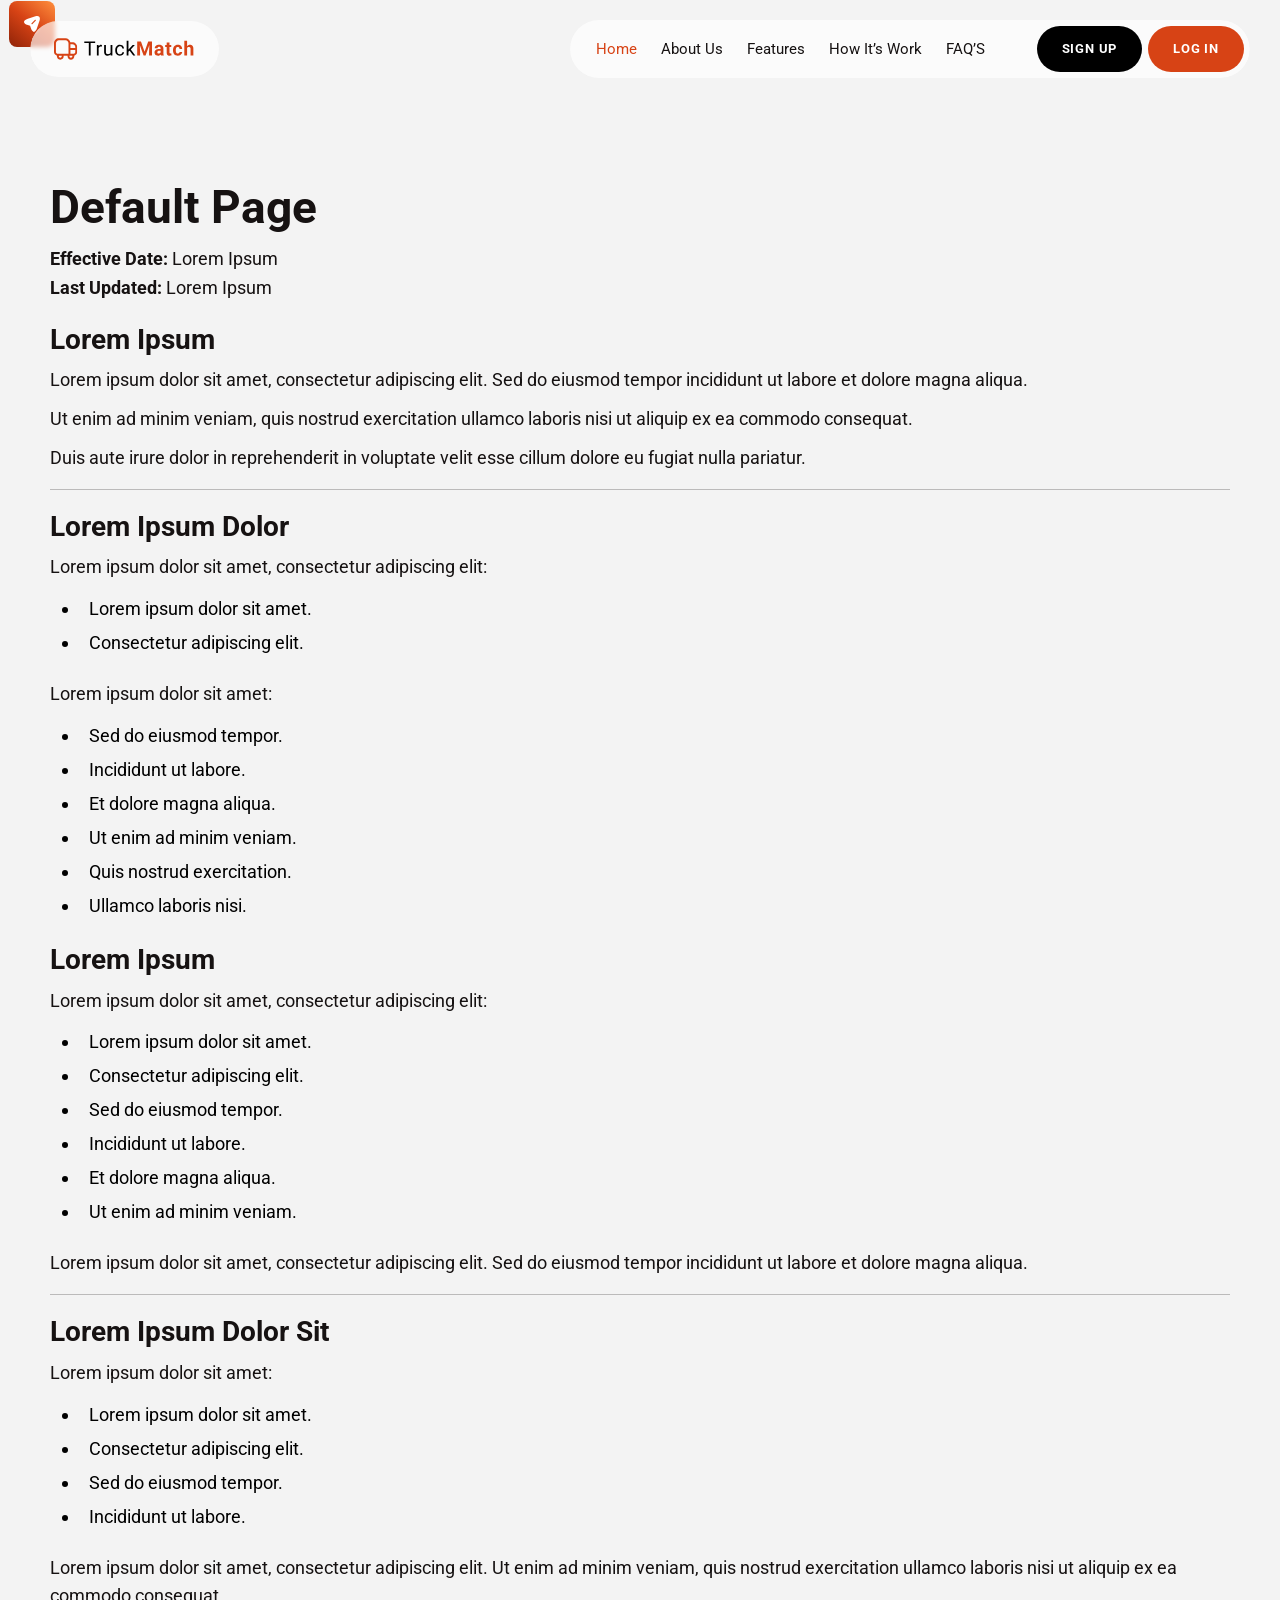
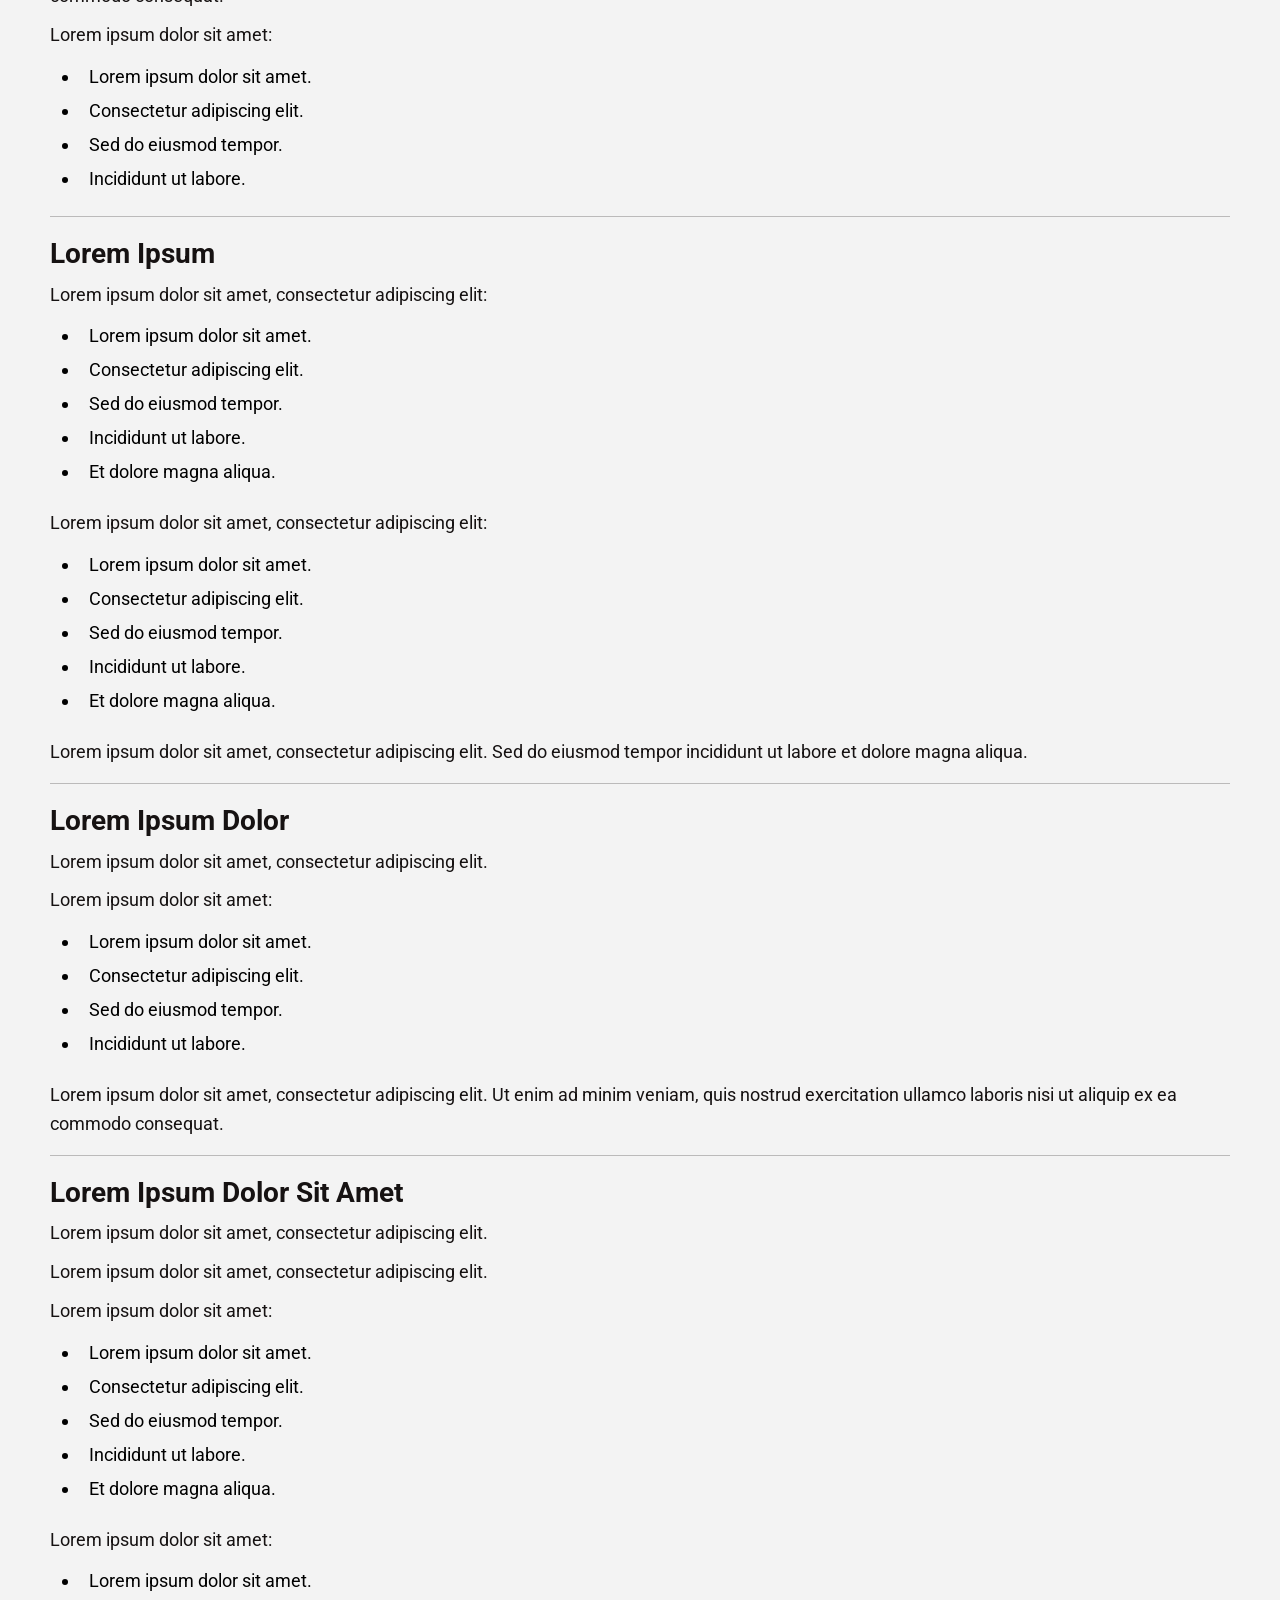
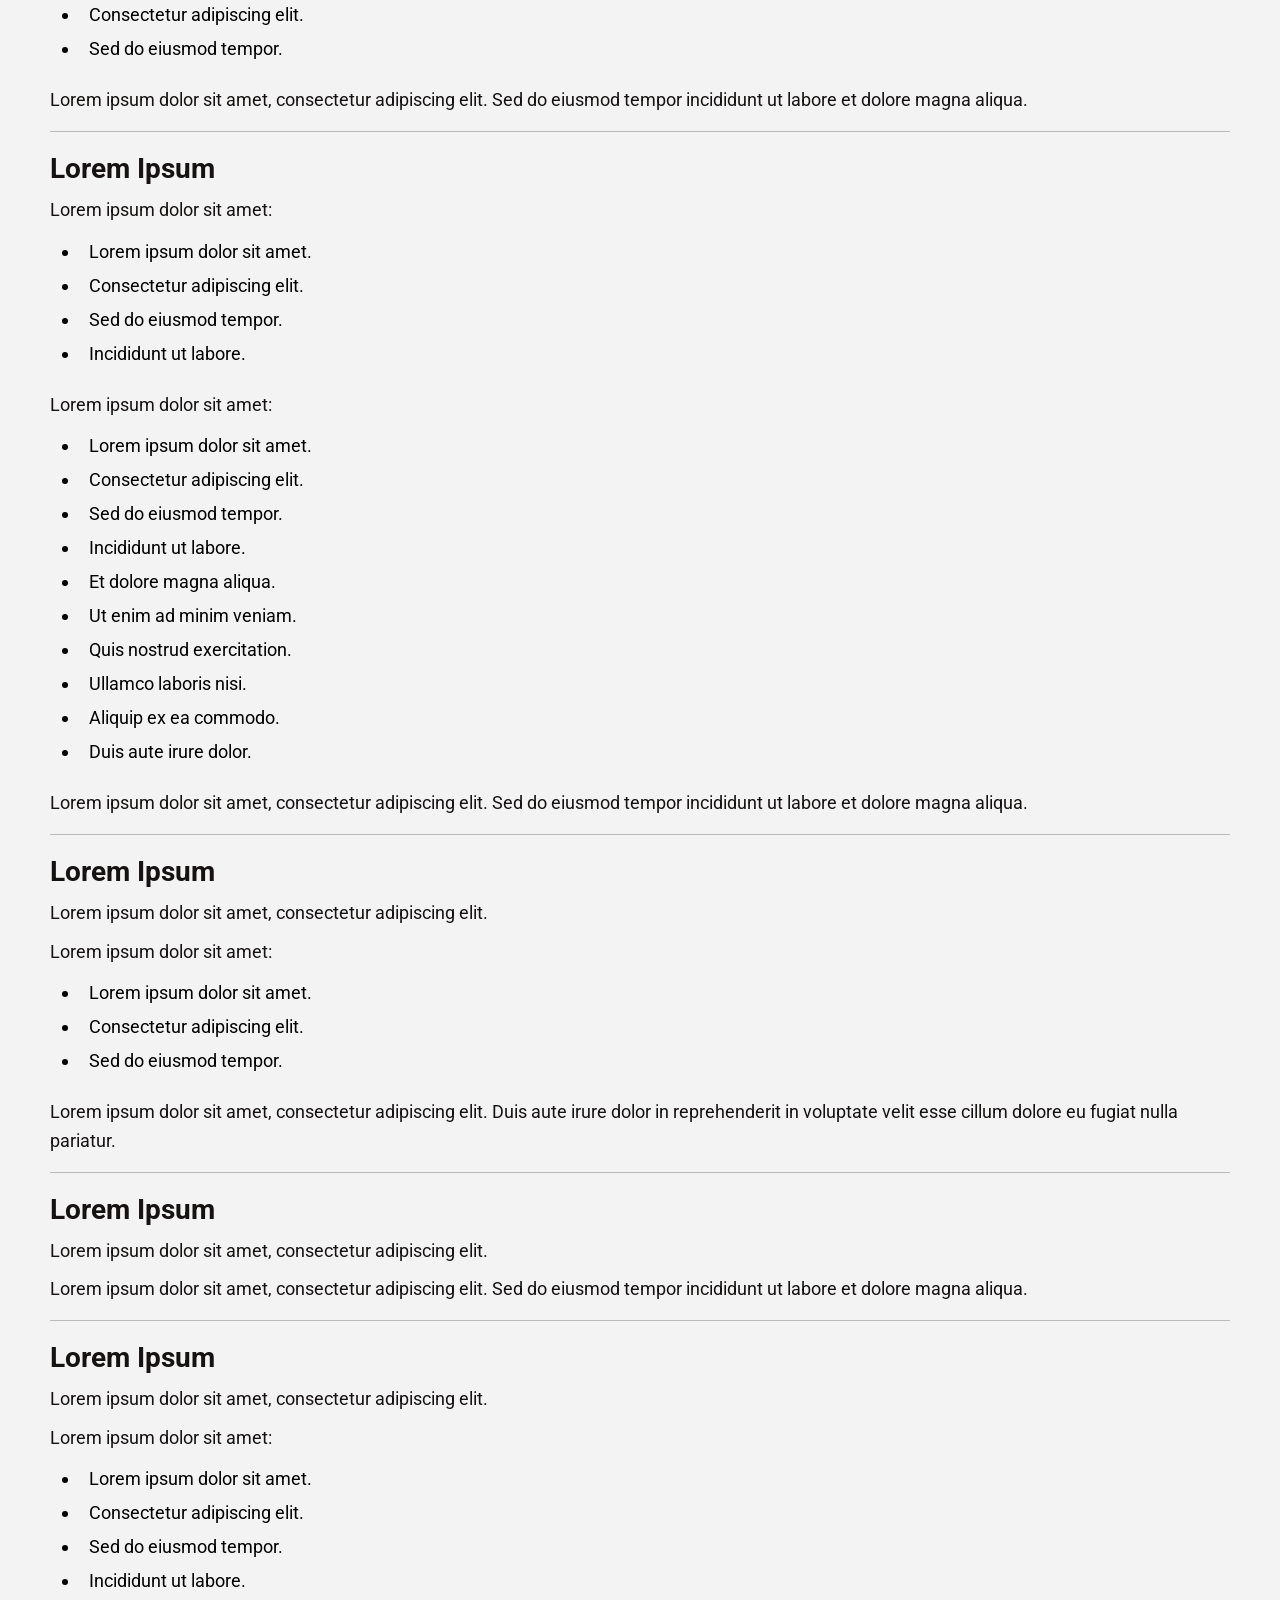
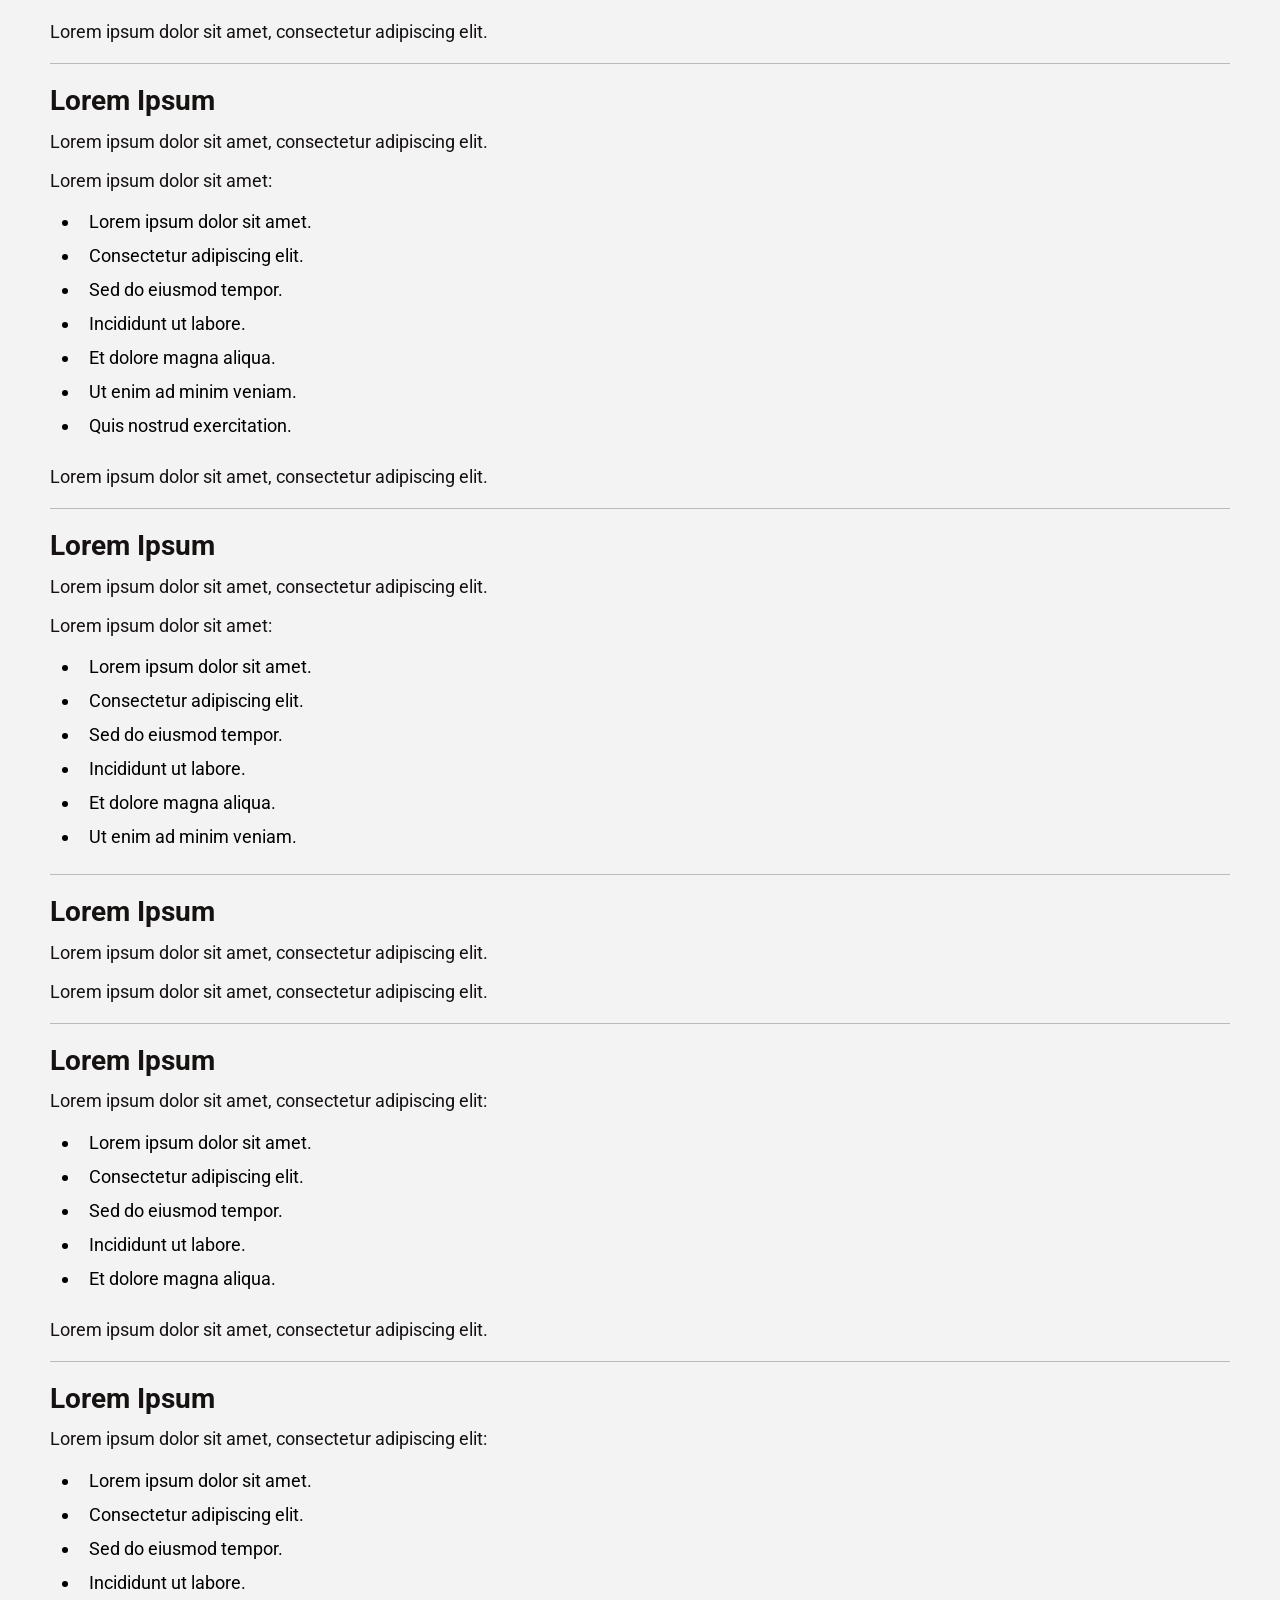
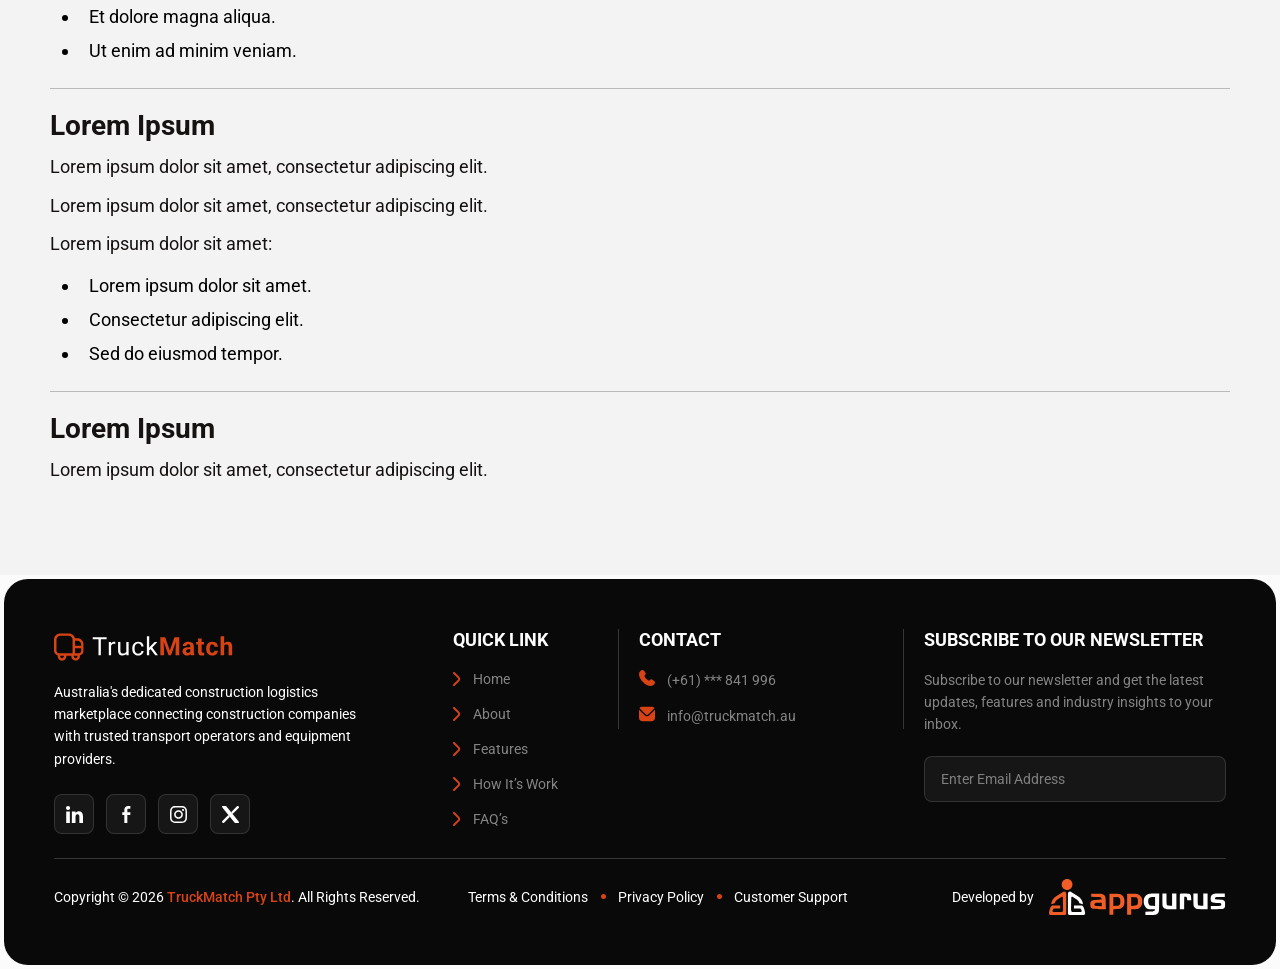
<file: default.html>
<!doctype html>
<html lang="en">

<head>
    <meta charset="UTF-8" />
    <meta name="theme-color" content="#FFFFFF" />
    <meta name="viewport" content="width=device-width, initial-scale=1.0" />

    <title>TruckMatch</title>

    <!-- <link rel="icon" href="assets/images/favicon.ico"> -->
    <link rel="icon" type="image/png" sizes="16x16" href="assets/images/favicon.png" />

    <!-- Fonts -->
    <link rel="stylesheet" href="assets/fonts/font-family/stylesheet.css" />

    <!-- Font Awesome 7.3.0 -->
    <link rel="stylesheet" href="assets/fonts/font-awesome/css/all.min.css" />

    <!-- Custom CSS -->
    <link rel="stylesheet" href="assets/css/slick.min.css" />

    <link rel="stylesheet" href="assets/css/bootstrap.min.css" />
    <link rel="stylesheet" href="assets/css/root.css" />
    <link rel="stylesheet" href="assets/css/style.css" />
    <link rel="stylesheet" type="text/css" href="assets/css/header.css" />
    <link rel="stylesheet" type="text/css" href="assets/css/footer.css" />
    <link rel="stylesheet" href="assets/css/responsive.css" />

    <style>
        .default-page-sec {
            background: #f3f3f3;
            padding: 160px 0px 80px;
        }

        .default-page-sec h1 {
            font-size: 46px;
        }

        .default-page-sec h2 {
            font-size: 38px;
        }

        .default-page-sec h3 {
            font-size: 36px;
        }

        .default-page-sec h4 {
            font-size: 28px;
        }

        .default-page-sec h5 {
            font-size: 24px;
        }

        .default-page-sec h6 {
            font-size: 20px;
        }

        .default-page-sec h1,
        .default-page-sec h2,
        .default-page-sec h3,
        .default-page-sec h4,
        .default-page-sec h5,
        .default-page-sec h6 {
            line-height: 1.2;
            font-weight: 700;
            margin-bottom: 10px;
            margin-top: 20px;
        }

        .default-page-sec p {
            font-size: 18px;
            line-height: 1.6;
            font-weight: 400;
            margin-bottom: 10px;
        }

        .default-page-sec a {
            color: #F4A896
        }

        .default-page-sec ol {
            list-style-type: decimal;
            margin: 15px 0px 25px;
            padding-left: 0px;
        }

        .default-page-sec ul {
            list-style: disc;
            margin: 15px 0px 25px;
            padding-left: 0px;
        }

        .default-page-sec li {
            margin-bottom: 10px;
            margin-left: 30px;
            padding-left: .5em;
            font-size: 18px;
            color: #000000;
            line-height: 24px;
            font-weight: 400;
        }

        .default-page-sec ol ol {
            list-style: upper-roman;
            padding-left: 10px;
        }

        .default-page-sec ol ol ol {
            list-style: lower-alpha;
        }

        .default-page-sec ul ul {
            list-style: circle;
            padding-left: 10px;
        }

        .default-page-sec ul ul li {
            margin-left: 25px;
        }

        .default-page-sec ul ol li::marker {
            font-size: unset;
        }

        .default-page-sec blockquote {
            max-width: 100%;
            text-align: left;
            margin: 25px 0px;
            padding: 25px 20px;
            font-size: 16px;
            font-weight: 400;
            line-height: 1.4;
            color: #F4A896;
            background: #fff;
            border-left: 4px solid #F4A896;
        }

        .default-page-sec b,
        .default-page-sec strong {
            font-weight: 700
        }

        .default-page-sec img {
            max-width: 100%;
            height: auto;
            position: relative;
        }

        @media (max-width:1199px) {
            .default-page-sec h1 {
                font-size: 40px;
            }

            .default-page-sec h2 {
                font-size: 32px;
            }

            .default-page-sec h3 {
                font-size: 26px;
            }

            .default-page-sec h4 {
                font-size: 24px;
            }

            .default-page-sec h5 {
                font-size: 22px;
            }

            .default-page-sec h6 {
                font-size: 18px;
            }

            .default-page-sec p {
                font-size: 16px;
            }

            .default-page-sec li {
                font-size: 15px;
            }

            .default-page-sec ul li a {
                font-size: 15px;
            }

            .default-page-sec {
                padding: 100px 0px 60px;
            }
        }

        @media (max-width:767px) {
            .default-page-sec h1 {
                font-size: 34px;
            }

            .default-page-sec h2 {
                font-size: 28px;
            }

            .default-page-sec h3 {
                font-size: 24px;
            }

            .default-page-sec h4 {
                font-size: 22px;
            }

            .default-page-sec h5 {
                font-size: 20px;
            }

            .default-page-sec h6 {
                font-size: 16px;
            }

            .default-page-sec p {
                font-size: 14px;
            }

            .default-page-sec li {
                font-size: 14px;
            }

            .default-page-sec ul li a {
                font-size: 14px;
            }

            .default-page-sec {
                padding: 80px 0px 60px;
            }
        }

        @media (max-width:481px) {
            .default-page-sec h1 {
                font-size: 28px;
            }

            .default-page-sec h2 {
                font-size: 24px;
            }

            .default-page-sec h3 {
                font-size: 22px;
            }

            .default-page-sec h4 {
                font-size: 20px;
            }

            .default-page-sec h5 {
                font-size: 18px;
            }

            .default-page-sec h6 {
                font-size: 14px;
            }
        }
    </style>
</head>

<body>
    <div class="page-wrapper">
        <!-- Header -->
        <header class="site-header">
            <div class="header-main nav-area">
                <div class="header-inner-main">
                    <div class="navbar-container">
                        <nav class="navbar navbar-expand-lg p-0">
                            <!-- Logo -->
                            <div class="header-logo">
                                <a href="#">
                                    <svg class="h-logo" width="217" height="36" viewBox="0 0 217 36" fill="none"
                                        xmlns="http://www.w3.org/2000/svg">
                                        <g clip-path="url(#clip0_11823_3559)">
                                            <path
                                                d="M28.314 7.56855H25.1845C24.8387 5.88672 23.9236 4.37556 22.5934 3.28975C21.2633 2.20394 19.5996 1.60989 17.8825 1.60773H7.45109C5.47568 1.61009 3.58186 2.39587 2.18503 3.7927C0.788204 5.18952 0.00242727 7.08335 6.10352e-05 9.05876L6.10352e-05 22.4706C0.00380712 23.8053 0.455375 25.1001 1.28244 26.1476C2.1095 27.1952 3.2642 27.9348 4.56158 28.2481C4.42115 28.9939 4.44515 29.7613 4.63191 30.4969C4.81866 31.2324 5.16368 31.9183 5.64287 32.5068C6.12206 33.0952 6.7239 33.572 7.40636 33.9039C8.08883 34.2357 8.8355 34.4147 9.59426 34.4282C10.353 34.4417 11.1056 34.2895 11.7994 33.9822C12.4933 33.6749 13.1118 33.2198 13.6116 32.6488C14.1115 32.0779 14.4807 31.4047 14.6936 30.6762C14.9064 29.9478 14.9578 29.1817 14.844 28.4314H20.927C20.8887 28.678 20.8683 28.927 20.8659 29.1765C20.8659 30.5598 21.4154 31.8865 22.3936 32.8646C23.3717 33.8427 24.6983 34.3923 26.0816 34.3923C27.4649 34.3923 28.7916 33.8427 29.7697 32.8646C30.7479 31.8865 31.2974 30.5598 31.2974 29.1765C31.2957 28.8649 31.2652 28.5542 31.2065 28.2481C32.5033 27.9343 33.6573 27.1943 34.4838 26.1469C35.3103 25.0994 35.7614 23.8049 35.765 22.4706V15.0196C35.7626 13.0442 34.9769 11.1503 33.58 9.75352C32.1832 8.35669 30.2894 7.57092 28.314 7.56855ZM32.7846 15.0196V16.5098H25.3336V10.549H28.314C29.4997 10.549 30.6368 11.02 31.4752 11.8584C32.3136 12.6968 32.7846 13.8339 32.7846 15.0196ZM2.98047 22.4706V9.05876C2.98047 7.87308 3.45148 6.73596 4.28989 5.89755C5.12829 5.05915 6.26541 4.58814 7.45109 4.58814H17.8825C19.0682 4.58814 20.2053 5.05915 21.0437 5.89755C21.8821 6.73596 22.3531 7.87308 22.3531 9.05876V25.451H5.96088C5.17043 25.451 4.41235 25.137 3.85341 24.5781C3.29448 24.0191 2.98047 23.2611 2.98047 22.4706ZM11.9217 29.1765C11.9217 29.7694 11.6862 30.3379 11.267 30.7571C10.8478 31.1763 10.2792 31.4118 9.6864 31.4118C9.09356 31.4118 8.525 31.1763 8.1058 30.7571C7.68659 30.3379 7.45109 29.7694 7.45109 29.1765C7.45201 28.9218 7.49896 28.6694 7.58968 28.4314H11.7831C11.8738 28.6694 11.9208 28.9218 11.9217 29.1765ZM26.0787 31.4118C25.4858 31.4118 24.9173 31.1763 24.4981 30.7571C24.0789 30.3379 23.8434 29.7694 23.8434 29.1765C23.844 28.9218 23.891 28.6693 23.9819 28.4314H28.1754C28.2664 28.6693 28.3133 28.9218 28.314 29.1765C28.314 29.7694 28.0785 30.3379 27.6593 30.7571C27.2401 31.1763 26.6715 31.4118 26.0787 31.4118ZM29.8042 25.451H25.3336V19.4902H32.7846V22.4706C32.7846 23.2611 32.4706 24.0191 31.9116 24.5781C31.3527 25.137 30.5946 25.451 29.8042 25.451Z"
                                                fill="#D74315" />
                                        </g>
                                        <path
                                            d="M56.4789 6.29725V28H53.6468V6.29725H56.4789ZM63.4548 6.29725V8.65236H46.6859V6.29725H63.4548ZM68.8274 14.406V28H66.0699V11.872H68.7529L68.8274 14.406ZM73.8656 11.7826L73.8507 14.3463C73.6221 14.2967 73.4035 14.2669 73.1948 14.2569C72.9961 14.237 72.7675 14.2271 72.5092 14.2271C71.8732 14.2271 71.3117 14.3265 70.8248 14.5252C70.3379 14.724 69.9255 15.0022 69.5876 15.3599C69.2498 15.7177 68.9815 16.145 68.7827 16.6418C68.5939 17.1288 68.4697 17.6654 68.4101 18.2517L67.635 18.6988C67.635 17.725 67.7294 16.8108 67.9182 15.9562C68.1169 15.1016 68.42 14.3463 68.8274 13.6905C69.2349 13.0247 69.7516 12.508 70.3776 12.1403C71.0136 11.7627 71.7688 11.5739 72.6433 11.5739C72.842 11.5739 73.0706 11.5987 73.329 11.6484C73.5873 11.6882 73.7662 11.7329 73.8656 11.7826ZM87.1979 24.2736V11.872H89.9703V28H87.332L87.1979 24.2736ZM87.7196 20.8751L88.8673 20.8452C88.8673 21.9185 88.753 22.9122 88.5245 23.8264C88.3059 24.7307 87.9481 25.5157 87.4513 26.1815C86.9544 26.8473 86.3035 27.369 85.4986 27.7466C84.6937 28.1143 83.7149 28.2981 82.5622 28.2981C81.7771 28.2981 81.0567 28.1838 80.4008 27.9553C79.7549 27.7267 79.1985 27.374 78.7314 26.897C78.2644 26.42 77.9017 25.7989 77.6433 25.0338C77.3949 24.2686 77.2706 23.3494 77.2706 22.2762V11.872H80.0282V22.306C80.0282 23.0314 80.1077 23.6326 80.2667 24.1096C80.4356 24.5767 80.6592 24.9493 80.9375 25.2275C81.2256 25.4958 81.5436 25.6846 81.8914 25.794C82.2492 25.9033 82.6168 25.9579 82.9944 25.9579C84.167 25.9579 85.0962 25.7343 85.7818 25.2872C86.4675 24.83 86.9594 24.2189 87.2575 23.4538C87.5655 22.6787 87.7196 21.8191 87.7196 20.8751ZM101.544 26.0324C102.2 26.0324 102.806 25.8983 103.362 25.63C103.919 25.3617 104.376 24.994 104.734 24.527C105.091 24.05 105.295 23.5084 105.345 22.9022H107.968C107.918 23.8562 107.595 24.7456 106.999 25.5704C106.413 26.3852 105.643 27.046 104.689 27.5528C103.735 28.0497 102.687 28.2981 101.544 28.2981C100.331 28.2981 99.2731 28.0845 98.3688 27.6572C97.4745 27.2299 96.7292 26.6436 96.133 25.8983C95.5467 25.153 95.1045 24.2984 94.8063 23.3345C94.5182 22.3607 94.3741 21.3322 94.3741 20.249V19.623C94.3741 18.5398 94.5182 17.5163 94.8063 16.5524C95.1045 15.5786 95.5467 14.719 96.133 13.9737C96.7292 13.2284 97.4745 12.6421 98.3688 12.2148C99.2731 11.7875 100.331 11.5739 101.544 11.5739C102.806 11.5739 103.909 11.8322 104.853 12.349C105.797 12.8558 106.537 13.5514 107.074 14.4358C107.62 15.3103 107.918 16.304 107.968 17.4169H105.345C105.295 16.7511 105.106 16.1499 104.778 15.6133C104.46 15.0767 104.023 14.6494 103.467 14.3314C102.92 14.0035 102.279 13.8396 101.544 13.8396C100.699 13.8396 99.9886 14.0085 99.4122 14.3463C98.8458 14.6743 98.3937 15.1214 98.0558 15.6879C97.7279 16.2443 97.4894 16.8654 97.3403 17.5511C97.2012 18.2268 97.1316 18.9174 97.1316 19.623V20.249C97.1316 20.9546 97.2012 21.6502 97.3403 22.3358C97.4794 23.0215 97.713 23.6426 98.0409 24.199C98.3787 24.7555 98.8309 25.2027 99.3973 25.5406C99.9737 25.8685 100.689 26.0324 101.544 26.0324ZM114.757 5.1048V28H111.984V5.1048H114.757ZM124.609 11.872L117.574 19.3994L113.639 23.4836L113.415 20.5471L116.232 17.1784L121.241 11.872H124.609ZM122.09 28L116.337 20.3086L117.768 17.8492L125.34 28H122.09Z"
                                            fill="black" />
                                        <path
                                            d="M130.25 6.29725H134.036L139.611 22.2315L145.186 6.29725H148.972L141.132 28H138.091L130.25 6.29725ZM128.208 6.29725H131.979L132.665 21.829V28H128.208V6.29725ZM147.243 6.29725H151.029V28H146.557V21.829L147.243 6.29725ZM164.302 24.363V17.1784C164.302 16.6617 164.217 16.2195 164.048 15.8518C163.879 15.4742 163.616 15.1811 163.258 14.9724C162.91 14.7637 162.458 14.6594 161.902 14.6594C161.425 14.6594 161.012 14.7438 160.665 14.9128C160.317 15.0718 160.049 15.3053 159.86 15.6133C159.671 15.9115 159.577 16.2642 159.577 16.6716H155.284C155.284 15.986 155.443 15.3351 155.761 14.719C156.079 14.1029 156.541 13.5613 157.147 13.0943C157.753 12.6173 158.473 12.2446 159.308 11.9763C160.153 11.708 161.097 11.5739 162.14 11.5739C163.392 11.5739 164.505 11.7826 165.479 12.1999C166.453 12.6173 167.218 13.2433 167.775 14.078C168.341 14.9128 168.624 15.9562 168.624 17.2082V24.1096C168.624 24.994 168.679 25.7194 168.788 26.2858C168.898 26.8423 169.057 27.3292 169.265 27.7466V28H164.928C164.719 27.5628 164.56 27.0162 164.451 26.3604C164.351 25.6946 164.302 25.0288 164.302 24.363ZM164.868 18.1771L164.898 20.6068H162.498C161.932 20.6068 161.44 20.6713 161.022 20.8005C160.605 20.9297 160.262 21.1136 159.994 21.352C159.726 21.5806 159.527 21.8489 159.398 22.157C159.278 22.465 159.219 22.8029 159.219 23.1705C159.219 23.5382 159.303 23.8711 159.472 24.1692C159.641 24.4574 159.885 24.686 160.203 24.8549C160.521 25.0139 160.893 25.0934 161.32 25.0934C161.966 25.0934 162.528 24.9642 163.005 24.7058C163.482 24.4475 163.849 24.1295 164.108 23.7519C164.376 23.3743 164.515 23.0165 164.525 22.6787L165.658 24.4972C165.499 24.9046 165.28 25.3269 165.002 25.7641C164.734 26.2014 164.391 26.6138 163.974 27.0013C163.556 27.3789 163.055 27.6919 162.468 27.9404C161.882 28.1789 161.186 28.2981 160.381 28.2981C159.358 28.2981 158.429 28.0944 157.594 27.687C156.769 27.2696 156.113 26.6982 155.626 25.9728C155.15 25.2375 154.911 24.4027 154.911 23.4687C154.911 22.624 155.07 21.8737 155.388 21.2179C155.706 20.562 156.173 20.0105 156.789 19.5634C157.415 19.1062 158.195 18.7634 159.129 18.5349C160.063 18.2964 161.147 18.1771 162.379 18.1771H164.868ZM180.749 11.872V14.9128H171.359V11.872H180.749ZM173.684 7.89217H177.977V23.1407C177.977 23.6078 178.036 23.9655 178.156 24.2139C178.285 24.4624 178.474 24.6363 178.722 24.7356C178.97 24.8251 179.283 24.8698 179.661 24.8698C179.929 24.8698 180.168 24.8599 180.377 24.84C180.595 24.8102 180.779 24.7804 180.928 24.7506L180.943 27.9106C180.575 28.0298 180.178 28.1242 179.751 28.1938C179.323 28.2633 178.851 28.2981 178.334 28.2981C177.39 28.2981 176.566 28.1441 175.86 27.836C175.165 27.518 174.628 27.0113 174.25 26.3157C173.873 25.6201 173.684 24.7058 173.684 23.573V7.89217ZM190.772 24.9443C191.299 24.9443 191.766 24.845 192.174 24.6462C192.581 24.4375 192.899 24.1494 193.128 23.7817C193.366 23.4041 193.49 22.9619 193.5 22.4551H197.54C197.53 23.5879 197.227 24.5965 196.63 25.4809C196.034 26.3554 195.234 27.046 194.231 27.5528C193.227 28.0497 192.104 28.2981 190.862 28.2981C189.61 28.2981 188.517 28.0894 187.583 27.6721C186.658 27.2547 185.888 26.6784 185.272 25.943C184.656 25.1977 184.194 24.3332 183.886 23.3494C183.578 22.3557 183.424 21.2924 183.424 20.1596V19.7273C183.424 18.5845 183.578 17.5213 183.886 16.5375C184.194 15.5438 184.656 14.6792 185.272 13.9439C185.888 13.1986 186.658 12.6173 187.583 12.1999C188.507 11.7826 189.59 11.5739 190.832 11.5739C192.154 11.5739 193.311 11.8273 194.305 12.3341C195.309 12.8409 196.094 13.5663 196.66 14.5103C197.237 15.4444 197.53 16.5524 197.54 17.8343H193.5C193.49 17.2977 193.376 16.8108 193.157 16.3735C192.949 15.9363 192.641 15.5885 192.233 15.3301C191.836 15.0618 191.344 14.9277 190.758 14.9277C190.131 14.9277 189.62 15.0618 189.222 15.3301C188.825 15.5885 188.517 15.9462 188.298 16.4033C188.079 16.8505 187.925 17.3623 187.836 17.9386C187.757 18.505 187.717 19.1013 187.717 19.7273V20.1596C187.717 20.7856 187.757 21.3868 187.836 21.9632C187.915 22.5395 188.065 23.0513 188.283 23.4985C188.512 23.9456 188.825 24.2984 189.222 24.5568C189.62 24.8151 190.136 24.9443 190.772 24.9443ZM205.133 5.1048V28H200.84V5.1048H205.133ZM204.522 19.3696H203.345C203.354 18.2467 203.504 17.2132 203.792 16.2692C204.08 15.3152 204.492 14.4904 205.029 13.7948C205.565 13.0893 206.206 12.5428 206.952 12.1552C207.707 11.7677 208.542 11.5739 209.456 11.5739C210.251 11.5739 210.971 11.6882 211.617 11.9167C212.273 12.1353 212.835 12.4931 213.302 12.9899C213.779 13.4768 214.146 14.1178 214.405 14.9128C214.663 15.7077 214.792 16.6716 214.792 17.8045V28H210.469V17.7747C210.469 17.0592 210.365 16.4977 210.156 16.0903C209.958 15.673 209.665 15.3798 209.277 15.2109C208.899 15.032 208.432 14.9426 207.876 14.9426C207.26 14.9426 206.733 15.0569 206.296 15.2854C205.869 15.514 205.526 15.832 205.267 16.2394C205.009 16.6369 204.82 17.1039 204.701 17.6405C204.582 18.1771 204.522 18.7535 204.522 19.3696Z"
                                            fill="#D74315" />
                                        <defs>
                                            <clipPath id="clip0_11823_3559">
                                                <rect width="35.7649" height="35.7649" fill="white"
                                                    transform="translate(0 0.117531)" />
                                            </clipPath>
                                        </defs>
                                    </svg>
                                </a>
                            </div>

                            <!-- Menu -->
                            <div class="header-inner d-flex">
                                <div class="header-right">
                                    <button class="navbar-toggler collapsed" type="button" data-bs-toggle="collapse"
                                        data-bs-target="#navbarNavDropdown" aria-expanded="false">
                                        <span class="icon-bar"></span>
                                        <span class="icon-bar"></span>
                                        <span class="icon-bar"></span>
                                    </button>

                                    <div class="header-menu navbar-collapse collapse" id="navbarNavDropdown">
                                        <div class="header-menu-inner">
                                            <ul class="navbar-nav" id="menu-main-menu">
                                                <li class="nav-item">
                                                    <a class="nav-link active" aria-current="page"
                                                        href="index.html">Home</a>
                                                </li>
                                                <li class="nav-item"><a href="#AboutUs" class="nav-link">About Us</a>
                                                </li>
                                                <li class="nav-item"><a href="#Features" class="nav-link">Features</a>
                                                </li>
                                                <li class="nav-item">
                                                    <a href="#HowItsWork" class="nav-link">How It’s Work</a>
                                                </li>
                                                <!-- <li class="nav-item"><a href="#Testimonial" class="nav-link">Testimonial</a></li> -->
                                                <li class="nav-item"><a href="#Faqs" class="nav-link">FAQ’S</a></li>
                                            </ul>

                                            <div class="header-btn-main">
                                                <a href="#" class="btn btn-primary header-primary-btn signup-btn">
                                                    Sign Up
                                                </a>
                                                <a href="#" class="btn btn-primary header-primary-btn login-btn">
                                                    Log In
                                                </a>

                                            </div>
                                        </div>
                                    </div>
                                </div>
                            </div>
                        </nav>
                    </div>
                </div>
            </div>
        </header>

        <!-- Main Content -->
        <div class="default-page-sec   flex-shrink-0 flex-grow-1">


            <div class="container">
                <h1>Default Page</h1>

                <p><strong>Effective Date:</strong> Lorem Ipsum<br><strong>Last Updated:</strong> Lorem Ipsum</p>

                <h4><strong>Lorem Ipsum</strong></h4>

                <p>Lorem ipsum dolor sit amet, consectetur adipiscing elit. Sed do eiusmod tempor incididunt ut labore
                    et dolore magna aliqua.</p>

                <p>Ut enim ad minim veniam, quis nostrud exercitation ullamco laboris nisi ut aliquip ex ea commodo
                    consequat.</p>

                <p>Duis aute irure dolor in reprehenderit in voluptate velit esse cillum dolore eu fugiat nulla
                    pariatur.</p>

                <hr>

                <h4><strong>Lorem Ipsum Dolor</strong></h4>

                <p>Lorem ipsum dolor sit amet, consectetur adipiscing elit:</p>

                <ul>
                    <li>Lorem ipsum dolor sit amet.</li>
                    <li>Consectetur adipiscing elit.</li>
                </ul>

                <p>Lorem ipsum dolor sit amet:</p>

                <ul>
                    <li>Sed do eiusmod tempor.</li>
                    <li>Incididunt ut labore.</li>
                    <li>Et dolore magna aliqua.</li>
                    <li>Ut enim ad minim veniam.</li>
                    <li>Quis nostrud exercitation.</li>
                    <li>Ullamco laboris nisi.</li>
                </ul>

                <h4><strong>Lorem Ipsum</strong></h4>

                <p>Lorem ipsum dolor sit amet, consectetur adipiscing elit:</p>

                <ul>
                    <li>Lorem ipsum dolor sit amet.</li>
                    <li>Consectetur adipiscing elit.</li>
                    <li>Sed do eiusmod tempor.</li>
                    <li>Incididunt ut labore.</li>
                    <li>Et dolore magna aliqua.</li>
                    <li>Ut enim ad minim veniam.</li>
                </ul>

                <p>Lorem ipsum dolor sit amet, consectetur adipiscing elit. Sed do eiusmod tempor incididunt ut labore
                    et dolore magna aliqua.</p>

                <hr>

                <h4><strong>Lorem Ipsum Dolor Sit</strong></h4>

                <p>Lorem ipsum dolor sit amet:</p>

                <ul>
                    <li>Lorem ipsum dolor sit amet.</li>
                    <li>Consectetur adipiscing elit.</li>
                    <li>Sed do eiusmod tempor.</li>
                    <li>Incididunt ut labore.</li>
                </ul>

                <p>Lorem ipsum dolor sit amet, consectetur adipiscing elit. Ut enim ad minim veniam, quis nostrud
                    exercitation ullamco laboris nisi ut aliquip ex ea commodo consequat.</p>

                <p>Lorem ipsum dolor sit amet:</p>

                <ul>
                    <li>Lorem ipsum dolor sit amet.</li>
                    <li>Consectetur adipiscing elit.</li>
                    <li>Sed do eiusmod tempor.</li>
                    <li>Incididunt ut labore.</li>
                </ul>

                <hr>

                <h4><strong>Lorem Ipsum</strong></h4>

                <p>Lorem ipsum dolor sit amet, consectetur adipiscing elit:</p>

                <ul>
                    <li>Lorem ipsum dolor sit amet.</li>
                    <li>Consectetur adipiscing elit.</li>
                    <li>Sed do eiusmod tempor.</li>
                    <li>Incididunt ut labore.</li>
                    <li>Et dolore magna aliqua.</li>
                </ul>

                <p>Lorem ipsum dolor sit amet, consectetur adipiscing elit:</p>

                <ul>
                    <li>Lorem ipsum dolor sit amet.</li>
                    <li>Consectetur adipiscing elit.</li>
                    <li>Sed do eiusmod tempor.</li>
                    <li>Incididunt ut labore.</li>
                    <li>Et dolore magna aliqua.</li>
                </ul>

                <p>Lorem ipsum dolor sit amet, consectetur adipiscing elit. Sed do eiusmod tempor incididunt ut labore
                    et dolore magna aliqua.</p>

                <hr>

                <h4><strong>Lorem Ipsum Dolor</strong></h4>

                <p>Lorem ipsum dolor sit amet, consectetur adipiscing elit.</p>

                <p>Lorem ipsum dolor sit amet:</p>

                <ul>
                    <li>Lorem ipsum dolor sit amet.</li>
                    <li>Consectetur adipiscing elit.</li>
                    <li>Sed do eiusmod tempor.</li>
                    <li>Incididunt ut labore.</li>
                </ul>

                <p>Lorem ipsum dolor sit amet, consectetur adipiscing elit. Ut enim ad minim veniam, quis nostrud
                    exercitation ullamco laboris nisi ut aliquip ex ea commodo consequat.</p>

                <hr>

                <h4><strong>Lorem Ipsum Dolor Sit Amet</strong></h4>

                <p>Lorem ipsum dolor sit amet, consectetur adipiscing elit.</p>

                <p>Lorem ipsum dolor sit amet, consectetur adipiscing elit.</p>

                <p>Lorem ipsum dolor sit amet:</p>

                <ul>
                    <li>Lorem ipsum dolor sit amet.</li>
                    <li>Consectetur adipiscing elit.</li>
                    <li>Sed do eiusmod tempor.</li>
                    <li>Incididunt ut labore.</li>
                    <li>Et dolore magna aliqua.</li>
                </ul>

                <p>Lorem ipsum dolor sit amet:</p>

                <ul>
                    <li>Lorem ipsum dolor sit amet.</li>
                    <li>Consectetur adipiscing elit.</li>
                    <li>Sed do eiusmod tempor.</li>
                </ul>

                <p>Lorem ipsum dolor sit amet, consectetur adipiscing elit. Sed do eiusmod tempor incididunt ut labore
                    et dolore magna aliqua.</p>

                <hr>

                <h4><strong>Lorem Ipsum</strong></h4>

                <p>Lorem ipsum dolor sit amet:</p>

                <ul>
                    <li>Lorem ipsum dolor sit amet.</li>
                    <li>Consectetur adipiscing elit.</li>
                    <li>Sed do eiusmod tempor.</li>
                    <li>Incididunt ut labore.</li>
                </ul>

                <p>Lorem ipsum dolor sit amet:</p>

                <ul>
                    <li>Lorem ipsum dolor sit amet.</li>
                    <li>Consectetur adipiscing elit.</li>
                    <li>Sed do eiusmod tempor.</li>
                    <li>Incididunt ut labore.</li>
                    <li>Et dolore magna aliqua.</li>
                    <li>Ut enim ad minim veniam.</li>
                    <li>Quis nostrud exercitation.</li>
                    <li>Ullamco laboris nisi.</li>
                    <li>Aliquip ex ea commodo.</li>
                    <li>Duis aute irure dolor.</li>
                </ul>

                <p>Lorem ipsum dolor sit amet, consectetur adipiscing elit. Sed do eiusmod tempor incididunt ut labore
                    et dolore magna aliqua.</p>

                <hr>

                <h4><strong>Lorem Ipsum</strong></h4>

                <p>Lorem ipsum dolor sit amet, consectetur adipiscing elit.</p>

                <p>Lorem ipsum dolor sit amet:</p>

                <ul>
                    <li>Lorem ipsum dolor sit amet.</li>
                    <li>Consectetur adipiscing elit.</li>
                    <li>Sed do eiusmod tempor.</li>
                </ul>

                <p>Lorem ipsum dolor sit amet, consectetur adipiscing elit. Duis aute irure dolor in reprehenderit in
                    voluptate velit esse cillum dolore eu fugiat nulla pariatur.</p>

                <hr>

                <h4><strong>Lorem Ipsum</strong></h4>

                <p>Lorem ipsum dolor sit amet, consectetur adipiscing elit.</p>

                <p>Lorem ipsum dolor sit amet, consectetur adipiscing elit. Sed do eiusmod tempor incididunt ut labore
                    et dolore magna aliqua.</p>

                <hr>

                <h4><strong>Lorem Ipsum</strong></h4>

                <p>Lorem ipsum dolor sit amet, consectetur adipiscing elit.</p>

                <p>Lorem ipsum dolor sit amet:</p>

                <ul>
                    <li>Lorem ipsum dolor sit amet.</li>
                    <li>Consectetur adipiscing elit.</li>
                    <li>Sed do eiusmod tempor.</li>
                    <li>Incididunt ut labore.</li>
                </ul>

                <p>Lorem ipsum dolor sit amet, consectetur adipiscing elit.</p>

                <hr>

                <h4><strong>Lorem Ipsum</strong></h4>

                <p>Lorem ipsum dolor sit amet, consectetur adipiscing elit.</p>

                <p>Lorem ipsum dolor sit amet:</p>

                <ul>
                    <li>Lorem ipsum dolor sit amet.</li>
                    <li>Consectetur adipiscing elit.</li>
                    <li>Sed do eiusmod tempor.</li>
                    <li>Incididunt ut labore.</li>
                    <li>Et dolore magna aliqua.</li>
                    <li>Ut enim ad minim veniam.</li>
                    <li>Quis nostrud exercitation.</li>
                </ul>

                <p>Lorem ipsum dolor sit amet, consectetur adipiscing elit.</p>

                <hr>

                <h4><strong>Lorem Ipsum</strong></h4>

                <p>Lorem ipsum dolor sit amet, consectetur adipiscing elit.</p>

                <p>Lorem ipsum dolor sit amet:</p>

                <ul>
                    <li>Lorem ipsum dolor sit amet.</li>
                    <li>Consectetur adipiscing elit.</li>
                    <li>Sed do eiusmod tempor.</li>
                    <li>Incididunt ut labore.</li>
                    <li>Et dolore magna aliqua.</li>
                    <li>Ut enim ad minim veniam.</li>
                </ul>

                <hr>

                <h4><strong>Lorem Ipsum</strong></h4>

                <p>Lorem ipsum dolor sit amet, consectetur adipiscing elit.</p>

                <p>Lorem ipsum dolor sit amet, consectetur adipiscing elit.</p>

                <hr>

                <h4><strong>Lorem Ipsum</strong></h4>

                <p>Lorem ipsum dolor sit amet, consectetur adipiscing elit:</p>

                <ul>
                    <li>Lorem ipsum dolor sit amet.</li>
                    <li>Consectetur adipiscing elit.</li>
                    <li>Sed do eiusmod tempor.</li>
                    <li>Incididunt ut labore.</li>
                    <li>Et dolore magna aliqua.</li>
                </ul>

                <p>Lorem ipsum dolor sit amet, consectetur adipiscing elit.</p>

                <hr>

                <h4><strong>Lorem Ipsum</strong></h4>

                <p>Lorem ipsum dolor sit amet, consectetur adipiscing elit:</p>

                <ul>
                    <li>Lorem ipsum dolor sit amet.</li>
                    <li>Consectetur adipiscing elit.</li>
                    <li>Sed do eiusmod tempor.</li>
                    <li>Incididunt ut labore.</li>
                    <li>Et dolore magna aliqua.</li>
                    <li>Ut enim ad minim veniam.</li>
                </ul>

                <hr>

                <h4><strong>Lorem Ipsum</strong></h4>

                <p>Lorem ipsum dolor sit amet, consectetur adipiscing elit.</p>

                <p>Lorem ipsum dolor sit amet, consectetur adipiscing elit.</p>

                <p>Lorem ipsum dolor sit amet:</p>

                <ul>
                    <li>Lorem ipsum dolor sit amet.</li>
                    <li>Consectetur adipiscing elit.</li>
                    <li>Sed do eiusmod tempor.</li>
                </ul>

                <hr>

                <h4><strong>Lorem Ipsum</strong></h4>

                <p>Lorem ipsum dolor sit amet, consectetur adipiscing elit.</p>


            </div>

        </div>

        <!-- Footer -->
        <footer class="site-footer">
            <div class="new-footer-main">
                <div class="container">
                    <div class="new-footer-top">
                        <div class="row">
                            <div class="col-xl-4 col-sm-12">
                                <div class="new-footer-upper">
                                    <div class="footer-logo">
                                        <a href="https://www.clouddownunder.com.au" class="footer-logo-link"
                                            target="_blank">
                                            <svg class="footer-logo h-logo" width="217" height="36" viewBox="0 0 217 36"
                                                fill="none" xmlns="http://www.w3.org/2000/svg">
                                                <g clip-path="url(#clip0_11823_3559)">
                                                    <path
                                                        d="M28.314 7.56855H25.1845C24.8387 5.88672 23.9236 4.37556 22.5934 3.28975C21.2633 2.20394 19.5996 1.60989 17.8825 1.60773H7.45109C5.47568 1.61009 3.58186 2.39587 2.18503 3.7927C0.788204 5.18952 0.00242727 7.08335 6.10352e-05 9.05876L6.10352e-05 22.4706C0.00380712 23.8053 0.455375 25.1001 1.28244 26.1476C2.1095 27.1952 3.2642 27.9348 4.56158 28.2481C4.42115 28.9939 4.44515 29.7613 4.63191 30.4969C4.81866 31.2324 5.16368 31.9183 5.64287 32.5068C6.12206 33.0952 6.7239 33.572 7.40636 33.9039C8.08883 34.2357 8.8355 34.4147 9.59426 34.4282C10.353 34.4417 11.1056 34.2895 11.7994 33.9822C12.4933 33.6749 13.1118 33.2198 13.6116 32.6488C14.1115 32.0779 14.4807 31.4047 14.6936 30.6762C14.9064 29.9478 14.9578 29.1817 14.844 28.4314H20.927C20.8887 28.678 20.8683 28.927 20.8659 29.1765C20.8659 30.5598 21.4154 31.8865 22.3936 32.8646C23.3717 33.8427 24.6983 34.3923 26.0816 34.3923C27.4649 34.3923 28.7916 33.8427 29.7697 32.8646C30.7479 31.8865 31.2974 30.5598 31.2974 29.1765C31.2957 28.8649 31.2652 28.5542 31.2065 28.2481C32.5033 27.9343 33.6573 27.1943 34.4838 26.1469C35.3103 25.0994 35.7614 23.8049 35.765 22.4706V15.0196C35.7626 13.0442 34.9769 11.1503 33.58 9.75352C32.1832 8.35669 30.2894 7.57092 28.314 7.56855ZM32.7846 15.0196V16.5098H25.3336V10.549H28.314C29.4997 10.549 30.6368 11.02 31.4752 11.8584C32.3136 12.6968 32.7846 13.8339 32.7846 15.0196ZM2.98047 22.4706V9.05876C2.98047 7.87308 3.45148 6.73596 4.28989 5.89755C5.12829 5.05915 6.26541 4.58814 7.45109 4.58814H17.8825C19.0682 4.58814 20.2053 5.05915 21.0437 5.89755C21.8821 6.73596 22.3531 7.87308 22.3531 9.05876V25.451H5.96088C5.17043 25.451 4.41235 25.137 3.85341 24.5781C3.29448 24.0191 2.98047 23.2611 2.98047 22.4706ZM11.9217 29.1765C11.9217 29.7694 11.6862 30.3379 11.267 30.7571C10.8478 31.1763 10.2792 31.4118 9.6864 31.4118C9.09356 31.4118 8.525 31.1763 8.1058 30.7571C7.68659 30.3379 7.45109 29.7694 7.45109 29.1765C7.45201 28.9218 7.49896 28.6694 7.58968 28.4314H11.7831C11.8738 28.6694 11.9208 28.9218 11.9217 29.1765ZM26.0787 31.4118C25.4858 31.4118 24.9173 31.1763 24.4981 30.7571C24.0789 30.3379 23.8434 29.7694 23.8434 29.1765C23.844 28.9218 23.891 28.6693 23.9819 28.4314H28.1754C28.2664 28.6693 28.3133 28.9218 28.314 29.1765C28.314 29.7694 28.0785 30.3379 27.6593 30.7571C27.2401 31.1763 26.6715 31.4118 26.0787 31.4118ZM29.8042 25.451H25.3336V19.4902H32.7846V22.4706C32.7846 23.2611 32.4706 24.0191 31.9116 24.5781C31.3527 25.137 30.5946 25.451 29.8042 25.451Z"
                                                        fill="#D74315" />
                                                </g>
                                                <path
                                                    d="M56.4789 6.29725V28H53.6468V6.29725H56.4789ZM63.4548 6.29725V8.65236H46.6859V6.29725H63.4548ZM68.8274 14.406V28H66.0699V11.872H68.7529L68.8274 14.406ZM73.8656 11.7826L73.8507 14.3463C73.6221 14.2967 73.4035 14.2669 73.1948 14.2569C72.9961 14.237 72.7675 14.2271 72.5092 14.2271C71.8732 14.2271 71.3117 14.3265 70.8248 14.5252C70.3379 14.724 69.9255 15.0022 69.5876 15.3599C69.2498 15.7177 68.9815 16.145 68.7827 16.6418C68.5939 17.1288 68.4697 17.6654 68.4101 18.2517L67.635 18.6988C67.635 17.725 67.7294 16.8108 67.9182 15.9562C68.1169 15.1016 68.42 14.3463 68.8274 13.6905C69.2349 13.0247 69.7516 12.508 70.3776 12.1403C71.0136 11.7627 71.7688 11.5739 72.6433 11.5739C72.842 11.5739 73.0706 11.5987 73.329 11.6484C73.5873 11.6882 73.7662 11.7329 73.8656 11.7826ZM87.1979 24.2736V11.872H89.9703V28H87.332L87.1979 24.2736ZM87.7196 20.8751L88.8673 20.8452C88.8673 21.9185 88.753 22.9122 88.5245 23.8264C88.3059 24.7307 87.9481 25.5157 87.4513 26.1815C86.9544 26.8473 86.3035 27.369 85.4986 27.7466C84.6937 28.1143 83.7149 28.2981 82.5622 28.2981C81.7771 28.2981 81.0567 28.1838 80.4008 27.9553C79.7549 27.7267 79.1985 27.374 78.7314 26.897C78.2644 26.42 77.9017 25.7989 77.6433 25.0338C77.3949 24.2686 77.2706 23.3494 77.2706 22.2762V11.872H80.0282V22.306C80.0282 23.0314 80.1077 23.6326 80.2667 24.1096C80.4356 24.5767 80.6592 24.9493 80.9375 25.2275C81.2256 25.4958 81.5436 25.6846 81.8914 25.794C82.2492 25.9033 82.6168 25.9579 82.9944 25.9579C84.167 25.9579 85.0962 25.7343 85.7818 25.2872C86.4675 24.83 86.9594 24.2189 87.2575 23.4538C87.5655 22.6787 87.7196 21.8191 87.7196 20.8751ZM101.544 26.0324C102.2 26.0324 102.806 25.8983 103.362 25.63C103.919 25.3617 104.376 24.994 104.734 24.527C105.091 24.05 105.295 23.5084 105.345 22.9022H107.968C107.918 23.8562 107.595 24.7456 106.999 25.5704C106.413 26.3852 105.643 27.046 104.689 27.5528C103.735 28.0497 102.687 28.2981 101.544 28.2981C100.331 28.2981 99.2731 28.0845 98.3688 27.6572C97.4745 27.2299 96.7292 26.6436 96.133 25.8983C95.5467 25.153 95.1045 24.2984 94.8063 23.3345C94.5182 22.3607 94.3741 21.3322 94.3741 20.249V19.623C94.3741 18.5398 94.5182 17.5163 94.8063 16.5524C95.1045 15.5786 95.5467 14.719 96.133 13.9737C96.7292 13.2284 97.4745 12.6421 98.3688 12.2148C99.2731 11.7875 100.331 11.5739 101.544 11.5739C102.806 11.5739 103.909 11.8322 104.853 12.349C105.797 12.8558 106.537 13.5514 107.074 14.4358C107.62 15.3103 107.918 16.304 107.968 17.4169H105.345C105.295 16.7511 105.106 16.1499 104.778 15.6133C104.46 15.0767 104.023 14.6494 103.467 14.3314C102.92 14.0035 102.279 13.8396 101.544 13.8396C100.699 13.8396 99.9886 14.0085 99.4122 14.3463C98.8458 14.6743 98.3937 15.1214 98.0558 15.6879C97.7279 16.2443 97.4894 16.8654 97.3403 17.5511C97.2012 18.2268 97.1316 18.9174 97.1316 19.623V20.249C97.1316 20.9546 97.2012 21.6502 97.3403 22.3358C97.4794 23.0215 97.713 23.6426 98.0409 24.199C98.3787 24.7555 98.8309 25.2027 99.3973 25.5406C99.9737 25.8685 100.689 26.0324 101.544 26.0324ZM114.757 5.1048V28H111.984V5.1048H114.757ZM124.609 11.872L117.574 19.3994L113.639 23.4836L113.415 20.5471L116.232 17.1784L121.241 11.872H124.609ZM122.09 28L116.337 20.3086L117.768 17.8492L125.34 28H122.09Z"
                                                    fill="white" />
                                                <path
                                                    d="M130.25 6.29725H134.036L139.611 22.2315L145.186 6.29725H148.972L141.132 28H138.091L130.25 6.29725ZM128.208 6.29725H131.979L132.665 21.829V28H128.208V6.29725ZM147.243 6.29725H151.029V28H146.557V21.829L147.243 6.29725ZM164.302 24.363V17.1784C164.302 16.6617 164.217 16.2195 164.048 15.8518C163.879 15.4742 163.616 15.1811 163.258 14.9724C162.91 14.7637 162.458 14.6594 161.902 14.6594C161.425 14.6594 161.012 14.7438 160.665 14.9128C160.317 15.0718 160.049 15.3053 159.86 15.6133C159.671 15.9115 159.577 16.2642 159.577 16.6716H155.284C155.284 15.986 155.443 15.3351 155.761 14.719C156.079 14.1029 156.541 13.5613 157.147 13.0943C157.753 12.6173 158.473 12.2446 159.308 11.9763C160.153 11.708 161.097 11.5739 162.14 11.5739C163.392 11.5739 164.505 11.7826 165.479 12.1999C166.453 12.6173 167.218 13.2433 167.775 14.078C168.341 14.9128 168.624 15.9562 168.624 17.2082V24.1096C168.624 24.994 168.679 25.7194 168.788 26.2858C168.898 26.8423 169.057 27.3292 169.265 27.7466V28H164.928C164.719 27.5628 164.56 27.0162 164.451 26.3604C164.351 25.6946 164.302 25.0288 164.302 24.363ZM164.868 18.1771L164.898 20.6068H162.498C161.932 20.6068 161.44 20.6713 161.022 20.8005C160.605 20.9297 160.262 21.1136 159.994 21.352C159.726 21.5806 159.527 21.8489 159.398 22.157C159.278 22.465 159.219 22.8029 159.219 23.1705C159.219 23.5382 159.303 23.8711 159.472 24.1692C159.641 24.4574 159.885 24.686 160.203 24.8549C160.521 25.0139 160.893 25.0934 161.32 25.0934C161.966 25.0934 162.528 24.9642 163.005 24.7058C163.482 24.4475 163.849 24.1295 164.108 23.7519C164.376 23.3743 164.515 23.0165 164.525 22.6787L165.658 24.4972C165.499 24.9046 165.28 25.3269 165.002 25.7641C164.734 26.2014 164.391 26.6138 163.974 27.0013C163.556 27.3789 163.055 27.6919 162.468 27.9404C161.882 28.1789 161.186 28.2981 160.381 28.2981C159.358 28.2981 158.429 28.0944 157.594 27.687C156.769 27.2696 156.113 26.6982 155.626 25.9728C155.15 25.2375 154.911 24.4027 154.911 23.4687C154.911 22.624 155.07 21.8737 155.388 21.2179C155.706 20.562 156.173 20.0105 156.789 19.5634C157.415 19.1062 158.195 18.7634 159.129 18.5349C160.063 18.2964 161.147 18.1771 162.379 18.1771H164.868ZM180.749 11.872V14.9128H171.359V11.872H180.749ZM173.684 7.89217H177.977V23.1407C177.977 23.6078 178.036 23.9655 178.156 24.2139C178.285 24.4624 178.474 24.6363 178.722 24.7356C178.97 24.8251 179.283 24.8698 179.661 24.8698C179.929 24.8698 180.168 24.8599 180.377 24.84C180.595 24.8102 180.779 24.7804 180.928 24.7506L180.943 27.9106C180.575 28.0298 180.178 28.1242 179.751 28.1938C179.323 28.2633 178.851 28.2981 178.334 28.2981C177.39 28.2981 176.566 28.1441 175.86 27.836C175.165 27.518 174.628 27.0113 174.25 26.3157C173.873 25.6201 173.684 24.7058 173.684 23.573V7.89217ZM190.772 24.9443C191.299 24.9443 191.766 24.845 192.174 24.6462C192.581 24.4375 192.899 24.1494 193.128 23.7817C193.366 23.4041 193.49 22.9619 193.5 22.4551H197.54C197.53 23.5879 197.227 24.5965 196.63 25.4809C196.034 26.3554 195.234 27.046 194.231 27.5528C193.227 28.0497 192.104 28.2981 190.862 28.2981C189.61 28.2981 188.517 28.0894 187.583 27.6721C186.658 27.2547 185.888 26.6784 185.272 25.943C184.656 25.1977 184.194 24.3332 183.886 23.3494C183.578 22.3557 183.424 21.2924 183.424 20.1596V19.7273C183.424 18.5845 183.578 17.5213 183.886 16.5375C184.194 15.5438 184.656 14.6792 185.272 13.9439C185.888 13.1986 186.658 12.6173 187.583 12.1999C188.507 11.7826 189.59 11.5739 190.832 11.5739C192.154 11.5739 193.311 11.8273 194.305 12.3341C195.309 12.8409 196.094 13.5663 196.66 14.5103C197.237 15.4444 197.53 16.5524 197.54 17.8343H193.5C193.49 17.2977 193.376 16.8108 193.157 16.3735C192.949 15.9363 192.641 15.5885 192.233 15.3301C191.836 15.0618 191.344 14.9277 190.758 14.9277C190.131 14.9277 189.62 15.0618 189.222 15.3301C188.825 15.5885 188.517 15.9462 188.298 16.4033C188.079 16.8505 187.925 17.3623 187.836 17.9386C187.757 18.505 187.717 19.1013 187.717 19.7273V20.1596C187.717 20.7856 187.757 21.3868 187.836 21.9632C187.915 22.5395 188.065 23.0513 188.283 23.4985C188.512 23.9456 188.825 24.2984 189.222 24.5568C189.62 24.8151 190.136 24.9443 190.772 24.9443ZM205.133 5.1048V28H200.84V5.1048H205.133ZM204.522 19.3696H203.345C203.354 18.2467 203.504 17.2132 203.792 16.2692C204.08 15.3152 204.492 14.4904 205.029 13.7948C205.565 13.0893 206.206 12.5428 206.952 12.1552C207.707 11.7677 208.542 11.5739 209.456 11.5739C210.251 11.5739 210.971 11.6882 211.617 11.9167C212.273 12.1353 212.835 12.4931 213.302 12.9899C213.779 13.4768 214.146 14.1178 214.405 14.9128C214.663 15.7077 214.792 16.6716 214.792 17.8045V28H210.469V17.7747C210.469 17.0592 210.365 16.4977 210.156 16.0903C209.958 15.673 209.665 15.3798 209.277 15.2109C208.899 15.032 208.432 14.9426 207.876 14.9426C207.26 14.9426 206.733 15.0569 206.296 15.2854C205.869 15.514 205.526 15.832 205.267 16.2394C205.009 16.6369 204.82 17.1039 204.701 17.6405C204.582 18.1771 204.522 18.7535 204.522 19.3696Z"
                                                    fill="#D74315" />
                                                <defs>
                                                    <clipPath id="clip0_11823_3559">
                                                        <rect width="35.7649" height="35.7649" fill="white"
                                                            transform="translate(0 0.117531)" />
                                                    </clipPath>
                                                </defs>
                                            </svg>
                                        </a>
                                        <p class="m-0 pt-xl-3 pt-2 text_white fw-400">
                                           Australia's dedicated construction logistics marketplace connecting construction companies with trusted transport operators and equipment providers.
                                        </p>
                                    </div>

                                    <div class="social-link-main">
                                        <ul class="social-link">
                                            <li>
                                                <a href="" target="_blank" class="f-social-icon greadientbox">
                                                    <img src="assets/images/linkedin.svg" alt="linkedIn">
                                                </a>
                                            <li>
                                                <a href="" target="_blank" class="f-social-icon greadientbox">
                                                    <img src="assets/images/facebook.svg" alt="facebook">
                                                </a>
                                            </li>
                                            <li>
                                                <a href="" target="_blank" class="f-social-icon greadientbox">
                                                    <img src="assets/images/instagram.svg" alt="instagram">
                                                </a>
                                            </li>
                                            <li>
                                                <a href="" target="_blank" class="f-social-icon greadientbox">
                                                    <img src="assets/images/twitter.svg" alt="twitter">
                                                </a>
                                            </li>
                                        </ul>
                                    </div>
                                </div>
                            </div>
                            <div class="col-xl-8 col-sm-12">
                                <div class="new-footer-menu">
                                    <ul class="f-menu">
                                        <li><span class="f-menu-title h5 fw-700">Quick Link</span></li>
                                        <li>
                                            <a href="index.html" class="f-text f-hover-text">
                                                <svg width="8" height="14" viewBox="0 0 8 14" fill="none"
                                                    xmlns="http://www.w3.org/2000/svg">
                                                    <path
                                                        d="M4.8858 7.71079C4.97952 7.61783 5.05392 7.50723 5.10469 7.38537C5.15546 7.26351 5.18159 7.1328 5.18159 7.00079C5.18159 6.86878 5.15546 6.73807 5.10469 6.61622C5.05392 6.49436 4.97952 6.38376 4.8858 6.29079L0.295796 1.71079C0.202068 1.61783 0.127673 1.50723 0.0769043 1.38537C0.0261359 1.26351 -1.90735e-06 1.1328 -1.90735e-06 1.00079C-1.90735e-06 0.868781 0.0261359 0.738075 0.0769043 0.616216C0.127673 0.494356 0.202068 0.383755 0.295796 0.290792C0.483159 0.104542 0.736611 0 1.0008 0C1.26498 0 1.51843 0.104542 1.7058 0.290792L6.2958 4.88079C6.8576 5.44329 7.17316 6.20579 7.17316 7.00079C7.17316 7.79579 6.8576 8.55829 6.2958 9.12079L1.7058 13.7108C1.51954 13.8955 1.26814 13.9997 1.0058 14.0008C0.87419 14.0016 0.743727 13.9763 0.621889 13.9266C0.500052 13.8768 0.389236 13.8035 0.295796 13.7108C0.202068 13.6178 0.127673 13.5072 0.0769043 13.3854C0.0261359 13.2635 -1.90735e-06 13.1328 -1.90735e-06 13.0008C-1.90735e-06 12.8688 0.0261359 12.7381 0.0769043 12.6162C0.127673 12.4944 0.202068 12.3838 0.295796 12.2908L4.8858 7.71079Z"
                                                        fill="#D74315" />
                                                </svg> Home
                                            </a>
                                        </li>
                                        <li>
                                            <a href="#AboutUs" class="f-text f-hover-text">
                                                <svg width="8" height="14" viewBox="0 0 8 14" fill="none"
                                                    xmlns="http://www.w3.org/2000/svg">
                                                    <path
                                                        d="M4.8858 7.71079C4.97952 7.61783 5.05392 7.50723 5.10469 7.38537C5.15546 7.26351 5.18159 7.1328 5.18159 7.00079C5.18159 6.86878 5.15546 6.73807 5.10469 6.61622C5.05392 6.49436 4.97952 6.38376 4.8858 6.29079L0.295796 1.71079C0.202068 1.61783 0.127673 1.50723 0.0769043 1.38537C0.0261359 1.26351 -1.90735e-06 1.1328 -1.90735e-06 1.00079C-1.90735e-06 0.868781 0.0261359 0.738075 0.0769043 0.616216C0.127673 0.494356 0.202068 0.383755 0.295796 0.290792C0.483159 0.104542 0.736611 0 1.0008 0C1.26498 0 1.51843 0.104542 1.7058 0.290792L6.2958 4.88079C6.8576 5.44329 7.17316 6.20579 7.17316 7.00079C7.17316 7.79579 6.8576 8.55829 6.2958 9.12079L1.7058 13.7108C1.51954 13.8955 1.26814 13.9997 1.0058 14.0008C0.87419 14.0016 0.743727 13.9763 0.621889 13.9266C0.500052 13.8768 0.389236 13.8035 0.295796 13.7108C0.202068 13.6178 0.127673 13.5072 0.0769043 13.3854C0.0261359 13.2635 -1.90735e-06 13.1328 -1.90735e-06 13.0008C-1.90735e-06 12.8688 0.0261359 12.7381 0.0769043 12.6162C0.127673 12.4944 0.202068 12.3838 0.295796 12.2908L4.8858 7.71079Z"
                                                        fill="#D74315" />
                                                </svg> About
                                            </a>
                                        </li>
                                        <li>
                                            <a href="#Features" class="f-text f-hover-text">
                                                <svg width="8" height="14" viewBox="0 0 8 14" fill="none"
                                                    xmlns="http://www.w3.org/2000/svg">
                                                    <path
                                                        d="M4.8858 7.71079C4.97952 7.61783 5.05392 7.50723 5.10469 7.38537C5.15546 7.26351 5.18159 7.1328 5.18159 7.00079C5.18159 6.86878 5.15546 6.73807 5.10469 6.61622C5.05392 6.49436 4.97952 6.38376 4.8858 6.29079L0.295796 1.71079C0.202068 1.61783 0.127673 1.50723 0.0769043 1.38537C0.0261359 1.26351 -1.90735e-06 1.1328 -1.90735e-06 1.00079C-1.90735e-06 0.868781 0.0261359 0.738075 0.0769043 0.616216C0.127673 0.494356 0.202068 0.383755 0.295796 0.290792C0.483159 0.104542 0.736611 0 1.0008 0C1.26498 0 1.51843 0.104542 1.7058 0.290792L6.2958 4.88079C6.8576 5.44329 7.17316 6.20579 7.17316 7.00079C7.17316 7.79579 6.8576 8.55829 6.2958 9.12079L1.7058 13.7108C1.51954 13.8955 1.26814 13.9997 1.0058 14.0008C0.87419 14.0016 0.743727 13.9763 0.621889 13.9266C0.500052 13.8768 0.389236 13.8035 0.295796 13.7108C0.202068 13.6178 0.127673 13.5072 0.0769043 13.3854C0.0261359 13.2635 -1.90735e-06 13.1328 -1.90735e-06 13.0008C-1.90735e-06 12.8688 0.0261359 12.7381 0.0769043 12.6162C0.127673 12.4944 0.202068 12.3838 0.295796 12.2908L4.8858 7.71079Z"
                                                        fill="#D74315" />
                                                </svg> Features
                                            </a>
                                        </li>
                                        <li>
                                            <a href="#HowItsWork" class="f-text f-hover-text">
                                                <svg width="8" height="14" viewBox="0 0 8 14" fill="none"
                                                    xmlns="http://www.w3.org/2000/svg">
                                                    <path
                                                        d="M4.8858 7.71079C4.97952 7.61783 5.05392 7.50723 5.10469 7.38537C5.15546 7.26351 5.18159 7.1328 5.18159 7.00079C5.18159 6.86878 5.15546 6.73807 5.10469 6.61622C5.05392 6.49436 4.97952 6.38376 4.8858 6.29079L0.295796 1.71079C0.202068 1.61783 0.127673 1.50723 0.0769043 1.38537C0.0261359 1.26351 -1.90735e-06 1.1328 -1.90735e-06 1.00079C-1.90735e-06 0.868781 0.0261359 0.738075 0.0769043 0.616216C0.127673 0.494356 0.202068 0.383755 0.295796 0.290792C0.483159 0.104542 0.736611 0 1.0008 0C1.26498 0 1.51843 0.104542 1.7058 0.290792L6.2958 4.88079C6.8576 5.44329 7.17316 6.20579 7.17316 7.00079C7.17316 7.79579 6.8576 8.55829 6.2958 9.12079L1.7058 13.7108C1.51954 13.8955 1.26814 13.9997 1.0058 14.0008C0.87419 14.0016 0.743727 13.9763 0.621889 13.9266C0.500052 13.8768 0.389236 13.8035 0.295796 13.7108C0.202068 13.6178 0.127673 13.5072 0.0769043 13.3854C0.0261359 13.2635 -1.90735e-06 13.1328 -1.90735e-06 13.0008C-1.90735e-06 12.8688 0.0261359 12.7381 0.0769043 12.6162C0.127673 12.4944 0.202068 12.3838 0.295796 12.2908L4.8858 7.71079Z"
                                                        fill="#D74315" />
                                                </svg> How It’s Work
                                            </a>
                                        </li>
                                        <!-- <li>
                                            <a href="#Testimonial" class="f-text f-hover-text">
                                                <svg width="8" height="14" viewBox="0 0 8 14" fill="none"
                                                    xmlns="http://www.w3.org/2000/svg">
                                                    <path
                                                        d="M4.8858 7.71079C4.97952 7.61783 5.05392 7.50723 5.10469 7.38537C5.15546 7.26351 5.18159 7.1328 5.18159 7.00079C5.18159 6.86878 5.15546 6.73807 5.10469 6.61622C5.05392 6.49436 4.97952 6.38376 4.8858 6.29079L0.295796 1.71079C0.202068 1.61783 0.127673 1.50723 0.0769043 1.38537C0.0261359 1.26351 -1.90735e-06 1.1328 -1.90735e-06 1.00079C-1.90735e-06 0.868781 0.0261359 0.738075 0.0769043 0.616216C0.127673 0.494356 0.202068 0.383755 0.295796 0.290792C0.483159 0.104542 0.736611 0 1.0008 0C1.26498 0 1.51843 0.104542 1.7058 0.290792L6.2958 4.88079C6.8576 5.44329 7.17316 6.20579 7.17316 7.00079C7.17316 7.79579 6.8576 8.55829 6.2958 9.12079L1.7058 13.7108C1.51954 13.8955 1.26814 13.9997 1.0058 14.0008C0.87419 14.0016 0.743727 13.9763 0.621889 13.9266C0.500052 13.8768 0.389236 13.8035 0.295796 13.7108C0.202068 13.6178 0.127673 13.5072 0.0769043 13.3854C0.0261359 13.2635 -1.90735e-06 13.1328 -1.90735e-06 13.0008C-1.90735e-06 12.8688 0.0261359 12.7381 0.0769043 12.6162C0.127673 12.4944 0.202068 12.3838 0.295796 12.2908L4.8858 7.71079Z"
                                                        fill="#D74315" />
                                                </svg> Testimonials
                                            </a>
                                        </li> -->
                                        <li>
                                            <a href="#Faqs" class="f-text f-hover-text">
                                                <svg width="8" height="14" viewBox="0 0 8 14" fill="none"
                                                    xmlns="http://www.w3.org/2000/svg">
                                                    <path
                                                        d="M4.8858 7.71079C4.97952 7.61783 5.05392 7.50723 5.10469 7.38537C5.15546 7.26351 5.18159 7.1328 5.18159 7.00079C5.18159 6.86878 5.15546 6.73807 5.10469 6.61622C5.05392 6.49436 4.97952 6.38376 4.8858 6.29079L0.295796 1.71079C0.202068 1.61783 0.127673 1.50723 0.0769043 1.38537C0.0261359 1.26351 -1.90735e-06 1.1328 -1.90735e-06 1.00079C-1.90735e-06 0.868781 0.0261359 0.738075 0.0769043 0.616216C0.127673 0.494356 0.202068 0.383755 0.295796 0.290792C0.483159 0.104542 0.736611 0 1.0008 0C1.26498 0 1.51843 0.104542 1.7058 0.290792L6.2958 4.88079C6.8576 5.44329 7.17316 6.20579 7.17316 7.00079C7.17316 7.79579 6.8576 8.55829 6.2958 9.12079L1.7058 13.7108C1.51954 13.8955 1.26814 13.9997 1.0058 14.0008C0.87419 14.0016 0.743727 13.9763 0.621889 13.9266C0.500052 13.8768 0.389236 13.8035 0.295796 13.7108C0.202068 13.6178 0.127673 13.5072 0.0769043 13.3854C0.0261359 13.2635 -1.90735e-06 13.1328 -1.90735e-06 13.0008C-1.90735e-06 12.8688 0.0261359 12.7381 0.0769043 12.6162C0.127673 12.4944 0.202068 12.3838 0.295796 12.2908L4.8858 7.71079Z"
                                                        fill="#D74315" />
                                                </svg> FAQ’s
                                            </a>
                                        </li>
                                    </ul>
                                    <ul class="f-menu">
                                        <li><span class="f-menu-title h5 fw-700">Contact</span></li>
                                        <li>
                                            <a href="tel:+61745841996" class="f-text f-hover-text align-items-start">
                                                <img src="assets/images/call.svg" alt="call">
                                                <span>(+61) *** 841 996</span>
                                            </a>
                                        </li>

                                        <li>
                                            <a href="mailto:info@truckmatch.au"
                                                class="f-text f-hover-text align-items-start">
                                                <img src="assets/images/mail.svg" alt="mail">
                                                <span>info@truckmatch.au</span>
                                            </a>
                                        </li>
                                        <!-- <li>
                                            <a href="https://maps.google.com" target="_blank"
                                                class="f-text f-hover-text align-items-start">
                                                <img src="assets/images/location.svg" alt="location">
                                                <span>
                                                    2/10 Smeaton Grange Rd,
                                                    Smeaton Grange NSW 2567, Australia
                                                </span>
                                            </a>
                                        </li> -->
                                    </ul>
                                    <ul class="f-menu">
                                        <li><span class="f-menu-title h5 fw-700">Subscribe to our newsletter</span></li>
                                        <p class="m-0 f-text">
                                            Subscribe to our newsletter and get the latest updates, features and
                                            industry insights to your inbox.
                                        </p>
                                        <form class="newsletter-form">
                                            <div class="form-flex d-flex">
                                                <input type="email" class="form-control border"
                                                    placeholder="Enter Email Address">
                                                <a class="greadientbox newsletter-btn" href="#">
                                                    <img src="assets/images/paper-plan.svg" alt="paper-plane">
                                                </a>
                                            </div>
                                        </form>
                                    </ul>
                                </div>
                            </div>
                        </div>
                    </div>

                    <div class="new-footer-bottom">
                        <div class="row flex-xl-row-reverse flex-column-reverse gy-2">
                            <div class="col-xl-8 col-12">
                                <div class="social-link-main f_social_link_wp text-right">
                                    <ul class="social-link">
                                        <li>
                                            <a href="#" class="f-menu-name">
                                                Terms & Conditions
                                            </a>
                                        </li>
                                        <li>
                                            <a href="#" class="f-menu-name">Privacy Policy</a>
                                        </li>
                                        <li>
                                            <a href="#" class="f-menu-name">
                                                Customer Support
                                            </a>
                                        </li>
                                    </ul>

                                    <div class="footer-rights-dev-wrap">
                                        <div class="footer-rights-devt footer-rights-fn">
                                            Developed by
                                        </div>
                                        <div class="footer-rights-devl">
                                            <a href="https://www.appgurus.com.au/" target="_blank">
                                                <img src="assets/images/appgurus-logo-black.svg" class="img-fluid"
                                                    alt="Image">
                                            </a>
                                        </div>
                                    </div>
                                </div>
                            </div>
                            <div class="col-xl-4 col-12 align-self-center">
                                <div class="copy-right-text">
                                    <p class="mb-0">Copyright © <span id="currentYear"></span> <span
                                            class="text_primary fw-500">TruckMatch Pty Ltd</span>. All Rights Reserved.
                                    </p>
                                </div>

                            </div>
                        </div>
                    </div>
                </div>
            </div>
        </footer>

    </div>

    <!-- Custom JS -->
    <script src="assets/js/jquery.min.js"></script>
    <script src="assets/js/slick.min.js"></script>

    <script src="assets/js/bootstrap.bundle.min.js"></script>
    <script src="assets/js/custom.js"></script>
</body>

</html>
</file>
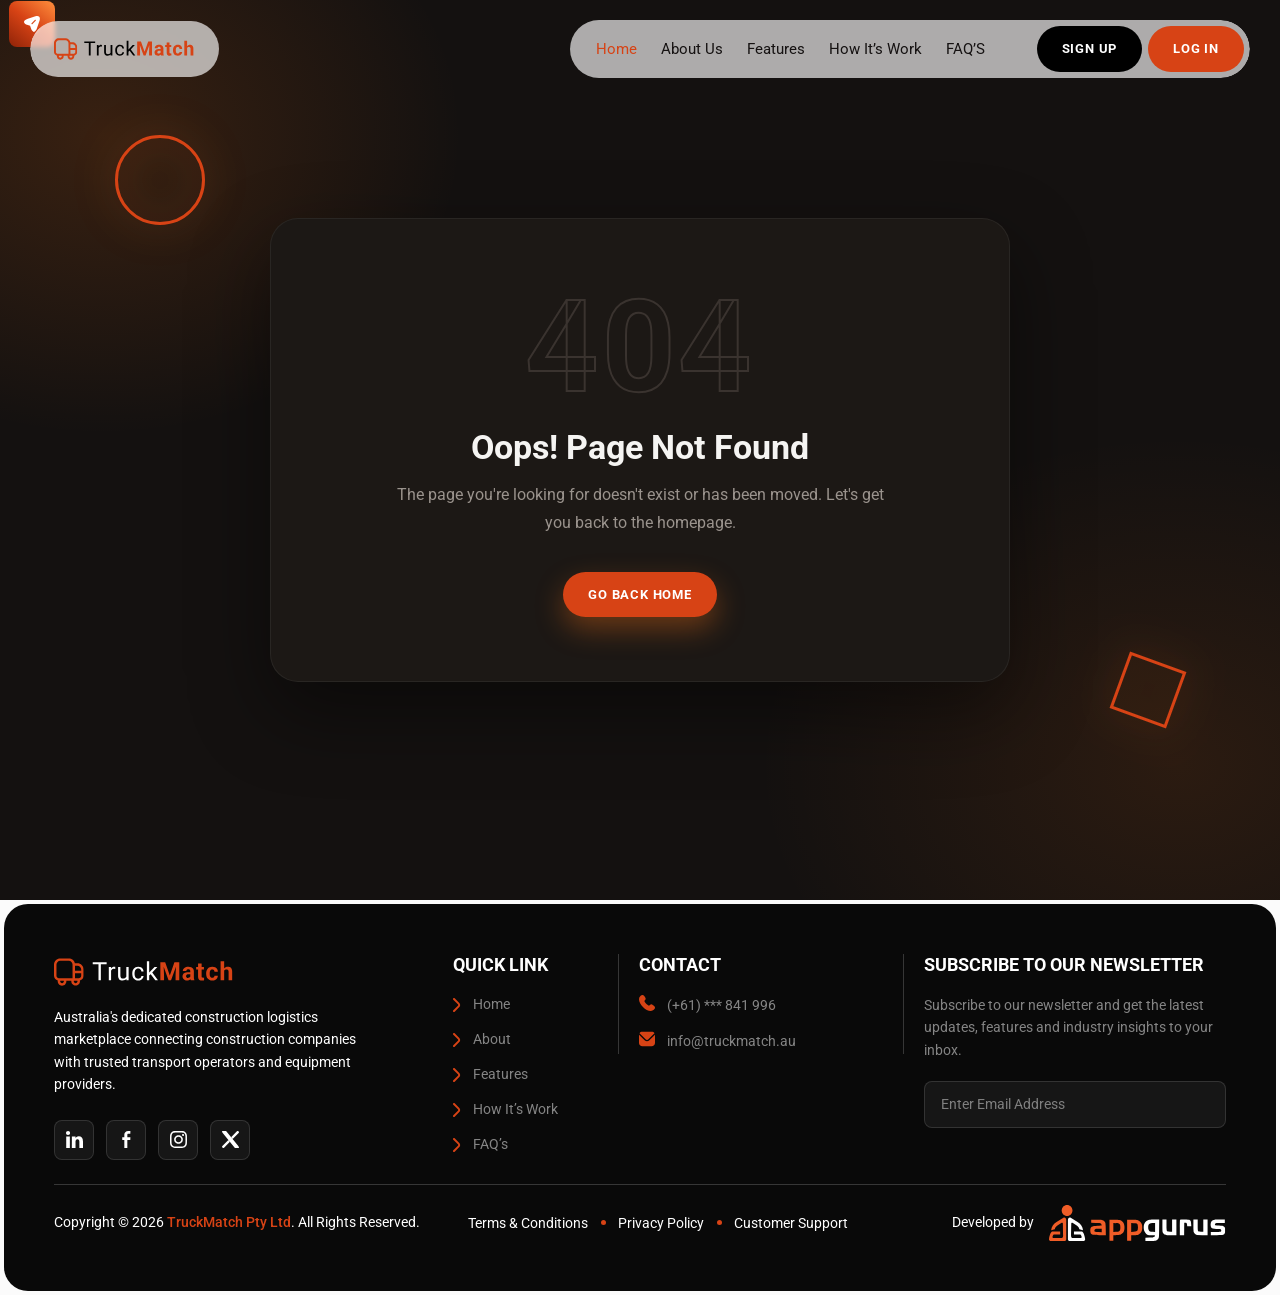
<file: page404.html>
<!doctype html>
<html lang="en">

<head>
    <meta charset="UTF-8" />
    <meta name="theme-color" content="#FFFFFF" />
    <meta name="viewport" content="width=device-width, initial-scale=1.0" />

    <title>TruckMatch</title>

    <!-- <link rel="icon" href="assets/images/favicon.ico"> -->
    <link rel="icon" type="image/png" sizes="16x16" href="assets/images/favicon.png" />

    <!-- Fonts -->
    <link rel="stylesheet" href="assets/fonts/font-family/stylesheet.css" />

    <!-- Font Awesome 7.3.0 -->
    <link rel="stylesheet" href="assets/fonts/font-awesome/css/all.min.css" />

    <!-- Custom CSS -->
    <link rel="stylesheet" href="assets/css/slick.min.css" />

    <link rel="stylesheet" href="assets/css/bootstrap.min.css" />
    <link rel="stylesheet" href="assets/css/root.css" />
    <link rel="stylesheet" href="assets/css/style.css" />
    <link rel="stylesheet" type="text/css" href="assets/css/header.css" />
    <link rel="stylesheet" type="text/css" href="assets/css/footer.css" />
    <link rel="stylesheet" href="assets/css/responsive.css" />

    <style>
         :root {
            --bg: #141110;
            --card: #1c1815;
            --card-edge: rgba(255, 255, 255, 0.06);
            --bg-primary: #d74315;
            --bg-orange: #ff7d44;
            --outline: #3a332f;
            --white: #f5f4f2;
            --muted: #9a938d;
        }
        
        .page404-main {
            margin: 0;
            padding: 0;
            height: 100%;
            background: var(--bg);
        }
        
        .page404-main {
            min-height: 100vh;
            display: flex;
            align-items: center;
            justify-content: center;
            position: relative;
            overflow: hidden;
            padding: 2rem 1rem;
            position: relative;
        }
        /* ---------- background glow ---------- */
        
        .bg-glow {
            position: absolute;
            inset: 0;
            z-index: 0;
            background: radial-gradient(600px 500px at 8% 15%, rgba(249, 115, 22, 0.16), transparent 60%), radial-gradient(700px 550px at 92% 85%, rgba(249, 115, 22, 0.10), transparent 60%), var(--bg);
        }
        /* floating decorative shapes */
        
        .shape {
            position: absolute;
            z-index: 1;
            filter: drop-shadow(0 0 18px rgba(249, 115, 22, 0.55));
        }
        
        .shape.circle {
            top: 15%;
            left: 9%;
            width: 90px;
            height: 90px;
            border-radius: 50%;
            border: 3px solid var(--bg-primary);
            animation: float-1 5s ease-in-out infinite;
        }
        
        .shape.diamond {
            bottom: 20%;
            right: 8%;
            width: 60px;
            height: 60px;
            border: 3px solid var(--bg-primary);
            transform: rotate(20deg);
            animation: float-2 6s ease-in-out infinite;
        }
        
        @keyframes float-1 {
            0%,
            100% {
                transform: translateY(0) rotate(0deg);
            }
            50% {
                transform: translateY(-22px) rotate(10deg);
            }
        }
        
        @keyframes float-2 {
            0%,
            100% {
                transform: translateY(0) rotate(20deg);
            }
            50% {
                transform: translateY(18px) rotate(45deg);
            }
        }
        /* ---------- card ---------- */
        
        .card {
            position: relative;
            z-index: 2;
            width: min(740px, 100%);
            background: var(--card);
            border: 1px solid var(--card-edge);
            border-radius: 28px;
            padding: clamp(2.2rem, 5vw, 4rem) clamp(1.5rem, 6vw, 4rem);
            text-align: center;
            box-shadow: 0 30px 80px rgba(0, 0, 0, 0.45);
        }
        
        .logo {
            display: inline-flex;
            align-items: center;
            gap: 0.5rem;
            font-weight: 700;
            font-size: 1.1rem;
            color: var(--white);
            margin-bottom: 1.5rem;
            letter-spacing: 0.02em;
        }
        
        .logo .dot {
            width: 10px;
            height: 10px;
            border-radius: 50%;
            background: var(--bg-primary);
            box-shadow: 0 0 10px 2px rgba(249, 115, 22, 0.7);
        }
        /* ---------- 404 glitch/fill text ---------- */
        
        .code {
            position: relative;
            font-weight: 800;
            font-size: clamp(4.5rem, 14vw, 8rem);
            line-height: 1;
            letter-spacing: 0.03em;
            margin: 0 0 1.2rem;
            -webkit-text-stroke: 2px var(--outline);
            color: transparent;
            user-select: none;
        }
        
        .code .fill {
            position: absolute;
            inset: 0;
            color: var(--bg-primary);
            -webkit-text-stroke: 0px transparent;
            background: linear-gradient(180deg, var(--bg-orange), var(--bg-primary));
            -webkit-background-clip: text;
            background-clip: text;
            -webkit-text-fill-color: transparent;
            clip-path: inset(100% 0 0 0);
            filter: drop-shadow(0 0 18px rgba(249, 115, 22, 0.55));
            animation: fill-rise 3.6s ease-in-out infinite;
        }
        
        @keyframes fill-rise {
            0% {
                clip-path: inset(100% 0 0 0);
            }
            35% {
                clip-path: inset(0% 0 0 0);
            }
            75% {
                clip-path: inset(0% 0 0 0);
            }
            100% {
                clip-path: inset(100% 0 0 0);
            }
        }
        
        h1.heading {
            font-size: clamp(1.5rem, 4vw, 2.1rem);
            font-weight: 700;
            color: var(--white);
            margin: 0 0 0.9rem;
        }
        
        .desc {
            color: var(--muted);
            font-size: clamp(0.92rem, 2vw, 1.02rem);
            line-height: 1.7;
            max-width: 32rem;
            margin: 0 auto 2.2rem;
        }
        
        .btn-404:hover,
        .btn-404:focus-visible {
            box-shadow: 0 16px 34px rgba(249, 115, 22, 0.5);
        }
        
        .btn-404:focus-visible {
            outline: 2px solid var(--white);
            outline-offset: 3px;
        }
        
        .btn-404 {
            background: var(--bg-primary);
            color: var(--text-white);
            box-shadow: 0 12px 28px rgba(249, 115, 22, 0.35);
            border-radius: var(--radius50px);
        }
        
        .btn-404:hover {
            background: var(--bg-primary);
            transform: translateY(-3px);
        }
        /* ---------- responsive ---------- */
        
        @media (max-width:640px) {
            .shape.circle {
                width: 56px;
                height: 56px;
                top: 12%;
                left: 5%;
            }
            .shape.diamond {
                width: 40px;
                height: 40px;
                bottom: 8%;
                right: 6%;
            }
            .card {
                border-radius: 20px;
            }
        }
        
        @media (prefers-reduced-motion:reduce) {
            * {
                animation-duration: 0.001ms !important;
                animation-iteration-count: 1 !important;
            }
        }
    </style>
</head>

<body>
    <div class="page-wrapper">
        <!-- Header -->
        <header class="site-header">
            <div class="header-main nav-area">
                <div class="header-inner-main">
                    <div class="navbar-container">
                        <nav class="navbar navbar-expand-lg p-0">
                            <!-- Logo -->
                            <div class="header-logo">
                                <a href="#">
                                    <svg class="h-logo" width="217" height="36" viewBox="0 0 217 36" fill="none" xmlns="http://www.w3.org/2000/svg">
                                        <g clip-path="url(#clip0_11823_3559)">
                                            <path
                                                d="M28.314 7.56855H25.1845C24.8387 5.88672 23.9236 4.37556 22.5934 3.28975C21.2633 2.20394 19.5996 1.60989 17.8825 1.60773H7.45109C5.47568 1.61009 3.58186 2.39587 2.18503 3.7927C0.788204 5.18952 0.00242727 7.08335 6.10352e-05 9.05876L6.10352e-05 22.4706C0.00380712 23.8053 0.455375 25.1001 1.28244 26.1476C2.1095 27.1952 3.2642 27.9348 4.56158 28.2481C4.42115 28.9939 4.44515 29.7613 4.63191 30.4969C4.81866 31.2324 5.16368 31.9183 5.64287 32.5068C6.12206 33.0952 6.7239 33.572 7.40636 33.9039C8.08883 34.2357 8.8355 34.4147 9.59426 34.4282C10.353 34.4417 11.1056 34.2895 11.7994 33.9822C12.4933 33.6749 13.1118 33.2198 13.6116 32.6488C14.1115 32.0779 14.4807 31.4047 14.6936 30.6762C14.9064 29.9478 14.9578 29.1817 14.844 28.4314H20.927C20.8887 28.678 20.8683 28.927 20.8659 29.1765C20.8659 30.5598 21.4154 31.8865 22.3936 32.8646C23.3717 33.8427 24.6983 34.3923 26.0816 34.3923C27.4649 34.3923 28.7916 33.8427 29.7697 32.8646C30.7479 31.8865 31.2974 30.5598 31.2974 29.1765C31.2957 28.8649 31.2652 28.5542 31.2065 28.2481C32.5033 27.9343 33.6573 27.1943 34.4838 26.1469C35.3103 25.0994 35.7614 23.8049 35.765 22.4706V15.0196C35.7626 13.0442 34.9769 11.1503 33.58 9.75352C32.1832 8.35669 30.2894 7.57092 28.314 7.56855ZM32.7846 15.0196V16.5098H25.3336V10.549H28.314C29.4997 10.549 30.6368 11.02 31.4752 11.8584C32.3136 12.6968 32.7846 13.8339 32.7846 15.0196ZM2.98047 22.4706V9.05876C2.98047 7.87308 3.45148 6.73596 4.28989 5.89755C5.12829 5.05915 6.26541 4.58814 7.45109 4.58814H17.8825C19.0682 4.58814 20.2053 5.05915 21.0437 5.89755C21.8821 6.73596 22.3531 7.87308 22.3531 9.05876V25.451H5.96088C5.17043 25.451 4.41235 25.137 3.85341 24.5781C3.29448 24.0191 2.98047 23.2611 2.98047 22.4706ZM11.9217 29.1765C11.9217 29.7694 11.6862 30.3379 11.267 30.7571C10.8478 31.1763 10.2792 31.4118 9.6864 31.4118C9.09356 31.4118 8.525 31.1763 8.1058 30.7571C7.68659 30.3379 7.45109 29.7694 7.45109 29.1765C7.45201 28.9218 7.49896 28.6694 7.58968 28.4314H11.7831C11.8738 28.6694 11.9208 28.9218 11.9217 29.1765ZM26.0787 31.4118C25.4858 31.4118 24.9173 31.1763 24.4981 30.7571C24.0789 30.3379 23.8434 29.7694 23.8434 29.1765C23.844 28.9218 23.891 28.6693 23.9819 28.4314H28.1754C28.2664 28.6693 28.3133 28.9218 28.314 29.1765C28.314 29.7694 28.0785 30.3379 27.6593 30.7571C27.2401 31.1763 26.6715 31.4118 26.0787 31.4118ZM29.8042 25.451H25.3336V19.4902H32.7846V22.4706C32.7846 23.2611 32.4706 24.0191 31.9116 24.5781C31.3527 25.137 30.5946 25.451 29.8042 25.451Z"
                                                fill="#D74315" />
                                        </g>
                                        <path
                                            d="M56.4789 6.29725V28H53.6468V6.29725H56.4789ZM63.4548 6.29725V8.65236H46.6859V6.29725H63.4548ZM68.8274 14.406V28H66.0699V11.872H68.7529L68.8274 14.406ZM73.8656 11.7826L73.8507 14.3463C73.6221 14.2967 73.4035 14.2669 73.1948 14.2569C72.9961 14.237 72.7675 14.2271 72.5092 14.2271C71.8732 14.2271 71.3117 14.3265 70.8248 14.5252C70.3379 14.724 69.9255 15.0022 69.5876 15.3599C69.2498 15.7177 68.9815 16.145 68.7827 16.6418C68.5939 17.1288 68.4697 17.6654 68.4101 18.2517L67.635 18.6988C67.635 17.725 67.7294 16.8108 67.9182 15.9562C68.1169 15.1016 68.42 14.3463 68.8274 13.6905C69.2349 13.0247 69.7516 12.508 70.3776 12.1403C71.0136 11.7627 71.7688 11.5739 72.6433 11.5739C72.842 11.5739 73.0706 11.5987 73.329 11.6484C73.5873 11.6882 73.7662 11.7329 73.8656 11.7826ZM87.1979 24.2736V11.872H89.9703V28H87.332L87.1979 24.2736ZM87.7196 20.8751L88.8673 20.8452C88.8673 21.9185 88.753 22.9122 88.5245 23.8264C88.3059 24.7307 87.9481 25.5157 87.4513 26.1815C86.9544 26.8473 86.3035 27.369 85.4986 27.7466C84.6937 28.1143 83.7149 28.2981 82.5622 28.2981C81.7771 28.2981 81.0567 28.1838 80.4008 27.9553C79.7549 27.7267 79.1985 27.374 78.7314 26.897C78.2644 26.42 77.9017 25.7989 77.6433 25.0338C77.3949 24.2686 77.2706 23.3494 77.2706 22.2762V11.872H80.0282V22.306C80.0282 23.0314 80.1077 23.6326 80.2667 24.1096C80.4356 24.5767 80.6592 24.9493 80.9375 25.2275C81.2256 25.4958 81.5436 25.6846 81.8914 25.794C82.2492 25.9033 82.6168 25.9579 82.9944 25.9579C84.167 25.9579 85.0962 25.7343 85.7818 25.2872C86.4675 24.83 86.9594 24.2189 87.2575 23.4538C87.5655 22.6787 87.7196 21.8191 87.7196 20.8751ZM101.544 26.0324C102.2 26.0324 102.806 25.8983 103.362 25.63C103.919 25.3617 104.376 24.994 104.734 24.527C105.091 24.05 105.295 23.5084 105.345 22.9022H107.968C107.918 23.8562 107.595 24.7456 106.999 25.5704C106.413 26.3852 105.643 27.046 104.689 27.5528C103.735 28.0497 102.687 28.2981 101.544 28.2981C100.331 28.2981 99.2731 28.0845 98.3688 27.6572C97.4745 27.2299 96.7292 26.6436 96.133 25.8983C95.5467 25.153 95.1045 24.2984 94.8063 23.3345C94.5182 22.3607 94.3741 21.3322 94.3741 20.249V19.623C94.3741 18.5398 94.5182 17.5163 94.8063 16.5524C95.1045 15.5786 95.5467 14.719 96.133 13.9737C96.7292 13.2284 97.4745 12.6421 98.3688 12.2148C99.2731 11.7875 100.331 11.5739 101.544 11.5739C102.806 11.5739 103.909 11.8322 104.853 12.349C105.797 12.8558 106.537 13.5514 107.074 14.4358C107.62 15.3103 107.918 16.304 107.968 17.4169H105.345C105.295 16.7511 105.106 16.1499 104.778 15.6133C104.46 15.0767 104.023 14.6494 103.467 14.3314C102.92 14.0035 102.279 13.8396 101.544 13.8396C100.699 13.8396 99.9886 14.0085 99.4122 14.3463C98.8458 14.6743 98.3937 15.1214 98.0558 15.6879C97.7279 16.2443 97.4894 16.8654 97.3403 17.5511C97.2012 18.2268 97.1316 18.9174 97.1316 19.623V20.249C97.1316 20.9546 97.2012 21.6502 97.3403 22.3358C97.4794 23.0215 97.713 23.6426 98.0409 24.199C98.3787 24.7555 98.8309 25.2027 99.3973 25.5406C99.9737 25.8685 100.689 26.0324 101.544 26.0324ZM114.757 5.1048V28H111.984V5.1048H114.757ZM124.609 11.872L117.574 19.3994L113.639 23.4836L113.415 20.5471L116.232 17.1784L121.241 11.872H124.609ZM122.09 28L116.337 20.3086L117.768 17.8492L125.34 28H122.09Z"
                                            fill="black" />
                                        <path
                                            d="M130.25 6.29725H134.036L139.611 22.2315L145.186 6.29725H148.972L141.132 28H138.091L130.25 6.29725ZM128.208 6.29725H131.979L132.665 21.829V28H128.208V6.29725ZM147.243 6.29725H151.029V28H146.557V21.829L147.243 6.29725ZM164.302 24.363V17.1784C164.302 16.6617 164.217 16.2195 164.048 15.8518C163.879 15.4742 163.616 15.1811 163.258 14.9724C162.91 14.7637 162.458 14.6594 161.902 14.6594C161.425 14.6594 161.012 14.7438 160.665 14.9128C160.317 15.0718 160.049 15.3053 159.86 15.6133C159.671 15.9115 159.577 16.2642 159.577 16.6716H155.284C155.284 15.986 155.443 15.3351 155.761 14.719C156.079 14.1029 156.541 13.5613 157.147 13.0943C157.753 12.6173 158.473 12.2446 159.308 11.9763C160.153 11.708 161.097 11.5739 162.14 11.5739C163.392 11.5739 164.505 11.7826 165.479 12.1999C166.453 12.6173 167.218 13.2433 167.775 14.078C168.341 14.9128 168.624 15.9562 168.624 17.2082V24.1096C168.624 24.994 168.679 25.7194 168.788 26.2858C168.898 26.8423 169.057 27.3292 169.265 27.7466V28H164.928C164.719 27.5628 164.56 27.0162 164.451 26.3604C164.351 25.6946 164.302 25.0288 164.302 24.363ZM164.868 18.1771L164.898 20.6068H162.498C161.932 20.6068 161.44 20.6713 161.022 20.8005C160.605 20.9297 160.262 21.1136 159.994 21.352C159.726 21.5806 159.527 21.8489 159.398 22.157C159.278 22.465 159.219 22.8029 159.219 23.1705C159.219 23.5382 159.303 23.8711 159.472 24.1692C159.641 24.4574 159.885 24.686 160.203 24.8549C160.521 25.0139 160.893 25.0934 161.32 25.0934C161.966 25.0934 162.528 24.9642 163.005 24.7058C163.482 24.4475 163.849 24.1295 164.108 23.7519C164.376 23.3743 164.515 23.0165 164.525 22.6787L165.658 24.4972C165.499 24.9046 165.28 25.3269 165.002 25.7641C164.734 26.2014 164.391 26.6138 163.974 27.0013C163.556 27.3789 163.055 27.6919 162.468 27.9404C161.882 28.1789 161.186 28.2981 160.381 28.2981C159.358 28.2981 158.429 28.0944 157.594 27.687C156.769 27.2696 156.113 26.6982 155.626 25.9728C155.15 25.2375 154.911 24.4027 154.911 23.4687C154.911 22.624 155.07 21.8737 155.388 21.2179C155.706 20.562 156.173 20.0105 156.789 19.5634C157.415 19.1062 158.195 18.7634 159.129 18.5349C160.063 18.2964 161.147 18.1771 162.379 18.1771H164.868ZM180.749 11.872V14.9128H171.359V11.872H180.749ZM173.684 7.89217H177.977V23.1407C177.977 23.6078 178.036 23.9655 178.156 24.2139C178.285 24.4624 178.474 24.6363 178.722 24.7356C178.97 24.8251 179.283 24.8698 179.661 24.8698C179.929 24.8698 180.168 24.8599 180.377 24.84C180.595 24.8102 180.779 24.7804 180.928 24.7506L180.943 27.9106C180.575 28.0298 180.178 28.1242 179.751 28.1938C179.323 28.2633 178.851 28.2981 178.334 28.2981C177.39 28.2981 176.566 28.1441 175.86 27.836C175.165 27.518 174.628 27.0113 174.25 26.3157C173.873 25.6201 173.684 24.7058 173.684 23.573V7.89217ZM190.772 24.9443C191.299 24.9443 191.766 24.845 192.174 24.6462C192.581 24.4375 192.899 24.1494 193.128 23.7817C193.366 23.4041 193.49 22.9619 193.5 22.4551H197.54C197.53 23.5879 197.227 24.5965 196.63 25.4809C196.034 26.3554 195.234 27.046 194.231 27.5528C193.227 28.0497 192.104 28.2981 190.862 28.2981C189.61 28.2981 188.517 28.0894 187.583 27.6721C186.658 27.2547 185.888 26.6784 185.272 25.943C184.656 25.1977 184.194 24.3332 183.886 23.3494C183.578 22.3557 183.424 21.2924 183.424 20.1596V19.7273C183.424 18.5845 183.578 17.5213 183.886 16.5375C184.194 15.5438 184.656 14.6792 185.272 13.9439C185.888 13.1986 186.658 12.6173 187.583 12.1999C188.507 11.7826 189.59 11.5739 190.832 11.5739C192.154 11.5739 193.311 11.8273 194.305 12.3341C195.309 12.8409 196.094 13.5663 196.66 14.5103C197.237 15.4444 197.53 16.5524 197.54 17.8343H193.5C193.49 17.2977 193.376 16.8108 193.157 16.3735C192.949 15.9363 192.641 15.5885 192.233 15.3301C191.836 15.0618 191.344 14.9277 190.758 14.9277C190.131 14.9277 189.62 15.0618 189.222 15.3301C188.825 15.5885 188.517 15.9462 188.298 16.4033C188.079 16.8505 187.925 17.3623 187.836 17.9386C187.757 18.505 187.717 19.1013 187.717 19.7273V20.1596C187.717 20.7856 187.757 21.3868 187.836 21.9632C187.915 22.5395 188.065 23.0513 188.283 23.4985C188.512 23.9456 188.825 24.2984 189.222 24.5568C189.62 24.8151 190.136 24.9443 190.772 24.9443ZM205.133 5.1048V28H200.84V5.1048H205.133ZM204.522 19.3696H203.345C203.354 18.2467 203.504 17.2132 203.792 16.2692C204.08 15.3152 204.492 14.4904 205.029 13.7948C205.565 13.0893 206.206 12.5428 206.952 12.1552C207.707 11.7677 208.542 11.5739 209.456 11.5739C210.251 11.5739 210.971 11.6882 211.617 11.9167C212.273 12.1353 212.835 12.4931 213.302 12.9899C213.779 13.4768 214.146 14.1178 214.405 14.9128C214.663 15.7077 214.792 16.6716 214.792 17.8045V28H210.469V17.7747C210.469 17.0592 210.365 16.4977 210.156 16.0903C209.958 15.673 209.665 15.3798 209.277 15.2109C208.899 15.032 208.432 14.9426 207.876 14.9426C207.26 14.9426 206.733 15.0569 206.296 15.2854C205.869 15.514 205.526 15.832 205.267 16.2394C205.009 16.6369 204.82 17.1039 204.701 17.6405C204.582 18.1771 204.522 18.7535 204.522 19.3696Z"
                                            fill="#D74315" />
                                        <defs>
                                            <clipPath id="clip0_11823_3559">
                                                <rect width="35.7649" height="35.7649" fill="white"
                                                    transform="translate(0 0.117531)" />
                                            </clipPath>
                                        </defs>
                                    </svg>
                                </a>
                            </div>

                            <!-- Menu -->
                            <div class="header-inner d-flex">
                                <div class="header-right">
                                    <button class="navbar-toggler collapsed" type="button" data-bs-toggle="collapse" data-bs-target="#navbarNavDropdown" aria-expanded="false">
                                        <span class="icon-bar"></span>
                                        <span class="icon-bar"></span>
                                        <span class="icon-bar"></span>
                                    </button>

                                    <div class="header-menu navbar-collapse collapse" id="navbarNavDropdown">
                                        <div class="header-menu-inner">
                                            <ul class="navbar-nav" id="menu-main-menu">
                                                <li class="nav-item">
                                                    <a class="nav-link active" aria-current="page" href="index.html">Home</a>
                                                </li>
                                                <li class="nav-item"><a href="#AboutUs" class="nav-link">About Us</a>
                                                </li>
                                                <li class="nav-item"><a href="#Features" class="nav-link">Features</a>
                                                </li>
                                                <li class="nav-item">
                                                    <a href="#HowItsWork" class="nav-link">How It’s Work</a>
                                                </li>
                                                <!-- <li class="nav-item"><a href="#Testimonial" class="nav-link">Testimonial</a></li> -->
                                                <li class="nav-item"><a href="#Faqs" class="nav-link">FAQ’S</a></li>
                                            </ul>

                                            <div class="header-btn-main">
                                                <a href="#" class="btn btn-primary header-primary-btn signup-btn">
                                                    Sign Up
                                                </a>
                                                <a href="#" class="btn btn-primary header-primary-btn login-btn">
                                                    Log In
                                                </a>

                                            </div>
                                        </div>
                                    </div>
                                </div>
                            </div>
                        </nav>
                    </div>
                </div>
            </div>
        </header>

        <!-- Main Content -->
        <div class="page-main page404-main flex-grow-0 flex-shrink-1">
            <div class="bg-glow"></div>
            <div class="shape circle" aria-hidden="true"></div>
            <div class="shape diamond" aria-hidden="true"></div>

            <div class="card">

                <div class="code" aria-label="404">
                    404
                    <span class="fill" aria-hidden="true">404</span>
                </div>

                <h1 class="heading">Oops! Page Not Found</h1>
                <p class="desc">The page you're looking for doesn't exist or has been moved. Let's get you back to the homepage.
                </p>
                <div>
                    <a class="btn btn-404" href="/">Go Back Home</a>
                </div>

            </div>


        </div>

        <!-- Footer -->
        <footer class="site-footer">
            <div class="new-footer-main">
                <div class="container">
                    <div class="new-footer-top">
                        <div class="row">
                            <div class="col-xl-4 col-sm-12">
                                <div class="new-footer-upper">
                                    <div class="footer-logo">
                                        <a href="https://www.clouddownunder.com.au" class="footer-logo-link" target="_blank">
                                            <svg class="footer-logo h-logo" width="217" height="36" viewBox="0 0 217 36" fill="none" xmlns="http://www.w3.org/2000/svg">
                                                <g clip-path="url(#clip0_11823_3559)">
                                                    <path
                                                        d="M28.314 7.56855H25.1845C24.8387 5.88672 23.9236 4.37556 22.5934 3.28975C21.2633 2.20394 19.5996 1.60989 17.8825 1.60773H7.45109C5.47568 1.61009 3.58186 2.39587 2.18503 3.7927C0.788204 5.18952 0.00242727 7.08335 6.10352e-05 9.05876L6.10352e-05 22.4706C0.00380712 23.8053 0.455375 25.1001 1.28244 26.1476C2.1095 27.1952 3.2642 27.9348 4.56158 28.2481C4.42115 28.9939 4.44515 29.7613 4.63191 30.4969C4.81866 31.2324 5.16368 31.9183 5.64287 32.5068C6.12206 33.0952 6.7239 33.572 7.40636 33.9039C8.08883 34.2357 8.8355 34.4147 9.59426 34.4282C10.353 34.4417 11.1056 34.2895 11.7994 33.9822C12.4933 33.6749 13.1118 33.2198 13.6116 32.6488C14.1115 32.0779 14.4807 31.4047 14.6936 30.6762C14.9064 29.9478 14.9578 29.1817 14.844 28.4314H20.927C20.8887 28.678 20.8683 28.927 20.8659 29.1765C20.8659 30.5598 21.4154 31.8865 22.3936 32.8646C23.3717 33.8427 24.6983 34.3923 26.0816 34.3923C27.4649 34.3923 28.7916 33.8427 29.7697 32.8646C30.7479 31.8865 31.2974 30.5598 31.2974 29.1765C31.2957 28.8649 31.2652 28.5542 31.2065 28.2481C32.5033 27.9343 33.6573 27.1943 34.4838 26.1469C35.3103 25.0994 35.7614 23.8049 35.765 22.4706V15.0196C35.7626 13.0442 34.9769 11.1503 33.58 9.75352C32.1832 8.35669 30.2894 7.57092 28.314 7.56855ZM32.7846 15.0196V16.5098H25.3336V10.549H28.314C29.4997 10.549 30.6368 11.02 31.4752 11.8584C32.3136 12.6968 32.7846 13.8339 32.7846 15.0196ZM2.98047 22.4706V9.05876C2.98047 7.87308 3.45148 6.73596 4.28989 5.89755C5.12829 5.05915 6.26541 4.58814 7.45109 4.58814H17.8825C19.0682 4.58814 20.2053 5.05915 21.0437 5.89755C21.8821 6.73596 22.3531 7.87308 22.3531 9.05876V25.451H5.96088C5.17043 25.451 4.41235 25.137 3.85341 24.5781C3.29448 24.0191 2.98047 23.2611 2.98047 22.4706ZM11.9217 29.1765C11.9217 29.7694 11.6862 30.3379 11.267 30.7571C10.8478 31.1763 10.2792 31.4118 9.6864 31.4118C9.09356 31.4118 8.525 31.1763 8.1058 30.7571C7.68659 30.3379 7.45109 29.7694 7.45109 29.1765C7.45201 28.9218 7.49896 28.6694 7.58968 28.4314H11.7831C11.8738 28.6694 11.9208 28.9218 11.9217 29.1765ZM26.0787 31.4118C25.4858 31.4118 24.9173 31.1763 24.4981 30.7571C24.0789 30.3379 23.8434 29.7694 23.8434 29.1765C23.844 28.9218 23.891 28.6693 23.9819 28.4314H28.1754C28.2664 28.6693 28.3133 28.9218 28.314 29.1765C28.314 29.7694 28.0785 30.3379 27.6593 30.7571C27.2401 31.1763 26.6715 31.4118 26.0787 31.4118ZM29.8042 25.451H25.3336V19.4902H32.7846V22.4706C32.7846 23.2611 32.4706 24.0191 31.9116 24.5781C31.3527 25.137 30.5946 25.451 29.8042 25.451Z"
                                                        fill="#D74315" />
                                                </g>
                                                <path
                                                    d="M56.4789 6.29725V28H53.6468V6.29725H56.4789ZM63.4548 6.29725V8.65236H46.6859V6.29725H63.4548ZM68.8274 14.406V28H66.0699V11.872H68.7529L68.8274 14.406ZM73.8656 11.7826L73.8507 14.3463C73.6221 14.2967 73.4035 14.2669 73.1948 14.2569C72.9961 14.237 72.7675 14.2271 72.5092 14.2271C71.8732 14.2271 71.3117 14.3265 70.8248 14.5252C70.3379 14.724 69.9255 15.0022 69.5876 15.3599C69.2498 15.7177 68.9815 16.145 68.7827 16.6418C68.5939 17.1288 68.4697 17.6654 68.4101 18.2517L67.635 18.6988C67.635 17.725 67.7294 16.8108 67.9182 15.9562C68.1169 15.1016 68.42 14.3463 68.8274 13.6905C69.2349 13.0247 69.7516 12.508 70.3776 12.1403C71.0136 11.7627 71.7688 11.5739 72.6433 11.5739C72.842 11.5739 73.0706 11.5987 73.329 11.6484C73.5873 11.6882 73.7662 11.7329 73.8656 11.7826ZM87.1979 24.2736V11.872H89.9703V28H87.332L87.1979 24.2736ZM87.7196 20.8751L88.8673 20.8452C88.8673 21.9185 88.753 22.9122 88.5245 23.8264C88.3059 24.7307 87.9481 25.5157 87.4513 26.1815C86.9544 26.8473 86.3035 27.369 85.4986 27.7466C84.6937 28.1143 83.7149 28.2981 82.5622 28.2981C81.7771 28.2981 81.0567 28.1838 80.4008 27.9553C79.7549 27.7267 79.1985 27.374 78.7314 26.897C78.2644 26.42 77.9017 25.7989 77.6433 25.0338C77.3949 24.2686 77.2706 23.3494 77.2706 22.2762V11.872H80.0282V22.306C80.0282 23.0314 80.1077 23.6326 80.2667 24.1096C80.4356 24.5767 80.6592 24.9493 80.9375 25.2275C81.2256 25.4958 81.5436 25.6846 81.8914 25.794C82.2492 25.9033 82.6168 25.9579 82.9944 25.9579C84.167 25.9579 85.0962 25.7343 85.7818 25.2872C86.4675 24.83 86.9594 24.2189 87.2575 23.4538C87.5655 22.6787 87.7196 21.8191 87.7196 20.8751ZM101.544 26.0324C102.2 26.0324 102.806 25.8983 103.362 25.63C103.919 25.3617 104.376 24.994 104.734 24.527C105.091 24.05 105.295 23.5084 105.345 22.9022H107.968C107.918 23.8562 107.595 24.7456 106.999 25.5704C106.413 26.3852 105.643 27.046 104.689 27.5528C103.735 28.0497 102.687 28.2981 101.544 28.2981C100.331 28.2981 99.2731 28.0845 98.3688 27.6572C97.4745 27.2299 96.7292 26.6436 96.133 25.8983C95.5467 25.153 95.1045 24.2984 94.8063 23.3345C94.5182 22.3607 94.3741 21.3322 94.3741 20.249V19.623C94.3741 18.5398 94.5182 17.5163 94.8063 16.5524C95.1045 15.5786 95.5467 14.719 96.133 13.9737C96.7292 13.2284 97.4745 12.6421 98.3688 12.2148C99.2731 11.7875 100.331 11.5739 101.544 11.5739C102.806 11.5739 103.909 11.8322 104.853 12.349C105.797 12.8558 106.537 13.5514 107.074 14.4358C107.62 15.3103 107.918 16.304 107.968 17.4169H105.345C105.295 16.7511 105.106 16.1499 104.778 15.6133C104.46 15.0767 104.023 14.6494 103.467 14.3314C102.92 14.0035 102.279 13.8396 101.544 13.8396C100.699 13.8396 99.9886 14.0085 99.4122 14.3463C98.8458 14.6743 98.3937 15.1214 98.0558 15.6879C97.7279 16.2443 97.4894 16.8654 97.3403 17.5511C97.2012 18.2268 97.1316 18.9174 97.1316 19.623V20.249C97.1316 20.9546 97.2012 21.6502 97.3403 22.3358C97.4794 23.0215 97.713 23.6426 98.0409 24.199C98.3787 24.7555 98.8309 25.2027 99.3973 25.5406C99.9737 25.8685 100.689 26.0324 101.544 26.0324ZM114.757 5.1048V28H111.984V5.1048H114.757ZM124.609 11.872L117.574 19.3994L113.639 23.4836L113.415 20.5471L116.232 17.1784L121.241 11.872H124.609ZM122.09 28L116.337 20.3086L117.768 17.8492L125.34 28H122.09Z"
                                                    fill="white" />
                                                <path
                                                    d="M130.25 6.29725H134.036L139.611 22.2315L145.186 6.29725H148.972L141.132 28H138.091L130.25 6.29725ZM128.208 6.29725H131.979L132.665 21.829V28H128.208V6.29725ZM147.243 6.29725H151.029V28H146.557V21.829L147.243 6.29725ZM164.302 24.363V17.1784C164.302 16.6617 164.217 16.2195 164.048 15.8518C163.879 15.4742 163.616 15.1811 163.258 14.9724C162.91 14.7637 162.458 14.6594 161.902 14.6594C161.425 14.6594 161.012 14.7438 160.665 14.9128C160.317 15.0718 160.049 15.3053 159.86 15.6133C159.671 15.9115 159.577 16.2642 159.577 16.6716H155.284C155.284 15.986 155.443 15.3351 155.761 14.719C156.079 14.1029 156.541 13.5613 157.147 13.0943C157.753 12.6173 158.473 12.2446 159.308 11.9763C160.153 11.708 161.097 11.5739 162.14 11.5739C163.392 11.5739 164.505 11.7826 165.479 12.1999C166.453 12.6173 167.218 13.2433 167.775 14.078C168.341 14.9128 168.624 15.9562 168.624 17.2082V24.1096C168.624 24.994 168.679 25.7194 168.788 26.2858C168.898 26.8423 169.057 27.3292 169.265 27.7466V28H164.928C164.719 27.5628 164.56 27.0162 164.451 26.3604C164.351 25.6946 164.302 25.0288 164.302 24.363ZM164.868 18.1771L164.898 20.6068H162.498C161.932 20.6068 161.44 20.6713 161.022 20.8005C160.605 20.9297 160.262 21.1136 159.994 21.352C159.726 21.5806 159.527 21.8489 159.398 22.157C159.278 22.465 159.219 22.8029 159.219 23.1705C159.219 23.5382 159.303 23.8711 159.472 24.1692C159.641 24.4574 159.885 24.686 160.203 24.8549C160.521 25.0139 160.893 25.0934 161.32 25.0934C161.966 25.0934 162.528 24.9642 163.005 24.7058C163.482 24.4475 163.849 24.1295 164.108 23.7519C164.376 23.3743 164.515 23.0165 164.525 22.6787L165.658 24.4972C165.499 24.9046 165.28 25.3269 165.002 25.7641C164.734 26.2014 164.391 26.6138 163.974 27.0013C163.556 27.3789 163.055 27.6919 162.468 27.9404C161.882 28.1789 161.186 28.2981 160.381 28.2981C159.358 28.2981 158.429 28.0944 157.594 27.687C156.769 27.2696 156.113 26.6982 155.626 25.9728C155.15 25.2375 154.911 24.4027 154.911 23.4687C154.911 22.624 155.07 21.8737 155.388 21.2179C155.706 20.562 156.173 20.0105 156.789 19.5634C157.415 19.1062 158.195 18.7634 159.129 18.5349C160.063 18.2964 161.147 18.1771 162.379 18.1771H164.868ZM180.749 11.872V14.9128H171.359V11.872H180.749ZM173.684 7.89217H177.977V23.1407C177.977 23.6078 178.036 23.9655 178.156 24.2139C178.285 24.4624 178.474 24.6363 178.722 24.7356C178.97 24.8251 179.283 24.8698 179.661 24.8698C179.929 24.8698 180.168 24.8599 180.377 24.84C180.595 24.8102 180.779 24.7804 180.928 24.7506L180.943 27.9106C180.575 28.0298 180.178 28.1242 179.751 28.1938C179.323 28.2633 178.851 28.2981 178.334 28.2981C177.39 28.2981 176.566 28.1441 175.86 27.836C175.165 27.518 174.628 27.0113 174.25 26.3157C173.873 25.6201 173.684 24.7058 173.684 23.573V7.89217ZM190.772 24.9443C191.299 24.9443 191.766 24.845 192.174 24.6462C192.581 24.4375 192.899 24.1494 193.128 23.7817C193.366 23.4041 193.49 22.9619 193.5 22.4551H197.54C197.53 23.5879 197.227 24.5965 196.63 25.4809C196.034 26.3554 195.234 27.046 194.231 27.5528C193.227 28.0497 192.104 28.2981 190.862 28.2981C189.61 28.2981 188.517 28.0894 187.583 27.6721C186.658 27.2547 185.888 26.6784 185.272 25.943C184.656 25.1977 184.194 24.3332 183.886 23.3494C183.578 22.3557 183.424 21.2924 183.424 20.1596V19.7273C183.424 18.5845 183.578 17.5213 183.886 16.5375C184.194 15.5438 184.656 14.6792 185.272 13.9439C185.888 13.1986 186.658 12.6173 187.583 12.1999C188.507 11.7826 189.59 11.5739 190.832 11.5739C192.154 11.5739 193.311 11.8273 194.305 12.3341C195.309 12.8409 196.094 13.5663 196.66 14.5103C197.237 15.4444 197.53 16.5524 197.54 17.8343H193.5C193.49 17.2977 193.376 16.8108 193.157 16.3735C192.949 15.9363 192.641 15.5885 192.233 15.3301C191.836 15.0618 191.344 14.9277 190.758 14.9277C190.131 14.9277 189.62 15.0618 189.222 15.3301C188.825 15.5885 188.517 15.9462 188.298 16.4033C188.079 16.8505 187.925 17.3623 187.836 17.9386C187.757 18.505 187.717 19.1013 187.717 19.7273V20.1596C187.717 20.7856 187.757 21.3868 187.836 21.9632C187.915 22.5395 188.065 23.0513 188.283 23.4985C188.512 23.9456 188.825 24.2984 189.222 24.5568C189.62 24.8151 190.136 24.9443 190.772 24.9443ZM205.133 5.1048V28H200.84V5.1048H205.133ZM204.522 19.3696H203.345C203.354 18.2467 203.504 17.2132 203.792 16.2692C204.08 15.3152 204.492 14.4904 205.029 13.7948C205.565 13.0893 206.206 12.5428 206.952 12.1552C207.707 11.7677 208.542 11.5739 209.456 11.5739C210.251 11.5739 210.971 11.6882 211.617 11.9167C212.273 12.1353 212.835 12.4931 213.302 12.9899C213.779 13.4768 214.146 14.1178 214.405 14.9128C214.663 15.7077 214.792 16.6716 214.792 17.8045V28H210.469V17.7747C210.469 17.0592 210.365 16.4977 210.156 16.0903C209.958 15.673 209.665 15.3798 209.277 15.2109C208.899 15.032 208.432 14.9426 207.876 14.9426C207.26 14.9426 206.733 15.0569 206.296 15.2854C205.869 15.514 205.526 15.832 205.267 16.2394C205.009 16.6369 204.82 17.1039 204.701 17.6405C204.582 18.1771 204.522 18.7535 204.522 19.3696Z"
                                                    fill="#D74315" />
                                                <defs>
                                                    <clipPath id="clip0_11823_3559">
                                                        <rect width="35.7649" height="35.7649" fill="white"
                                                            transform="translate(0 0.117531)" />
                                                    </clipPath>
                                                </defs>
                                            </svg>
                                        </a>
                                        <p class="m-0 pt-xl-3 pt-2 text_white fw-400">
                                            Australia's dedicated construction logistics marketplace connecting construction companies with trusted transport operators and equipment providers.
                                        </p>
                                    </div>

                                    <div class="social-link-main">
                                        <ul class="social-link">
                                            <li>
                                                <a href="" target="_blank" class="f-social-icon greadientbox">
                                                    <img src="assets/images/linkedin.svg" alt="linkedIn">
                                                </a>
                                                <li>
                                                    <a href="" target="_blank" class="f-social-icon greadientbox">
                                                        <img src="assets/images/facebook.svg" alt="facebook">
                                                    </a>
                                                </li>
                                                <li>
                                                    <a href="" target="_blank" class="f-social-icon greadientbox">
                                                        <img src="assets/images/instagram.svg" alt="instagram">
                                                    </a>
                                                </li>
                                                <li>
                                                    <a href="" target="_blank" class="f-social-icon greadientbox">
                                                        <img src="assets/images/twitter.svg" alt="twitter">
                                                    </a>
                                                </li>
                                        </ul>
                                    </div>
                                </div>
                            </div>
                            <div class="col-xl-8 col-sm-12">
                                <div class="new-footer-menu">
                                    <ul class="f-menu">
                                        <li><span class="f-menu-title h5 fw-700">Quick Link</span></li>
                                        <li>
                                            <a href="index.html" class="f-text f-hover-text">
                                                <svg width="8" height="14" viewBox="0 0 8 14" fill="none" xmlns="http://www.w3.org/2000/svg">
                                                    <path
                                                        d="M4.8858 7.71079C4.97952 7.61783 5.05392 7.50723 5.10469 7.38537C5.15546 7.26351 5.18159 7.1328 5.18159 7.00079C5.18159 6.86878 5.15546 6.73807 5.10469 6.61622C5.05392 6.49436 4.97952 6.38376 4.8858 6.29079L0.295796 1.71079C0.202068 1.61783 0.127673 1.50723 0.0769043 1.38537C0.0261359 1.26351 -1.90735e-06 1.1328 -1.90735e-06 1.00079C-1.90735e-06 0.868781 0.0261359 0.738075 0.0769043 0.616216C0.127673 0.494356 0.202068 0.383755 0.295796 0.290792C0.483159 0.104542 0.736611 0 1.0008 0C1.26498 0 1.51843 0.104542 1.7058 0.290792L6.2958 4.88079C6.8576 5.44329 7.17316 6.20579 7.17316 7.00079C7.17316 7.79579 6.8576 8.55829 6.2958 9.12079L1.7058 13.7108C1.51954 13.8955 1.26814 13.9997 1.0058 14.0008C0.87419 14.0016 0.743727 13.9763 0.621889 13.9266C0.500052 13.8768 0.389236 13.8035 0.295796 13.7108C0.202068 13.6178 0.127673 13.5072 0.0769043 13.3854C0.0261359 13.2635 -1.90735e-06 13.1328 -1.90735e-06 13.0008C-1.90735e-06 12.8688 0.0261359 12.7381 0.0769043 12.6162C0.127673 12.4944 0.202068 12.3838 0.295796 12.2908L4.8858 7.71079Z"
                                                        fill="#D74315" />
                                                </svg> Home
                                            </a>
                                        </li>
                                        <li>
                                            <a href="#AboutUs" class="f-text f-hover-text">
                                                <svg width="8" height="14" viewBox="0 0 8 14" fill="none" xmlns="http://www.w3.org/2000/svg">
                                                    <path
                                                        d="M4.8858 7.71079C4.97952 7.61783 5.05392 7.50723 5.10469 7.38537C5.15546 7.26351 5.18159 7.1328 5.18159 7.00079C5.18159 6.86878 5.15546 6.73807 5.10469 6.61622C5.05392 6.49436 4.97952 6.38376 4.8858 6.29079L0.295796 1.71079C0.202068 1.61783 0.127673 1.50723 0.0769043 1.38537C0.0261359 1.26351 -1.90735e-06 1.1328 -1.90735e-06 1.00079C-1.90735e-06 0.868781 0.0261359 0.738075 0.0769043 0.616216C0.127673 0.494356 0.202068 0.383755 0.295796 0.290792C0.483159 0.104542 0.736611 0 1.0008 0C1.26498 0 1.51843 0.104542 1.7058 0.290792L6.2958 4.88079C6.8576 5.44329 7.17316 6.20579 7.17316 7.00079C7.17316 7.79579 6.8576 8.55829 6.2958 9.12079L1.7058 13.7108C1.51954 13.8955 1.26814 13.9997 1.0058 14.0008C0.87419 14.0016 0.743727 13.9763 0.621889 13.9266C0.500052 13.8768 0.389236 13.8035 0.295796 13.7108C0.202068 13.6178 0.127673 13.5072 0.0769043 13.3854C0.0261359 13.2635 -1.90735e-06 13.1328 -1.90735e-06 13.0008C-1.90735e-06 12.8688 0.0261359 12.7381 0.0769043 12.6162C0.127673 12.4944 0.202068 12.3838 0.295796 12.2908L4.8858 7.71079Z"
                                                        fill="#D74315" />
                                                </svg> About
                                            </a>
                                        </li>
                                        <li>
                                            <a href="#Features" class="f-text f-hover-text">
                                                <svg width="8" height="14" viewBox="0 0 8 14" fill="none" xmlns="http://www.w3.org/2000/svg">
                                                    <path
                                                        d="M4.8858 7.71079C4.97952 7.61783 5.05392 7.50723 5.10469 7.38537C5.15546 7.26351 5.18159 7.1328 5.18159 7.00079C5.18159 6.86878 5.15546 6.73807 5.10469 6.61622C5.05392 6.49436 4.97952 6.38376 4.8858 6.29079L0.295796 1.71079C0.202068 1.61783 0.127673 1.50723 0.0769043 1.38537C0.0261359 1.26351 -1.90735e-06 1.1328 -1.90735e-06 1.00079C-1.90735e-06 0.868781 0.0261359 0.738075 0.0769043 0.616216C0.127673 0.494356 0.202068 0.383755 0.295796 0.290792C0.483159 0.104542 0.736611 0 1.0008 0C1.26498 0 1.51843 0.104542 1.7058 0.290792L6.2958 4.88079C6.8576 5.44329 7.17316 6.20579 7.17316 7.00079C7.17316 7.79579 6.8576 8.55829 6.2958 9.12079L1.7058 13.7108C1.51954 13.8955 1.26814 13.9997 1.0058 14.0008C0.87419 14.0016 0.743727 13.9763 0.621889 13.9266C0.500052 13.8768 0.389236 13.8035 0.295796 13.7108C0.202068 13.6178 0.127673 13.5072 0.0769043 13.3854C0.0261359 13.2635 -1.90735e-06 13.1328 -1.90735e-06 13.0008C-1.90735e-06 12.8688 0.0261359 12.7381 0.0769043 12.6162C0.127673 12.4944 0.202068 12.3838 0.295796 12.2908L4.8858 7.71079Z"
                                                        fill="#D74315" />
                                                </svg> Features
                                            </a>
                                        </li>
                                        <li>
                                            <a href="#HowItsWork" class="f-text f-hover-text">
                                                <svg width="8" height="14" viewBox="0 0 8 14" fill="none" xmlns="http://www.w3.org/2000/svg">
                                                    <path
                                                        d="M4.8858 7.71079C4.97952 7.61783 5.05392 7.50723 5.10469 7.38537C5.15546 7.26351 5.18159 7.1328 5.18159 7.00079C5.18159 6.86878 5.15546 6.73807 5.10469 6.61622C5.05392 6.49436 4.97952 6.38376 4.8858 6.29079L0.295796 1.71079C0.202068 1.61783 0.127673 1.50723 0.0769043 1.38537C0.0261359 1.26351 -1.90735e-06 1.1328 -1.90735e-06 1.00079C-1.90735e-06 0.868781 0.0261359 0.738075 0.0769043 0.616216C0.127673 0.494356 0.202068 0.383755 0.295796 0.290792C0.483159 0.104542 0.736611 0 1.0008 0C1.26498 0 1.51843 0.104542 1.7058 0.290792L6.2958 4.88079C6.8576 5.44329 7.17316 6.20579 7.17316 7.00079C7.17316 7.79579 6.8576 8.55829 6.2958 9.12079L1.7058 13.7108C1.51954 13.8955 1.26814 13.9997 1.0058 14.0008C0.87419 14.0016 0.743727 13.9763 0.621889 13.9266C0.500052 13.8768 0.389236 13.8035 0.295796 13.7108C0.202068 13.6178 0.127673 13.5072 0.0769043 13.3854C0.0261359 13.2635 -1.90735e-06 13.1328 -1.90735e-06 13.0008C-1.90735e-06 12.8688 0.0261359 12.7381 0.0769043 12.6162C0.127673 12.4944 0.202068 12.3838 0.295796 12.2908L4.8858 7.71079Z"
                                                        fill="#D74315" />
                                                </svg> How It’s Work
                                            </a>
                                        </li>
                                        <!-- <li>
                                        <a href="#Testimonial" class="f-text f-hover-text">
                                            <svg width="8" height="14" viewBox="0 0 8 14" fill="none"
                                                xmlns="http://www.w3.org/2000/svg">
                                                <path
                                                    d="M4.8858 7.71079C4.97952 7.61783 5.05392 7.50723 5.10469 7.38537C5.15546 7.26351 5.18159 7.1328 5.18159 7.00079C5.18159 6.86878 5.15546 6.73807 5.10469 6.61622C5.05392 6.49436 4.97952 6.38376 4.8858 6.29079L0.295796 1.71079C0.202068 1.61783 0.127673 1.50723 0.0769043 1.38537C0.0261359 1.26351 -1.90735e-06 1.1328 -1.90735e-06 1.00079C-1.90735e-06 0.868781 0.0261359 0.738075 0.0769043 0.616216C0.127673 0.494356 0.202068 0.383755 0.295796 0.290792C0.483159 0.104542 0.736611 0 1.0008 0C1.26498 0 1.51843 0.104542 1.7058 0.290792L6.2958 4.88079C6.8576 5.44329 7.17316 6.20579 7.17316 7.00079C7.17316 7.79579 6.8576 8.55829 6.2958 9.12079L1.7058 13.7108C1.51954 13.8955 1.26814 13.9997 1.0058 14.0008C0.87419 14.0016 0.743727 13.9763 0.621889 13.9266C0.500052 13.8768 0.389236 13.8035 0.295796 13.7108C0.202068 13.6178 0.127673 13.5072 0.0769043 13.3854C0.0261359 13.2635 -1.90735e-06 13.1328 -1.90735e-06 13.0008C-1.90735e-06 12.8688 0.0261359 12.7381 0.0769043 12.6162C0.127673 12.4944 0.202068 12.3838 0.295796 12.2908L4.8858 7.71079Z"
                                                    fill="#D74315" />
                                            </svg> Testimonials
                                        </a>
                                    </li> -->
                                        <li>
                                            <a href="#Faqs" class="f-text f-hover-text">
                                                <svg width="8" height="14" viewBox="0 0 8 14" fill="none" xmlns="http://www.w3.org/2000/svg">
                                                    <path
                                                        d="M4.8858 7.71079C4.97952 7.61783 5.05392 7.50723 5.10469 7.38537C5.15546 7.26351 5.18159 7.1328 5.18159 7.00079C5.18159 6.86878 5.15546 6.73807 5.10469 6.61622C5.05392 6.49436 4.97952 6.38376 4.8858 6.29079L0.295796 1.71079C0.202068 1.61783 0.127673 1.50723 0.0769043 1.38537C0.0261359 1.26351 -1.90735e-06 1.1328 -1.90735e-06 1.00079C-1.90735e-06 0.868781 0.0261359 0.738075 0.0769043 0.616216C0.127673 0.494356 0.202068 0.383755 0.295796 0.290792C0.483159 0.104542 0.736611 0 1.0008 0C1.26498 0 1.51843 0.104542 1.7058 0.290792L6.2958 4.88079C6.8576 5.44329 7.17316 6.20579 7.17316 7.00079C7.17316 7.79579 6.8576 8.55829 6.2958 9.12079L1.7058 13.7108C1.51954 13.8955 1.26814 13.9997 1.0058 14.0008C0.87419 14.0016 0.743727 13.9763 0.621889 13.9266C0.500052 13.8768 0.389236 13.8035 0.295796 13.7108C0.202068 13.6178 0.127673 13.5072 0.0769043 13.3854C0.0261359 13.2635 -1.90735e-06 13.1328 -1.90735e-06 13.0008C-1.90735e-06 12.8688 0.0261359 12.7381 0.0769043 12.6162C0.127673 12.4944 0.202068 12.3838 0.295796 12.2908L4.8858 7.71079Z"
                                                        fill="#D74315" />
                                                </svg> FAQ’s
                                            </a>
                                        </li>
                                    </ul>
                                    <ul class="f-menu">
                                        <li><span class="f-menu-title h5 fw-700">Contact</span></li>
                                        <li>
                                            <a href="tel:+61745841996" class="f-text f-hover-text align-items-start">
                                                <img src="assets/images/call.svg" alt="call">
                                                <span>(+61) *** 841 996</span>
                                            </a>
                                        </li>

                                        <li>
                                            <a href="mailto:info@truckmatch.au" class="f-text f-hover-text align-items-start">
                                                <img src="assets/images/mail.svg" alt="mail">
                                                <span>info@truckmatch.au</span>
                                            </a>
                                        </li>
                                        <!-- <li>
                                        <a href="https://maps.google.com" target="_blank"
                                            class="f-text f-hover-text align-items-start">
                                            <img src="assets/images/location.svg" alt="location">
                                            <span>
                                                2/10 Smeaton Grange Rd,
                                                Smeaton Grange NSW 2567, Australia
                                            </span>
                                        </a>
                                    </li> -->
                                    </ul>
                                    <ul class="f-menu">
                                        <li><span class="f-menu-title h5 fw-700">Subscribe to our newsletter</span></li>
                                        <p class="m-0 f-text">
                                            Subscribe to our newsletter and get the latest updates, features and industry insights to your inbox.
                                        </p>
                                        <form class="newsletter-form">
                                            <div class="form-flex d-flex">
                                                <input type="email" class="form-control border" placeholder="Enter Email Address">
                                                <a class="greadientbox newsletter-btn" href="#">
                                                    <img src="assets/images/paper-plan.svg" alt="paper-plane">
                                                </a>
                                            </div>
                                        </form>
                                    </ul>
                                </div>
                            </div>
                        </div>
                    </div>

                    <div class="new-footer-bottom">
                        <div class="row flex-xl-row-reverse flex-column-reverse gy-2">
                            <div class="col-xl-8 col-12">
                                <div class="social-link-main f_social_link_wp text-right">
                                    <ul class="social-link">
                                        <li>
                                            <a href="#" class="f-menu-name">
                                                Terms & Conditions
                                            </a>
                                        </li>
                                        <li>
                                            <a href="#" class="f-menu-name">Privacy Policy</a>
                                        </li>
                                        <li>
                                            <a href="#" class="f-menu-name">
                                                Customer Support
                                            </a>
                                        </li>
                                    </ul>

                                    <div class="footer-rights-dev-wrap">
                                        <div class="footer-rights-devt footer-rights-fn">
                                            Developed by
                                        </div>
                                        <div class="footer-rights-devl">
                                            <a href="https://www.appgurus.com.au/" target="_blank">
                                                <img src="assets/images/appgurus-logo-black.svg" class="img-fluid" alt="Image">
                                            </a>
                                        </div>
                                    </div>
                                </div>
                            </div>
                            <div class="col-xl-4 col-12 align-self-center">
                                <div class="copy-right-text">
                                    <p class="mb-0">Copyright © <span id="currentYear"></span> <span class="text_primary fw-500">TruckMatch Pty Ltd</span>. All Rights Reserved.
                                    </p>
                                </div>

                            </div>
                        </div>
                    </div>
                </div>
            </div>
        </footer>

    </div>

    <!-- Custom JS -->
    <script src="assets/js/jquery.min.js"></script>
    <script src="assets/js/slick.min.js"></script>

    <script src="assets/js/bootstrap.bundle.min.js"></script>
    <script src="assets/js/custom.js"></script>
</body>

</html>
</file>
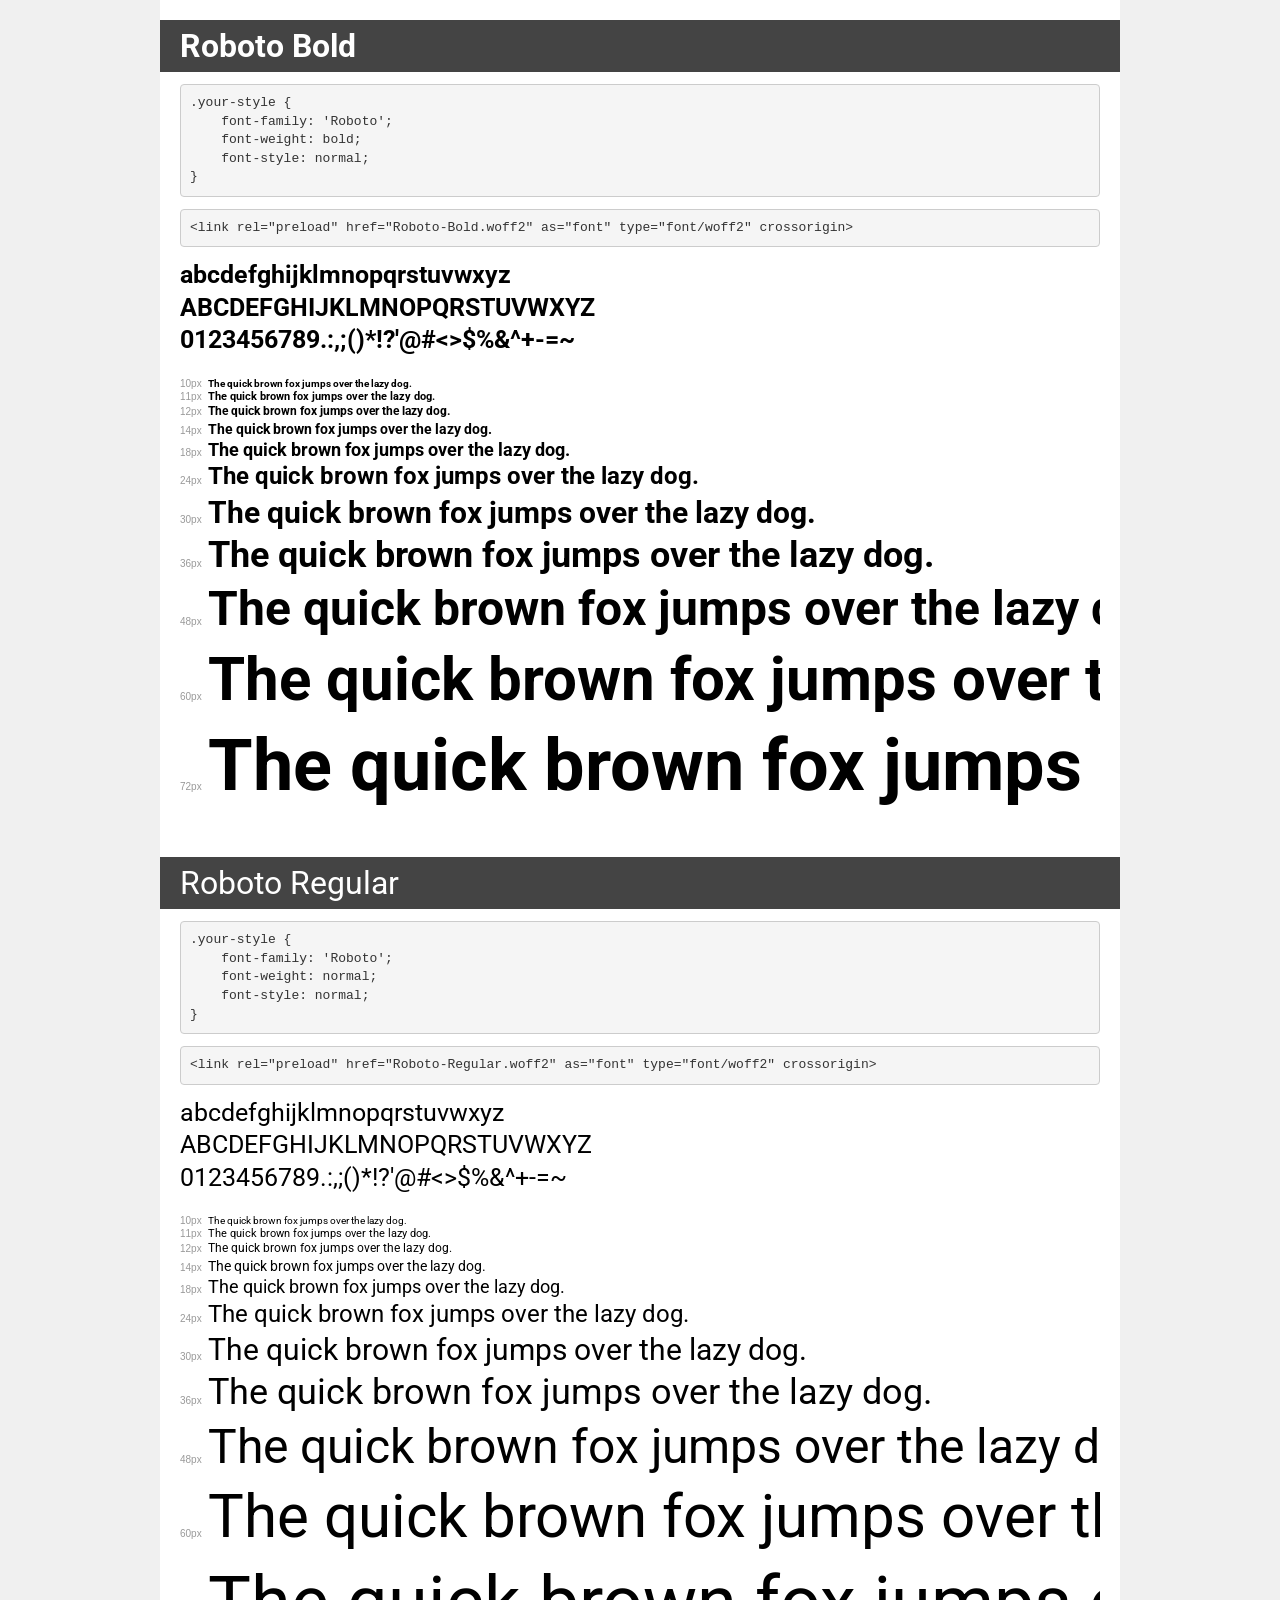
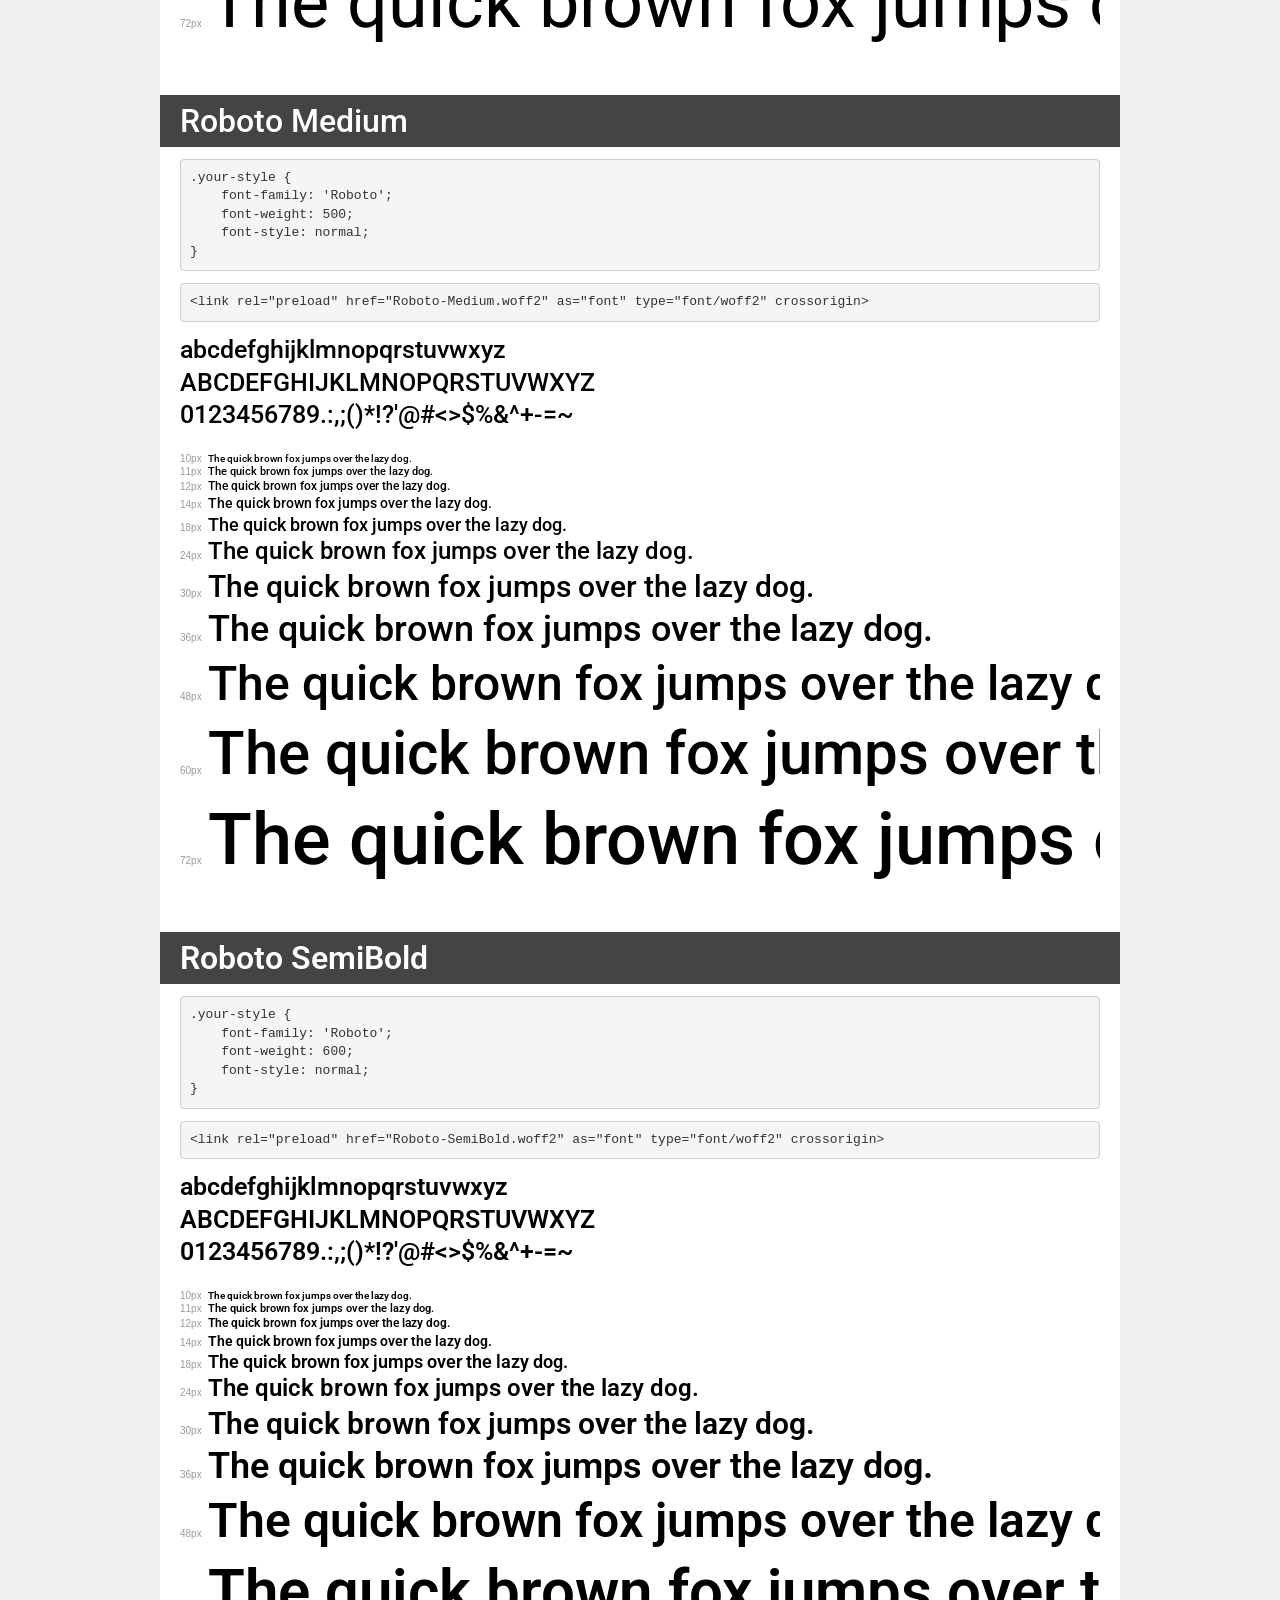
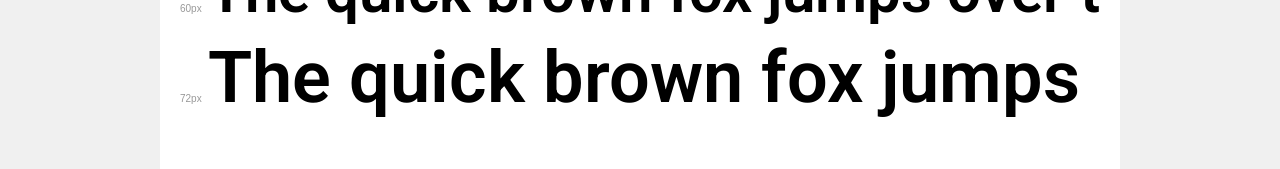
<file: assets/fonts/font-family/demo.html>
<!DOCTYPE html>
<html lang="en">
<head>
    <meta charset="utf-8">
    <meta http-equiv="X-UA-Compatible" content="IE=edge">
    <meta name="viewport" content="width=device-width, initial-scale=1">
    <meta name="robots" content="noindex, noarchive">
    <meta name="format-detection" content="telephone=no">
    <title>Transfonter demo</title>
    <link href="stylesheet.css" rel="stylesheet">
    <style>
        /*
        http://meyerweb.com/eric/tools/css/reset/
        v2.0 | 20110126
        License: none (public domain)
        */
        html, body, div, span, applet, object, iframe,
        h1, h2, h3, h4, h5, h6, p, blockquote, pre,
        a, abbr, acronym, address, big, cite, code,
        del, dfn, em, img, ins, kbd, q, s, samp,
        small, strike, strong, sub, sup, tt, var,
        b, u, i, center,
        dl, dt, dd, ol, ul, li,
        fieldset, form, label, legend,
        table, caption, tbody, tfoot, thead, tr, th, td,
        article, aside, canvas, details, embed,
        figure, figcaption, footer, header, hgroup,
        menu, nav, output, ruby, section, summary,
        time, mark, audio, video {
            margin: 0;
            padding: 0;
            border: 0;
            font-size: 100%;
            font: inherit;
            vertical-align: baseline;
        }
        /* HTML5 display-role reset for older browsers */
        article, aside, details, figcaption, figure,
        footer, header, hgroup, menu, nav, section {
            display: block;
        }
        body {
            line-height: 1;
        }
        ol, ul {
            list-style: none;
        }
        blockquote, q {
            quotes: none;
        }
        blockquote:before, blockquote:after,
        q:before, q:after {
            content: '';
            content: none;
        }
        table {
            border-collapse: collapse;
            border-spacing: 0;
        }
        /* demo styles */
        body {
            background: #f0f0f0;
            color: #000;
        }
        .page {
            background: #fff;
            width: 920px;
            margin: 0 auto;
            padding: 20px 20px 0 20px;
            overflow: hidden;
        }
        .font-container {
            overflow-x: auto;
            overflow-y: hidden;
            margin-bottom: 40px;
            line-height: 1.3;
            white-space: nowrap;
            padding-bottom: 5px;
        }
        h1 {
            position: relative;
            background: #444;
            font-size: 32px;
            color: #fff;
            padding: 10px 20px;
            margin: 0 -20px 12px -20px;
        }
        .letters {
            font-size: 25px;
            margin-bottom: 20px;
        }
        .s10:before {
            content: '10px';
        }
        .s11:before {
            content: '11px';
        }
        .s12:before {
            content: '12px';
        }
        .s14:before {
            content: '14px';
        }
        .s18:before {
            content: '18px';
        }
        .s24:before {
            content: '24px';
        }
        .s30:before {
            content: '30px';
        }
        .s36:before {
            content: '36px';
        }
        .s48:before {
            content: '48px';
        }
        .s60:before {
            content: '60px';
        }
        .s72:before {
            content: '72px';
        }
        .s10:before, .s11:before, .s12:before, .s14:before,
        .s18:before, .s24:before, .s30:before, .s36:before,
        .s48:before, .s60:before, .s72:before {
            font-family: Arial, sans-serif;
            font-size: 10px;
            font-weight: normal;
            font-style: normal;
            color: #999;
            padding-right: 6px;
        }
        pre {
            display: block;
            padding: 9px;
            margin: 0 0 12px;
            font-family: Monaco, Menlo, Consolas, "Courier New", monospace;
            font-size: 13px;
            line-height: 1.428571429;
            color: #333;
            font-weight: normal;
            font-style: normal;
            background-color: #f5f5f5;
            border: 1px solid #ccc;
            overflow-x: auto;
            border-radius: 4px;
        }
        /* responsive */
        @media (max-width: 959px) {
            .page {
                width: auto;
                margin: 0;
            }
        }
    </style>
</head>
<body>
<div class="page">
    <div class="demo">
        <h1 style="font-family: 'Roboto'; font-weight: bold; font-style: normal;">Roboto Bold</h1>
        <pre title="Usage">.your-style {
    font-family: 'Roboto';
    font-weight: bold;
    font-style: normal;
}</pre>
        <pre title="Preload (optional)">
&lt;link rel=&quot;preload&quot; href=&quot;Roboto-Bold.woff2&quot; as=&quot;font&quot; type=&quot;font/woff2&quot; crossorigin&gt;</pre>
        <div class="font-container" style="font-family: 'Roboto'; font-weight: bold; font-style: normal;">
            <p class="letters">
                abcdefghijklmnopqrstuvwxyz<br>
ABCDEFGHIJKLMNOPQRSTUVWXYZ<br>
                0123456789.:,;()*!?'@#&lt;&gt;$%&^+-=~
            </p>
            <p class="s10" style="font-size: 10px;">The quick brown fox jumps over the lazy dog.</p>
            <p class="s11" style="font-size: 11px;">The quick brown fox jumps over the lazy dog.</p>
            <p class="s12" style="font-size: 12px;">The quick brown fox jumps over the lazy dog.</p>
            <p class="s14" style="font-size: 14px;">The quick brown fox jumps over the lazy dog.</p>
            <p class="s18" style="font-size: 18px;">The quick brown fox jumps over the lazy dog.</p>
            <p class="s24" style="font-size: 24px;">The quick brown fox jumps over the lazy dog.</p>
            <p class="s30" style="font-size: 30px;">The quick brown fox jumps over the lazy dog.</p>
            <p class="s36" style="font-size: 36px;">The quick brown fox jumps over the lazy dog.</p>
            <p class="s48" style="font-size: 48px;">The quick brown fox jumps over the lazy dog.</p>
            <p class="s60" style="font-size: 60px;">The quick brown fox jumps over the lazy dog.</p>
            <p class="s72" style="font-size: 72px;">The quick brown fox jumps over the lazy dog.</p>
        </div>
    </div>

    <div class="demo">
        <h1 style="font-family: 'Roboto'; font-weight: normal; font-style: normal;">Roboto Regular</h1>
        <pre title="Usage">.your-style {
    font-family: 'Roboto';
    font-weight: normal;
    font-style: normal;
}</pre>
        <pre title="Preload (optional)">
&lt;link rel=&quot;preload&quot; href=&quot;Roboto-Regular.woff2&quot; as=&quot;font&quot; type=&quot;font/woff2&quot; crossorigin&gt;</pre>
        <div class="font-container" style="font-family: 'Roboto'; font-weight: normal; font-style: normal;">
            <p class="letters">
                abcdefghijklmnopqrstuvwxyz<br>
ABCDEFGHIJKLMNOPQRSTUVWXYZ<br>
                0123456789.:,;()*!?'@#&lt;&gt;$%&^+-=~
            </p>
            <p class="s10" style="font-size: 10px;">The quick brown fox jumps over the lazy dog.</p>
            <p class="s11" style="font-size: 11px;">The quick brown fox jumps over the lazy dog.</p>
            <p class="s12" style="font-size: 12px;">The quick brown fox jumps over the lazy dog.</p>
            <p class="s14" style="font-size: 14px;">The quick brown fox jumps over the lazy dog.</p>
            <p class="s18" style="font-size: 18px;">The quick brown fox jumps over the lazy dog.</p>
            <p class="s24" style="font-size: 24px;">The quick brown fox jumps over the lazy dog.</p>
            <p class="s30" style="font-size: 30px;">The quick brown fox jumps over the lazy dog.</p>
            <p class="s36" style="font-size: 36px;">The quick brown fox jumps over the lazy dog.</p>
            <p class="s48" style="font-size: 48px;">The quick brown fox jumps over the lazy dog.</p>
            <p class="s60" style="font-size: 60px;">The quick brown fox jumps over the lazy dog.</p>
            <p class="s72" style="font-size: 72px;">The quick brown fox jumps over the lazy dog.</p>
        </div>
    </div>

    <div class="demo">
        <h1 style="font-family: 'Roboto'; font-weight: 500; font-style: normal;">Roboto Medium</h1>
        <pre title="Usage">.your-style {
    font-family: 'Roboto';
    font-weight: 500;
    font-style: normal;
}</pre>
        <pre title="Preload (optional)">
&lt;link rel=&quot;preload&quot; href=&quot;Roboto-Medium.woff2&quot; as=&quot;font&quot; type=&quot;font/woff2&quot; crossorigin&gt;</pre>
        <div class="font-container" style="font-family: 'Roboto'; font-weight: 500; font-style: normal;">
            <p class="letters">
                abcdefghijklmnopqrstuvwxyz<br>
ABCDEFGHIJKLMNOPQRSTUVWXYZ<br>
                0123456789.:,;()*!?'@#&lt;&gt;$%&^+-=~
            </p>
            <p class="s10" style="font-size: 10px;">The quick brown fox jumps over the lazy dog.</p>
            <p class="s11" style="font-size: 11px;">The quick brown fox jumps over the lazy dog.</p>
            <p class="s12" style="font-size: 12px;">The quick brown fox jumps over the lazy dog.</p>
            <p class="s14" style="font-size: 14px;">The quick brown fox jumps over the lazy dog.</p>
            <p class="s18" style="font-size: 18px;">The quick brown fox jumps over the lazy dog.</p>
            <p class="s24" style="font-size: 24px;">The quick brown fox jumps over the lazy dog.</p>
            <p class="s30" style="font-size: 30px;">The quick brown fox jumps over the lazy dog.</p>
            <p class="s36" style="font-size: 36px;">The quick brown fox jumps over the lazy dog.</p>
            <p class="s48" style="font-size: 48px;">The quick brown fox jumps over the lazy dog.</p>
            <p class="s60" style="font-size: 60px;">The quick brown fox jumps over the lazy dog.</p>
            <p class="s72" style="font-size: 72px;">The quick brown fox jumps over the lazy dog.</p>
        </div>
    </div>

    <div class="demo">
        <h1 style="font-family: 'Roboto'; font-weight: 600; font-style: normal;">Roboto SemiBold</h1>
        <pre title="Usage">.your-style {
    font-family: 'Roboto';
    font-weight: 600;
    font-style: normal;
}</pre>
        <pre title="Preload (optional)">
&lt;link rel=&quot;preload&quot; href=&quot;Roboto-SemiBold.woff2&quot; as=&quot;font&quot; type=&quot;font/woff2&quot; crossorigin&gt;</pre>
        <div class="font-container" style="font-family: 'Roboto'; font-weight: 600; font-style: normal;">
            <p class="letters">
                abcdefghijklmnopqrstuvwxyz<br>
ABCDEFGHIJKLMNOPQRSTUVWXYZ<br>
                0123456789.:,;()*!?'@#&lt;&gt;$%&^+-=~
            </p>
            <p class="s10" style="font-size: 10px;">The quick brown fox jumps over the lazy dog.</p>
            <p class="s11" style="font-size: 11px;">The quick brown fox jumps over the lazy dog.</p>
            <p class="s12" style="font-size: 12px;">The quick brown fox jumps over the lazy dog.</p>
            <p class="s14" style="font-size: 14px;">The quick brown fox jumps over the lazy dog.</p>
            <p class="s18" style="font-size: 18px;">The quick brown fox jumps over the lazy dog.</p>
            <p class="s24" style="font-size: 24px;">The quick brown fox jumps over the lazy dog.</p>
            <p class="s30" style="font-size: 30px;">The quick brown fox jumps over the lazy dog.</p>
            <p class="s36" style="font-size: 36px;">The quick brown fox jumps over the lazy dog.</p>
            <p class="s48" style="font-size: 48px;">The quick brown fox jumps over the lazy dog.</p>
            <p class="s60" style="font-size: 60px;">The quick brown fox jumps over the lazy dog.</p>
            <p class="s72" style="font-size: 72px;">The quick brown fox jumps over the lazy dog.</p>
        </div>
    </div>

</div>
</body>
</html>
</file>
<file: assets/fonts/font-family/stylesheet.css>
@font-face {
    font-family: 'Roboto';
    src: url('Roboto-Bold.woff2') format('woff2'),
        url('Roboto-Bold.woff') format('woff');
    font-weight: bold;
    font-style: normal;
    font-display: swap;
}

@font-face {
    font-family: 'Roboto';
    src: url('Roboto-Regular.woff2') format('woff2'),
        url('Roboto-Regular.woff') format('woff');
    font-weight: normal;
    font-style: normal;
    font-display: swap;
}

@font-face {
    font-family: 'Roboto';
    src: url('Roboto-Medium.woff2') format('woff2'),
        url('Roboto-Medium.woff') format('woff');
    font-weight: 500;
    font-style: normal;
    font-display: swap;
}

@font-face {
    font-family: 'Roboto';
    src: url('Roboto-SemiBold.woff2') format('woff2'),
        url('Roboto-SemiBold.woff') format('woff');
    font-weight: 600;
    font-style: normal;
    font-display: swap;
}
</file>
<file: assets/css/root.css>
body {
    background-color: var(--theme-background-color);
    color: var(--theme-text);
    font-family: "Roboto", sans-serif;
    font-size: 16px;
    font-weight: 400;
    line-height: 1.5;
    -webkit-font-smoothing: antialiased;
    -moz-osx-font-smoothing: grayscale;
}

body,
html {
    height: 100%;
}

:root {
    --theme-background-color: #fbfbfb;
    --bg-theme: #161212;
    --bg-white: #ffffff;
    --bg-black: #000000;
    --bg-orange: #ff7d44;
    --bg-primary: #d74315;
    --bg-light-primary1: #ffebe6;
    --bg-light-primary2: #fff1ed;
    --bg-light-primary3: #fff9f7;
    --bg-light-primary4: #FFF8F6;
    --bg-light-primary5: #F7CEC2;
    --text-white: #ffffff;
    --text-black: #000000;
    --theme-text: #161212;
    --danger: #dc3232;
    --success: #198754;
    --warning: #ffc107;
    --text-primary: #d74315;
    --text-secondary: #797979;
    --text-disabled: #9ca3af;
    --input-placeholder: #ffffff73;
    --dark-gray: #4D585F;
    --text-gray1: #E5E7EB;
    --text-gray2: #3C4449;
    --text-gray3: #ECECEC;
    --btn-focus-box-shadow: 0 0 0 0.2rem rgba(215, 67, 21, 0.4);
    /* Transition */
    --transition: 0.4s ease;
    --transition-400ms: all 400ms ease;
    /* Border Radius */
    --radius10: 10px;
    --radius12: 12px;
    --radius16: 16px;
    --radius20: 20px;
    --radius24: 24px;
    --radius30: 30px;
    --radius50px: 50px;
    --radius50: 50%;
    --btn-radius: 10px;
    /* Border Color */
    --borderColor: #EAEAEA;
}


/* ========================================
HEADINGS
======================================== */

h1,
.h1 {
    font-size: clamp(36px, 4vw, 76px);
    line-height: 1.1;
    font-weight: 800;
}

h2,
.h2 {
    font-size: clamp(30px, 2.8vw, 48px);
    line-height: 1.1;
    font-weight: 600;
}

h3,
.h3 {
    font-size: clamp(28px, 2.1vw, 36px);
    line-height: 1.1;
    font-weight: 700;
}

h4,
.h4 {
    font-size: clamp(20px, 1.8vw, 24px);
    line-height: 1.2;
    font-weight: 600;
}

h5,
.h5 {
    font-size: 20px;
    line-height: 1;
    font-weight: 600;
}

h6,
.h6 {
    font-size: 18px;
    line-height: 1;
    font-weight: 600;
}

p,
.p {
    font-size: 16px;
    line-height: 1.6;
    font-weight: 400;
}


/* =========================================================
SUBTITLE
========================================================= */

.subtitle {
    font-size: 14px;
    font-weight: 500;
    line-height: 1.1;
    display: inline-flex;
    align-items: center;
    gap: 8px;
    padding: 8px 20px;
    text-transform: uppercase;
    color: var(--text-primary);
    background-color: var(--text-white);
    border: 1px solid #ececec;
    border-radius: var(--radius30);
    -webkit-border-radius: var(--radius30);
    -moz-border-radius: var(--radius30);
    -ms-border-radius: var(--radius30);
    -o-border-radius: var(--radius30);
}

.caption {
    font-size: 12px;
}

.minidot {
    display: inline-block;
    width: 8px;
    height: 8px;
    border-radius: var(--radius50);
    -webkit-border-radius: var(--radius50);
    -moz-border-radius: var(--radius50);
    -ms-border-radius: var(--radius50);
    -o-border-radius: var(--radius50);
    background-color: var(--bg-primary);
}


/* =========================================================
FONT-WIGHT
========================================================= */

.fw-400 {
    font-weight: 400 !important;
}

.fw-500 {
    font-weight: 500 !important;
}

.fw-600 {
    font-weight: 600 !important;
}

.fw-700 {
    font-weight: 700 !important;
}

.fw-800 {
    font-weight: 800 !important;
}


/* =========================================================
COLOR CLASSNAME
========================================================= */

.text_primary {
    color: var(--text-primary) !important;
}

.text_theme {
    color: var(--theme-text) !important;
}

.text_secondary {
    color: var(--text-secondary) !important;
}

.text_white {
    color: var(--text-white) !important;
}

.text_dark_gray {
    color: var(--dark-gray) !important;
}

.text-success {
    color: var(--success);
}

.text-warning {
    color: var(--warning);
}

.text-danger {
    color: var(--danger);
}

a {
    color: var(--theme-text);
    display: inline-block;
}

a:hover,
a:active {
    color: var(--theme-text);
    text-decoration: none;
}

a,
*:hover,
*:focus,
*:active :focus {
    text-decoration: none;
    outline: none !important;
    outline-offset: 0 !important;
}

::-webkit-scrollbar-thumb {
    background: var(--bg-primary);
    border-radius: var(--radius10);
    -webkit-border-radius: var(--radius10);
    -moz-border-radius: var(--radius10);
    -ms-border-radius: var(--radius10);
    -o-border-radius: var(--radius10);
    background-clip: padding-box;
}

::-webkit-scrollbar {
    width: 4px;
    height: 3px;
}

::-webkit-scrollbar-track {
    background: transparent;
}

::-moz-selection {
    color: var(--bg-white);
    background: var(--bg-primary);
}

::selection {
    color: var(--bg-white);
    background: var(--bg-primary);
}


/* Firefox */

* {
    scrollbar-width: thin;
    scrollbar-color: var(--bg-primary) transparent;
}

a,
i,
input {
    transition: var(--transition);
    -webkit-transition: var(--transition);
    -moz-transition: var(--transition);
    -ms-transition: var(--transition);
    -o-transition: var(--transition);
}

a img,
img {
    border: none;
    outline: none !important;
    outline-offset: 0 !important;
}

ul {
    list-style: none;
    margin: 0;
    padding: 0;
}


/* Utilities CSS */

.ellipsis-1 {
    display: -webkit-box;
    -webkit-line-clamp: 1;
    -webkit-box-orient: vertical;
    overflow: hidden;
    word-break: break-all;
}

.ellipsis-2 {
    display: -webkit-box;
    -webkit-line-clamp: 2;
    -webkit-box-orient: vertical;
    overflow: hidden;
    word-break: break-all;
}

.mxw-fit {
    max-width: fit-content !important;
}

.border1 {
    border: 1px solid var(--borderColor);
}


/* =========================================================
BUTTON
========================================================= */

.btn {
    font-size: 14px;
    line-height: 1.2;
    font-weight: 700;
    padding: 14px 34px;
    display: inline-block;
    position: relative;
    z-index: 1;
    overflow: hidden;
    text-align: center;
    cursor: pointer;
    text-transform: uppercase;
    letter-spacing: 1px;
    border-radius: var(--radius10);
    -webkit-border-radius: var(--radius10);
    -moz-border-radius: var(--radius10);
    -ms-border-radius: var(--radius10);
    -o-border-radius: var(--radius10);
    transition: var(--transition);
    -webkit-transition: var(--transition);
    -moz-transition: var(--transition);
    -ms-transition: var(--transition);
    -o-transition: var(--transition);
    color: var(--text-primary);
    border: 1px solid transparent;
}

.btn:hover,
.btn:active,
.btn:focus,
.btn:focus-visible {
    transform: translateY(-2px);
    color: var(--text-white);
    border-color: transparent !important;
    box-shadow: none !important;
    outline: none !important;
}

.btn:focus-visible {
    background-color: var(--bg-primary);
}

[type=button],
[type=reset],
[type=submit],
button {
    -webkit-appearance: unset;
}

.btn-check:checked+.btn-primary,
:not(.btn-check)+.btn-primary:active,
.btn-primary:first-child:active,
.btn-primary.active,
.btn-primary.show {
    color: var(--text-white);
    background-color: var(--bg-primary);
}

.btn-check:checked+.btn:focus-visible,
:not(.btn-check)+.btn:active:focus-visible,
.btn:first-child:active:focus-visible,
.btn.active:focus-visible,
.btn.show:focus-visible {
    box-shadow: var(--btn-focus-box-shadow) !important;
}

.btn-primary {
    background: var(--bg-primary);
    color: var(--text-white);
}

.btn-primary:hover,
.btn-primary:active {
    background: var(--bg-primary);
}

.btn-secondary {
    background: var(--bg-white);
    color: var(--theme-text);
    border-color: var(--text-gray3);
}

.btn-secondary:hover,
.btn-secondary:active,
.btn-secondary:focus {
    color: var(--text-white);
    background-color: var(--text-gray2);
}

.btn-secondary:focus-visible {
    background: var(--bg-white);
}

.btn-black {
    background: var(--bg-theme);
    color: var(--text-white);
}

.btn-black:hover,
.btn-black:active,
.btn-black:focus {
    background-color: var(--bg-theme);
    color: var(--text-white);
}

.btn-black:focus-visible {
    background: var(--bg-theme);
}

.btn:disabled,
.btn.disabled {
    opacity: 0.6;
    cursor: not-allowed;
    pointer-events: none;
}


/* .btn.disabled,
.btn:disabled,
fieldset:disabled .btn {
color: var(--white);
background-color: var(--primary-main);
border-color: var(--primary-main);
} */

.btn-loading {
    position: relative;
    pointer-events: none;
}

.btn-loading::after {
    content: "";
    width: 14px;
    height: 14px;
    margin-left: 8px;
    display: inline-block;
    border: 2px solid currentColor;
    border-right-color: transparent;
    border-radius: 50%;
    animation: btnSpin 0.7s linear infinite;
    vertical-align: middle;
}

@keyframes btnSpin {
    to {
        transform: rotate(360deg);
    }
}


/* Input css */

.form-control.border {
    background-color: var(--bg-white);
    -webkit-appearance: none;
    -moz-appearance: none;
    appearance: none;
    border: 1px solid var(--borderColor);
    color: var(--theme-text);
    box-shadow: none;
    -webkit-box-shadow: none;
    -moz-box-shadow: none;
    font-size: 16px;
    line-height: 1.2;
    font-weight: 400;
    text-transform: unset;
    padding: 15px 20px;
    border-radius: var(--radius10);
    -webkit-border-radius: var(--radius10);
    -moz-border-radius: var(--radius10);
    -ms-border-radius: var(--radius10);
    -o-border-radius: var(--radius10);
}

.form-control.border::placeholder {
    font-size: 16px;
    color: var(--theme-text);
    text-transform: capitalize;
}

.form-control.border:focus {
    color: var(--theme-text);
    border-color: var(--bg-primary) !important;
    box-shadow: none;
}

.form-control.border:focus-visible {
    outline: none !important;
}


/* textarea {
    font-style: italic;
} */

.clip-right-top {
    position: relative;
    clip-path: polygon(0% 0%, calc(100% - 50px) 0%, 100% 50px, 100% 100%, 0% 100%);
}

.clip-right-top img::after {
    content: "";
    position: absolute;
    top: 0;
    right: 0;
    width: 90px;
    height: 90px;
    background-color: #ffffff;
    clip-path: polygon(100% 0%, 100% 100%, 0% 0%);
    border-top-right-radius: var(--radius20);
}

.clip-shape {
    position: absolute;
    bottom: -2px;
    left: 0;
    width: 70%;
    height: 30px;
    clip-path: polygon(0% 0%, calc(100% - 40px) 0%, 100% 100%, 0% 100%);
    z-index: 0;
}

.clip-shape--red {
    background-color: var(--bg-light-primary2);
}

.clip-shape--sec {
    background-color: var(--theme-background-color);
}

.clip-shapev1 {
    position: absolute;
    bottom: -2px;
    right: 0;
    width: 70%;
    height: 35px;
    clip-path: polygon(50px 0%, 100% 0%, 100% 100%, 0% 100%);
    z-index: 1;
}
</file>
<file: assets/css/style.css>
.page-wrapper {
    display: flex;
    flex-direction: column;
    min-height: 100%;
}

.header-height {
    padding-top: 98px;
}

.sec-padding {
    padding-top: 80px;
    padding-bottom: 80px;
}


/* Hero banner */

.hero-banner-main {
    position: relative;
    overflow: hidden;
}

.hero-banner-inner {
    position: relative;
    z-index: 1;
}

.banner-sec {
    position: relative;
    z-index: 1;
    overflow-x: hidden;
    background: var(--bg-black);
    padding-top: 100px;
    min-height: calc(100vh - 140px);
    display: table;
    width: 100%;
}

.video-main {
    position: absolute;
    left: 0px;
    right: 0px;
    top: 0px;
    bottom: 0px;
    z-index: -1;
}

.video-main video {
    width: 100%;
    height: 100%;
    object-fit: cover;
}

.video-main::after {
    content: "";
    position: absolute;
    inset: 0;
    background: linear-gradient(180deg, rgba(0, 0, 0, 0.5) 6%, rgba(0, 0, 0, 1) 98%);
    pointer-events: none;
}

.hero-banner-main .container-fluid {
    padding: 0 50px;
}

.hero-content-wrap {
    padding: 370px 0 80px;
    display: flex;
    flex-flow: column;
    justify-content: end;
    height: calc(100svh - 90px);
}

.h-banner-title {
    color: var(--text-white);
    letter-spacing: -1.6px;
    margin: 16px 0 0;
}

.hero-desc {
    color: var(--text-white);
    letter-spacing: 0.1px;
}

.hero-content .btn.btn-primary {
    background-color: var(--bg-primary);
}

.h-banner-features {
    display: flex;
    align-items: center;
    gap: 4px 20px;
    justify-content: space-between;
    white-space: nowrap;
    overflow: hidden;
    border-top: 1px solid var(--text-white);
    padding-top: 20px;
    padding-bottom: 10px;
    margin: 36px 0 0;
}

.h-banner-features.slick-initialized {
    display: flex !important;
}

.h-banner-features .slick-track {
    display: flex;
    align-items: center;
}

.h-banner-features .slick-list {
    overflow: hidden;
}

.h-feature-item {
    color: var(--text-white);
    font-size: 16px;
    font-weight: 200;
    display: inline-flex !important;
    align-items: start;
    gap: 5px;
    padding: 0 20px;
    text-transform: capitalize;
}

.h-feature-item img,
.h-feature-item svg {
    margin-top: 3px;
}


/**** About Us Section ****/

.about-us-wrap .sec-heading {
    padding: 0 100px;
}

.ab-bottom {
    margin-bottom: -10px;
}

.sec-heading .head-title,
.sec-heading h2 {
    color: var(--theme-text);
    letter-spacing: -0.5px;
}

.about-us-wrap .sec-heading .head-title {
    line-height: 1.3;
}

.about-us-wrap .about-features .h-feature-item svg {
    flex: 0 0 auto;
}

.title-image1 img {
    max-width: 110px;
    object-fit: cover;
    border-radius: 50px;
    -webkit-border-radius: 50px;
    -moz-border-radius: 50px;
    -ms-border-radius: 50px;
    -o-border-radius: 50px;
}

.title-image2 img {
    height: 44px;
    width: 44px;
    object-fit: cover;
    border-radius: 50%;
    -webkit-border-radius: 50%;
    -moz-border-radius: 50%;
    -ms-border-radius: 50%;
    -o-border-radius: 50%;
}

.about-row-wrap {
    margin: 40px 0;
}

.about-bottom-text {
    color: var(--text-secondary);
}

.join-link {
    color: var(--text-primary);
    font-weight: 700;
}

.review-wrapper {
    padding-top: 16px;
    display: flex;
    align-items: center;
    justify-content: center;
    flex-wrap: wrap;
    gap: 16px;
}

.review-stars {
    display: flex;
    align-items: center;
    justify-content: center;
    gap: 8px;
}

.review-rating,
.review-count {
    display: inline-block;
    font-weight: 700;
    color: var(--theme-text);
    margin-bottom: 0;
}

.about-card-wrap {
    position: relative;
    height: 100%;
    overflow: hidden;
    padding: 50px;
    border-radius: var(--radius30);
    -webkit-border-radius: var(--radius30);
    -moz-border-radius: var(--radius30);
    -ms-border-radius: var(--radius30);
    -o-border-radius: var(--radius30);
}

.about-card-img img {
    border-radius: var(--radius30);
    -webkit-border-radius: var(--radius30);
    -moz-border-radius: var(--radius30);
    -ms-border-radius: var(--radius30);
    -o-border-radius: var(--radius30);
    display: block;
    object-fit: cover;
    height: 100%;
    width: 100%;
    min-height: 500px;
}

.about-us-wrap .support-card {
    position: absolute;
    bottom: 40px;
    left: 40px;
    background-color: rgba(255, 255, 255, 10%);
    backdrop-filter: blur(16px);
    padding: 30px;
    border-radius: var(--radius16);
    -webkit-border-radius: var(--radius16);
    -moz-border-radius: var(--radius16);
    -ms-border-radius: var(--radius16);
    -o-border-radius: var(--radius16);
}

.about-card-wrap.middle {
    background-color: var(--bg-light-primary4);
    display: flex;
    flex-direction: column;
    justify-content: space-between;
    gap: 100px;
}

.about-card-wrap.orange {
    background-color: var(--bg-orange);
    display: flex;
    flex-direction: column;
}

.ab-col-1 {
    width: 33.33333333%;
    flex: 0 0 auto;
}

.ab-col-2 {
    width: 28%;
    flex: 0 0 auto;
}

.ab-col-3 {
    width: 38%;
    flex: 0 0 auto;
}

.about-card-wrap.middle .h5 {
    line-height: 1.3;
}

.about-us-wrap .company-image {
    text-align: right;
    position: absolute;
    right: 0;
    bottom: 0;
}


/* Animation Truck */

.about-us-wrap .company-image img {
    max-width: 220px;
    opacity: 0;
    transition: transform 2s cubic-bezier(0.25, 0.8, 0.25, 1), opacity 2s ease-out;
    will-change: transform, opacity;
    -webkit-transition: transform 2s cubic-bezier(0.25, 0.8, 0.25, 1), opacity 2s ease-out;
    -moz-transition: transform 2s cubic-bezier(0.25, 0.8, 0.25, 1), opacity 2s ease-out;
    -ms-transition: transform 2s cubic-bezier(0.25, 0.8, 0.25, 1), opacity 2s ease-out;
    -o-transition: transform 2s cubic-bezier(0.25, 0.8, 0.25, 1), opacity 2s ease-out;
    transform: translateX(180px);
    -webkit-transform: translateX(180px);
    -moz-transform: translateX(180px);
    -ms-transform: translateX(180px);
    -o-transform: translateX(180px);
}

.truck-in-view .company-image img {
    opacity: 1;
    transform: translateX(0);
    -webkit-transform: translateX(0);
    -moz-transform: translateX(0);
    -ms-transform: translateX(0);
    -o-transform: translateX(0);
}


/* end */

.about-us-wrap .about-features {
    margin: 24px 0;
    display: flex;
    flex-direction: column;
}

.about-us-wrap .about-features .h-feature-item {
    padding: 5px 0;
    gap: 10px;
}

.about-btn-bottom {
    margin-top: auto;
}


/**** How It Works Section ****/

.how-it-works-wrap {
    position: relative;
    overflow: hidden;
    z-index: 1;
}

.how-it-works-wrap::before {
    position: absolute;
    content: "";
    inset: 0;
    z-index: -1;
    background-image: url(../images/bg-how-it-works.webp);
    background-repeat: no-repeat;
    background-position: top center;
    background-size: cover;
    opacity: 2%;
}

.cm-tabs .nav-link {
    position: relative;
    z-index: 1;
    overflow: hidden;
    color: var(--text-secondary);
    font-weight: 400;
    display: inline-flex;
    align-items: center;
    gap: 5px;
    font-size: 14px;
    padding: 15px 25px;
    border: 1px solid transparent;
    border-radius: var(--radius12);
    -webkit-border-radius: var(--radius12);
    -moz-border-radius: var(--radius12);
    -ms-border-radius: var(--radius12);
    -o-border-radius: var(--radius12);
}

.cm-tabs .nav-link:focus-visible {
    box-shadow: none;
}

.cm-tabs .work-tab-v {
    width: 18px;
    height: 18px;
}

.cm-tabs.nav-pills .nav-link.active,
.cm-tabs.nav-pills .show>.nav-link {
    background-color: transparent;
    color: var(--text-white);
    border-color: transparent;
    font-weight: 500;
}

.cm-tabs .nav-link.active:before {
    content: "";
    background-color: var(--bg-primary);
    inset: 0;
    position: absolute;
    z-index: -1;
}

.cm-tabs {
    border: 1px solid var(--borderColor);
    padding: 3px;
    border-radius: var(--radius16);
}

.cm-tab-content {
    display: block;
    overflow: hidden;
    padding: 40px 0 0;
}

.how-it-works-wrap .cm-tab-content {
    min-height: 240px;
}

.work-tabs {
    text-align: center;
}

.how-it-works-wrap .sec-heading,
.built-for-company .sec-heading,
.truck-op-platform .sec-heading,
.faqs-sec-wrap .sec-heading,
.connect-wrapper .sec-heading {
    margin-bottom: 60px;
}

.timeline-item {
    display: flex;
    text-align: center;
    align-items: center;
    flex-direction: column;
    height: 100%;
}

.timeline-title {
    font-size: 16px;
    font-weight: 500;
    line-height: 1.2;
}

.timeline-number {
    width: 58px;
    height: 58px;
    background: var(--bg-light-primary1);
    color: var(--text-primary);
    margin: 0 auto 24px;
    display: flex;
    flex: 0 0 auto;
    align-items: center;
    justify-content: center;
    font-weight: 700;
    font-size: 22px;
    border-radius: var(--radius50);
    -webkit-border-radius: var(--radius50);
    -moz-border-radius: var(--radius50);
    -ms-border-radius: var(--radius50);
    -o-border-radius: var(--radius50);
}

.timeline {
    position: relative;
    z-index: 1;
}

.timeline-line {
    position: absolute;
    left: 10%;
    right: 10%;
    top: 0;
    margin-top: 30px;
    border-top: 2px dashed var(--bg-primary);
    z-index: -1;
    opacity: 40%;
}

.how-it-works-wrap .timeline .gap20 {
    gap: 20px;
}


/**** Built For Construction company ****/

.btn-black {
    padding: 12px 30px;
}

.c-img-text-box-wrap {
    background-color: var(--bg-white);
    border: 1px solid var(--borderColor);
    padding: 30px;
    display: flex;
    flex-direction: column;
    gap: 30px;
    height: 100%;
    border-radius: var(--radius24);
    -webkit-border-radius: var(--radius24);
    -moz-border-radius: var(--radius24);
    -ms-border-radius: var(--radius24);
    -o-border-radius: var(--radius24);
}

.c-img-text-box-wrap .h-feature-item {
    color: var(--theme-text);
    padding: 0;
    font-weight: 500;
}

.c-img-text-box-wrap .c-text-title {
    font-size: 22px;
    color: var(--theme-text);
    font-weight: 600;
}

.c-img-text-box-wrap .built-features {
    display: flex;
    align-items: center;
    justify-content: center;
    text-align: center;
    flex-wrap: wrap;
    gap: 10px 10px;
    margin-top: 16px;
}

.c-img-text-box-wrap .c-img-pink-box {
    background-color: var(--bg-light-primary3);
    padding: 20px;
    border-radius: var(--radius24);
    -webkit-border-radius: var(--radius24);
    -moz-border-radius: var(--radius24);
    -ms-border-radius: var(--radius24);
    -o-border-radius: var(--radius24);
}

.c-img-text-box-wrap.top1 .c-img-pink-box img {
    max-width: 800px;
    height: 100%;
    width: 100%;
    object-fit: contain;
}

.c-img-text-box-wrap.top1 .c-img-pink-box {
    flex-grow: 1;
}

.v-scroll-img {
    /* height: 320px; */
    height: 320px;
    overflow: hidden;
    position: relative;
}

.v-scroll-track {
    display: flex;
    flex-direction: column;
    animation: verticalScroll 12s linear infinite alternate;
    -webkit-animation: verticalScroll 12s linear infinite alternate;
}

.v-scroll-track img {
    width: 100%;
    height: auto;
    display: block;
}

@keyframes verticalScroll {
    0% {
        transform: translateY(0);
        -webkit-transform: translateY(0);
        -moz-transform: translateY(0);
        -ms-transform: translateY(0);
        -o-transform: translateY(0);
    }
    100% {
        transform: translateY(-50%);
        -webkit-transform: translateY(-50%);
        -moz-transform: translateY(-50%);
        -ms-transform: translateY(-50%);
        -o-transform: translateY(-50%);
    }
}

.c-img-text-box-wrap.bottom2 .c-img-pink-box img {
    max-width: 320px;
    height: auto;
    width: 100%;
}

.img-scroll-up {
    display: flex;
    flex-direction: column;
    animation: ScrollUp 12s linear infinite alternate;
    -webkit-animation: ScrollUp 12s linear infinite alternate;
}

.img-scroll-down {
    display: flex;
    flex-direction: column;
    animation: ScrollDown 12s linear infinite alternate;
    -webkit-animation: ScrollDown 12s linear infinite alternate;
}

.img-scroll-wrap {
    position: relative;
    overflow: hidden;
    display: flex;
    gap: 18px;
    flex: 1;
    max-height: 400px;
    max-width: 400px;
}

.c-img-pink-box.img-scroll-wrap::before {
    position: absolute;
    content: "";
    top: 0;
    right: 0;
    left: 0;
    z-index: 1;
    width: 100%;
    height: 33%;
    background: linear-gradient(180deg, #FFF9F7 22%, rgba(255, 255, 255, 0) 100%);
}

.c-img-pink-box.img-scroll-wrap::after {
    position: absolute;
    content: "";
    bottom: 0;
    right: 0;
    left: 0;
    z-index: 1;
    width: 100%;
    height: 33%;
    background: linear-gradient(0deg, #FFF9F7 22%, rgba(255, 255, 255, 0) 100%);
}

.c-img-text-box-wrap.bottom1 {
    flex-direction: row;
    align-items: center;
}

.c-img-text-box-wrap.bottom1 .c-img-text-wrap {
    flex: 1;
}

@keyframes ScrollUp {
    0% {
        transform: translateY(0);
        -webkit-transform: translateY(0);
        -moz-transform: translateY(0);
        -ms-transform: translateY(0);
        -o-transform: translateY(0);
    }
    100% {
        transform: translateY(-50%);
        -webkit-transform: translateY(-50%);
        -moz-transform: translateY(-50%);
        -ms-transform: translateY(-50%);
        -o-transform: translateY(-50%);
    }
}

@keyframes ScrollDown {
    0% {
        transform: translateY(-50%);
        -webkit-transform: translateY(-50%);
        -moz-transform: translateY(-50%);
        -ms-transform: translateY(-50%);
        -o-transform: translateY(-50%);
    }
    100% {
        transform: translateY(0);
        -webkit-transform: translateY(0);
        -moz-transform: translateY(0);
        -ms-transform: translateY(0);
        -o-transform: translateY(0);
    }
}

.c-img-text-box-wrap.bottom2 .c-img-pink-box {
    display: flex;
    justify-content: center;
    align-items: center;
    height: 100%;
}

.img-scroll-up img,
.img-scroll-down img {
    width: 100%;
    height: auto;
    display: block;
}


/* Construction platform  */

.construction-platform {
    position: relative;
    overflow: hidden;
    z-index: 1;
    padding-top: 100px;
    padding-bottom: 100px;
}

.construction-platform::before {
    position: absolute;
    content: "";
    inset: 0;
    z-index: -1;
    background-image: url(../images/bg-construction-platform.webp);
    background-repeat: no-repeat;
    background-position: top center;
    background-size: cover;
    /* background-attachment: fixed; */
}

@supports (-webkit-touch-callout: none) {
    .construction-platform::before {
        background-attachment: scroll;
    }
}

.construction-platform .sec-heading p {
    max-width: 450px;
    margin: 0 auto;
}

.c-platform-btn {
    display: flex;
    align-items: center;
    text-align: center;
    justify-content: center;
    margin-top: 40px;
    gap: 20px;
}

.border-wrap {
    border: 1px solid rgba(255, 255, 255, 70%);
    padding: 4px;
    border-radius: var(--radius12);
    -webkit-border-radius: var(--radius12);
    -moz-border-radius: var(--radius12);
    -ms-border-radius: var(--radius12);
    -o-border-radius: var(--radius12);
}

.explore-feature-btn {
    display: inline-flex;
    align-items: center;
    color: var(--text-white);
    border: 1px solid #FFCDBD;
    border-radius: var(--radius12);
    -webkit-border-radius: var(--radius12);
    -moz-border-radius: var(--radius12);
    -ms-border-radius: var(--radius12);
    -o-border-radius: var(--radius12);
    padding: 12px 30px;
    line-height: 20px;
    background: linear-gradient(90deg, #D74315 0%, #E94814 100%);
    box-shadow: 0 8px 16px rgba(215, 67, 21, 50%), inset 4px 4px 8px rgba(255, 255, 255, 30%), inset -4px -4px 8px rgba(255, 255, 255, 30%);
}

.btn.explore-feature-btn:hover,
.btn.explore-feature-btn:focus,
.btn.explore-feature-btn:focus-within,
.btn.explore-feature-btn:active {
    transform: none;
}

.btn-arrow {
    width: 20px;
    height: 20px;
    border-radius: var(--radius50);
    -webkit-border-radius: var(--radius50);
    -moz-border-radius: var(--radius50);
    -ms-border-radius: var(--radius50);
    -o-border-radius: var(--radius50);
    background-color: var(--bg-white);
    display: flex;
    align-items: center;
    justify-content: center;
    margin-left: 8px;
}

.join-truckmatch-wrap {
    transform: scale(1.14);
}

.c-platform-item {
    background-color: var(--bg-white);
    padding: 30px;
    overflow: hidden;
    border-radius: var(--radius20);
    -webkit-border-radius: var(--radius20);
    -moz-border-radius: var(--radius20);
    -ms-border-radius: var(--radius20);
    -o-border-radius: var(--radius20);
    display: flex;
    align-items: start;
    gap: 16px;
    height: 100%;
}

.c-landscap-wrap {
    text-align: center;
    margin: 50px 0 20px;
}

.c-platform-container {
    max-width: 84%;
    margin: 0 auto;
}

.c-landscap-wrap .c-platform-img {
    width: 100%;
}

.white-overlay {
    position: absolute;
    inset: 0;
    pointer-events: none;
    z-index: 1;
}

.white-overlay::before {
    content: "";
    position: absolute;
    top: 0;
    left: 0;
    width: 100%;
    height: 100px;
    background: linear-gradient(180deg, rgba(251, 251, 251, 1) 0%, rgba(251, 251, 251, 0.7) 25%, rgba(251, 251, 251, 0) 100%);
}

.white-overlay::after {
    content: "";
    position: absolute;
    bottom: 0;
    left: 0;
    width: 100%;
    height: 100px;
    background: linear-gradient(0deg, rgba(251, 251, 251, 1) 0%, rgba(251, 251, 251, 0.7) 25%, rgba(251, 251, 251, 0) 100%);
}


/**** Built For Truck Operators ****/

.truck-op-main .about-contact-icon {
    background-color: var(--bg-light-primary1);
    margin-bottom: 18px;
    width: 70px;
    height: 70px;
}

.truck-op-main .c-img-pink-box {
    background-color: var(--bg-light-primary1);
}

.truck-op-main .about-contact-icon img {
    width: 34px;
    height: 34px;
}

.truck-op-main .c-img-text-box-wrap .built-features {
    justify-content: start;
    flex-direction: column;
    align-items: start;
    margin-top: auto;
}

.truck-op-main .c-img-text-box-wrap.top1 {
    flex-direction: row;
}

.truck-op-main .c-img-text-wrap {
    display: flex;
    flex-direction: column;
}

.col-side {
    width: 30%;
}

.col-middle {
    width: 40%;
}

.truck-op-main .c-img-text-box-wrap.top1 .truck-op-img img {
    width: auto;
    height: auto;
    max-width: 305px;
}


/* divide css */


/**** Why Choose Us Section ****/


/* .why-choose-sec {
    position: relative;
    background-image: url(../images/faqs-bg-img.png);
    background-repeat: no-repeat;
    background-position: top center;
    background-size: cover;
    overflow: hidden;
} */


/* 
.why-choose-sec::before {
    position: absolute;
    left: 0;
    top: 0;
    background-image: url(../images/wcu-left-bg-img.png);
}

.why-choose-sec:before {
    content: "";
    position: absolute;
    background: linear-gradient(180deg, rgba(251, 251, 251, 1) 0%, rgba(251, 251, 251, 0.7) 25%, rgba(251, 251, 251, 0) 100%);
    top: -12px;
    right: 0;
    left: 0;
    width: 100%;
    height: 80px;
}

.why-choose-sec .container {
    position: relative;
    z-index: 1;
}

.why-choose-image {
    position: relative;
    width: 100%;
    height: 100%;
    border-radius: var(--radius20);
}

.why-choose-image .wc-img {
    width: 100%;
    height: 100%;
    min-height: 500px;
    object-fit: cover;
    border-radius: var(--radius20);
    display: block;
}

.wc-desc {
    color: var(--text-gray2);
    font-size: 18px;
    margin: 20px 0 40px;
    max-width: 910px;
}

.wc-check-list {
    list-style: none;
    padding: 0;
    margin: 0 0 40px;
}

.wc-check-list li {
    display: flex;
    align-items: center;
    gap: 12px;
    font-size: 18px;
    color: var(--theme-text);
    margin-bottom: 20px;
}

.wc-check-icon {
    flex-shrink: 0;
    width: 24px;
    height: 24px;
    border-radius: 50%;
    background-color: var(--bg-primary);
    color: var(--text-white);
    display: flex;
    align-items: center;
    justify-content: center;
    font-size: 12px;
}

.wc-cta-title {
    color: var(--theme-text);
    margin-bottom: 16px;
}

.wc-btn-group {
    display: flex;
    gap: 14px;
} */

.why-choose-sec {
    position: relative;
    overflow: hidden;
    background-color: var(--bg-light-primary2);
}

.faqs-sec-main::before,
.faqs-sec-main::after {
    content: "";
    position: absolute;
    top: 0;
    width: 100%;
    height: 100%;
    background-repeat: no-repeat;
    z-index: 0;
    pointer-events: none;
}

.faqs-sec-main::before {
    left: 0;
    background-image: url(../images/wcu-left-bg-img.png);
    background-position: left top;
    background-size: 50%;
    opacity: 0.5;
}

.why-choose-sec::after,
.faqs-sec-main::after {
    right: 0;
    background-image: url(../images/wcu-right-bg-img.png);
    background-position: right top;
    background-size: 50%;
    opacity: 0.5;
}

.why-choose-sec .container {
    position: relative;
    z-index: 1;
}

.why-choose-image {
    position: relative;
    width: 100%;
    height: 100%;
    border-radius: var(--radius20);
}

.why-choose-image .wc-img {
    width: 100%;
    height: 100%;
    min-height: auto;
    object-fit: cover;
    border-radius: var(--radius20);
    display: block;
    max-height: 840px;
}

.wc-desc {
    color: var(--text-gray2);
    font-size: 18px;
    margin: 20px 0 40px;
    max-width: 910px;
}

.wc-check-list {
    list-style: none;
    padding: 0;
    margin: 0 0 40px;
}

.wc-check-list li {
    display: flex;
    align-items: start;
    gap: 12px;
    font-size: 18px;
    color: var(--theme-text);
    margin-bottom: 20px;
}

.wc-check-icon {
    flex-shrink: 0;
    width: 24px;
    height: 24px;
    border-radius: 50%;
    background-color: var(--bg-primary);
    color: var(--text-white);
    display: flex;
    align-items: center;
    justify-content: center;
    font-size: 12px;
    margin-top: 3px;
}

.wc-check-icon svg {
    width: 12px;
    height: 12px;
}

.wc-cta-title {
    color: var(--theme-text);
    margin-bottom: 16px;
}

.wc-btn-group {
    display: flex;
    gap: 14px;
}


/**** Australia Wide ****/

.about-sec-main {
    position: relative;
    overflow: hidden;
}

.about-desc {
    color: var(--text-gray2);
    max-width: 740px;
    margin: 8px 0 30px;
}

.about-contact-item {
    display: flex;
    align-items: center;
    gap: 14px;
    margin-bottom: 60px;
}

.about-contact-icon {
    flex-shrink: 0;
    width: 48px;
    height: 48px;
    border-radius: 50%;
    background-color: var(--bg-white);
    color: var(--text-primary);
    display: flex;
    align-items: center;
    justify-content: center;
    font-size: 22px;
    box-shadow: 0 10px 20px rgba(0, 0, 0, 0.09);
}

.about-contact-icon .con-icon {
    width: 18px;
    height: 18px;
}

.about-contact-text {
    display: flex;
    flex-direction: column;
}

.about-contact-label {
    font-size: 16px;
    color: var(--text-secondary);
}

.about-contact-value {
    font-size: 20px;
    color: var(--theme-text);
}

.about-map-wrap {
    position: relative;
    width: 100%;
    display: flex;
    justify-content: center;
}

.about-map-img {
    width: 100%;
    max-width: 560px;
    height: auto;
    display: block;
}

.about-stats-row {
    padding-top: 60px;
    display: grid;
    grid-template-columns: repeat(5, 1fr);
}

.about-stat-item {
    display: flex;
    align-items: center;
    gap: 12px;
    margin-bottom: 20px;
}

.about-stat-icon {
    flex-shrink: 0;
    width: 58px;
    height: 58px;
    border-radius: 50%;
    background-color: var(--bg-white);
    color: var(--text-primary);
    display: flex;
    align-items: center;
    justify-content: center;
    font-size: 34px;
    box-shadow: 0 10px 20px rgba(0, 0, 0, 0.09);
}

.about-stat-icon .stat-icon {
    width: 30px;
    height: 30px;
}

.about-stat-text {
    display: flex;
    flex-direction: column;
    line-height: 1.2;
}

.about-stat-num {
    font-size: 30px;
    color: var(--text-primary);
}

.about-stat-label {
    font-size: 16px;
    color: var(--theme-text);
    /* white-space: nowrap; */
    display: block;
}


/* Base World Map Image */

.about-map-img {
    width: 100%;
    height: auto;
    display: block;
}

.australia-highlight-wrapper {
    position: absolute;
    bottom: 10px;
    right: 30px;
    padding: 17px 15px;
    pointer-events: none;
    z-index: 2;
    left: auto;
    display: inline-flex;
    align-items: center;
    justify-content: center;
}

.highlighted-img {
    max-width: 70px;
    height: auto;
}

.australia-highlight-wrapper::after {
    content: '';
    position: absolute;
    inset: 0;
    width: 100%;
    height: 100%;
    border: 1px dashed var(--bg-primary);
    border-radius: 50%;
    animation: rotateDashedCircle 20s linear infinite;
    transform-origin: center center;
    box-sizing: border-box;
    z-index: 2;
}

@keyframes rotateDashedCircle {
    from {
        transform: rotate(0deg);
    }
    to {
        transform: rotate(360deg);
    }
}


/* Pause rotation on map hover */

.about-map-wrap:hover .australia-highlight-wrapper::after {
    animation-play-state: paused;
}


/**** Trusted by Professionals ****/

section.profess-sec-main {
    background-color: var(--bg-light-primary2);
}

.profess-sec-wrap .profess-image {
    width: 100%;
    border-radius: var(--radius24);
    object-fit: cover;
}

.profess-sec-wrap .verify-card {
    position: absolute;
    bottom: 45px;
    left: 45px;
    background: transparent;
    padding: 16px 16px;
    border-radius: var(--radius16);
    display: flex;
    flex-direction: column;
    gap: 24px;
    color: var(--text-white);
    background-color: rgba(255, 255, 255, 20%);
    backdrop-filter: blur(8px);
}

.vetted-specialists-wrap {
    display: flex;
    align-items: center;
    flex-wrap: wrap;
}

.testi-quote-icon .quote-icon {
    width: 75px;
    height: 75px;
}

.avtar-group {
    display: flex;
    flex-wrap: wrap;
    align-items: center;
}

.circleimg {
    width: 44px;
    height: 44px;
    border-radius: 50%;
    margin-left: -16px;
    border: 2px solid var(--text-white);
}

.avtar-count-badge {
    display: flex;
    align-items: center;
    justify-content: center;
    background-color: var(--text-primary);
    color: var(--text-white);
    font-size: 16px;
    font-weight: 700;
    border: 2px solid var(--text-white);
}

.profess-slider-wrap {
    position: relative;
    margin-top: 24px;
    padding-bottom: 30px;
}

.profess-slick-slider {
    margin: 0 -10px;
}

.testi-slide {
    padding: 0 10px;
}

.testi-card {
    position: relative;
    background-color: var(--bg-white);
    border: 1px solid var(--borderColor);
    border-radius: var(--radius24);
    padding: 20px;
    height: 100%;
    min-height: 220px;
    display: flex;
    flex-direction: column;
    /* justify-content: space-between; */
}

.testi-text {
    font-size: 20px;
    color: var(--theme-text);
    margin-bottom: 16px;
}

.testi-quote-icon {
    align-self: flex-end;
    color: var(--text-primary);
    opacity: 0.15;
    font-size: 32px;
    line-height: 1;
    margin-top: auto;
    margin-bottom: 8px;
}

.testi-author {
    display: flex;
    align-items: center;
    gap: 12px;
    padding-top: 14px;
    border-top: 1px solid var(--borderColor);
    flex-shrink: 0;
}

.testi-avatar {
    width: 58px;
    height: 58px;
    border-radius: 50%;
    object-fit: cover;
    flex-shrink: 0;
}

.testi-author-info {
    display: flex;
    flex-direction: column;
}

.testi-name {
    font-size: 24px;
    font-weight: 700;
    color: var(--theme-text);
}

.testi-role {
    font-size: 16px;
    color: var(--text-secondary);
}

.profess-slick-slider .slick-track {
    display: flex;
}

.profess-slick-slider .slick-slide {
    height: auto;
}

.profess-slick-slider .slick-slide>div {
    height: 100%;
}

.profess-slick-slider .slick-dots {
    position: absolute;
    bottom: -30px;
    left: 0;
    width: 100%;
    display: flex !important;
    justify-content: center;
    padding: 0;
    list-style: none;
}

.profess-slick-slider .slick-dots li {
    margin: 0 4px;
    height: 8px;
}

.profess-slick-slider .slick-dots li button {
    width: 8px;
    height: 8px;
    padding: 0;
    border-radius: 50%;
    background-color: var(--bg-light-primary5);
    border: none;
    text-indent: -9999px;
    transition: 0.3s;
}

.profess-slick-slider .slick-dots li.slick-active button {
    background-color: var(--text-primary);
    width: 20px;
    border-radius: 4px;
}


/**** FAQs ****/


/* .faqs-sec-main {
    position: relative;
    background-image: url(../images/faqs-bg-img.png);
    background-repeat: no-repeat;
    background-position: center top;
    background-size: cover;
    overflow: hidden;
    z-index: 1;
} */

.faqs-sec-main {
    position: relative;
    overflow: hidden;
    z-index: 1;
}


/* .faqs-sec-main::before {
    content: "";
    position: absolute;
    top: 0;
    left: 0;
    width: 100%;
    height: 100%;
    background-image: url(../images/faqs-bg-img.png);
    background-repeat: no-repeat;
    background-position: center top;
    background-size: contain;
    opacity: 0.5;
    z-index: -1;
} */

.faqs-sec-wrap {
    position: relative;
    z-index: 1;
}


/* .faqs-ta-main {
    padding-bottom: 80px;
} */

.fta-title {
    font-size: 24px;
    color: var(--text-black);
    margin-bottom: 20px;
    margin-top: 25px;
}

.faqs-ta-left {
    width: 21%;
}

.faqs-ta-right {
    width: 79%;
}

.faqs-ta-wrap .nav-link {
    text-align: left;
}

.faqs-ta-wrap .nav-link {
    font-size: 20px;
    color: var(--text-secondary);
    padding: 0;
    border-radius: 0px;
}

.faqs-ta-wrap .nav-item {
    margin-bottom: 15px;
}

.faqs-ta-wrap .nav-link.active,
.faqs-ta-wrap .show>.nav-link {
    color: var(--text-primary);
    background-color: transparent;
}

.faqs-ta-wrap .accordion.accordion-flush .accordion-item {
    padding: 25px;
    border-radius: var(--radius16);
    margin-bottom: 20px;
    border: 2px solid var(--text-gray1);
    -webkit-border-radius: var(--radius16);
    -moz-border-radius: var(--radius16);
    -ms-border-radius: var(--radius16);
    -o-border-radius: var(--radius16);
}

.faqs-ta-wrap .accordion.accordion-flush .accordion-item:last-child {
    margin-bottom: 0;
}

.faqs-ta-wrap .accordion-button {
    color: var(--text-black);
    font-size: 20px;
    padding: 0px 60px 0px 0px;
    background-color: transparent;
    box-shadow: none;
    position: relative;
}

.faqs-ta-wrap .accordion-body {
    padding: 0px 40px 0px 0px;
    font-size: 16px;
    color: var(--text-secondary);
    font-weight: normal;
    margin-top: 15px;
}

.faqs-ta-wrap .accordion-button::after {
    display: none;
}

.faqs-ta-wrap .accordion-button::before {
    content: "";
    background-image: url(../images/faqs-ta-cl.svg);
    background-position: 0px 0px;
    background-size: 30px 30px;
    background-repeat: no-repeat;
    width: 30px;
    height: 30px;
    position: absolute;
    top: 0px;
    right: 0;
}

.faqs-ta-wrap .accordion-button:not(.collapsed)::before {
    background-image: url(../images/faqs-ta-op.svg);
}

.faqs-ta-wrap .tab-content>.tab-pane {
    visibility: hidden;
    opacity: 0;
    transition: all 400ms linear;
}

.faqs-ta-wrap .tab-content>.active {
    visibility: visible;
    opacity: 1;
}

.faqs-ta-wrap .accordion-item:has(.accordion-button:not(.collapsed)) {
    background-color: var(--bg-light-primary4);
    border-color: var(--bg-light-primary4);
    box-shadow: inset 3px 0 0 0px var(--bg-primary, #e14b3d);
}


/**** Get in Touch Section ****/

.connect-sec-main {
    position: relative;
    overflow: hidden;
}

.connect-sec-main::before {
    content: "";
    position: absolute;
    top: 0;
    left: 0;
    width: 100%;
    height: 100%;
    background-image: url(../images/con-bg-img.png);
    background-repeat: no-repeat;
    background-position: center;
    background-size: contain;
    opacity: 0.5;
    z-index: -1;
}

.connect-wrapper .sub-form-card {
    position: relative;
    overflow: hidden;
}

.sub-form-card .h2 span {
    text-transform: uppercase;
}

.connect-wrapper .sub-form-card>p {
    color: var(--text-secondary);
    margin-bottom: 50px;
}

.connect-wrapper .connect-image {
    position: relative;
    overflow: hidden;
    border-radius: var(--radius24);
    /* max-height: 655px; */
    display: flex;
}

.connect-wrapper .connect-image .sub-img {
    width: 100%;
    height: 100%;
    display: block;
    border-radius: var(--radius24);
    object-fit: cover;
}

select.custom-select {
    -webkit-appearance: none;
    -moz-appearance: none;
    appearance: none;
    background-image: url("../images/con-ta-cl.svg");
    background-repeat: no-repeat;
    background-position: right 18px center;
    background-size: 10px;
    cursor: pointer;
    padding-right: 45px;
    color: var(--theme-text);
}


/* For WordPress Validation Style */

.wpcf7-not-valid-tip {
    color: var(--danger);
    font-size: 14px;
}

.wpcf7 form .wpcf7-response-output {
    margin: 0;
    border: none;
    padding: 8px 0;
    font-size: 14px;
    line-height: 1.4;
    color: var(--danger);
    display: inline-flex;
    align-items: start;
    gap: 6px;
}

.wpcf7 form .wpcf7-response-output:before {
    content: "";
    background-image: url("../images/warning-fill.svg");
    display: inline-block;
    width: 14px;
    height: 14px;
    background-size: 100%;
    background-repeat: no-repeat;
    margin-top: 3px;
    flex-shrink: 0;
}

.wpcf7 form.sent .wpcf7-response-output {
    color: var(--success);
    border: none;
}

.wpcf7 form.sent .wpcf7-response-output::before {
    content: "";
    background-image: url("../images/success-fill.svg");
    display: inline-block;
    width: 14px;
    height: 14px;
    background-size: 100%;
    background-repeat: no-repeat;
    margin-top: 3px;
    flex-shrink: 0;
}

.wpcf7-spinner {
    margin: 0 14px;
    vertical-align: middle;
    background-color: var(--bg-primary);
}

.sub-form-group p {
    margin-bottom: 0;
}

/* capcha */

.dscf7captcha {
    font-size: 16px;
    color: #161212;
}

.dscf7captcha .dscf7_refresh_captcha {
    background: #fff;
    padding: 2px;
    box-sizing: border-box;
    width: 26px;
    height: 26px;
    line-height: 1;
    border-radius: 3px;
    margin-left: 8px
}

.dscf7captcha .dscf7_refresh_captcha img {
    max-width: 100%
}

.dscf7captcha .wpcf7-form-control-wrap {
    width: 100%;
    display: inline-block;
    margin-top: 10px
}

.dscf7captcha .wpcf7-form-control-wrap input {
    width: 100% !important;
    max-width: 200px;
    background: #ffffff;
    border: 1px solid #dee2e6;
    padding: 5px 10px;
    color: #161212;
    border-radius: 10px;
    font-size: 16px;
    line-height: 1.2;
    font-weight: 400;
    text-transform: unset;
    padding: 15px 20px;
}
</file>
<file: assets/css/header.css>
.site-header {
    position: relative;
    z-index: 999;
}

.header-main {
    position: fixed;
    width: 100%;
    right: 0;
    top: 30px;
    left: 0;
    z-index: 999;
    transition: var(--transition);
    -webkit-transition: var(--transition);
    -moz-transition: var(--transition);
    -ms-transition: var(--transition);
    -o-transition: var(--transition);
}

.header-main .header-inner-main {
    position: relative;
    background-color: transparent;
    transition: var(--transition);
    -webkit-transition: var(--transition);
    -moz-transition: var(--transition);
    -ms-transition: var(--transition);
    -o-transition: var(--transition);

    border-radius: var(--radius50px);
    -webkit-border-radius: var(--radius50px);
    -moz-border-radius: var(--radius50px);
    -ms-border-radius: var(--radius50px);
    -o-border-radius: var(--radius50px);
}

.navbar-container {
    padding: 0 50px;
}

.header-main nav.navbar {
    position: relative;
    overflow: hidden;
    z-index: 1;
    transition: var(--transition-400ms);
    -webkit-transition: var(--transition-400ms);
    -moz-transition: var(--transition-400ms);
    -ms-transition: var(--transition-400ms);
    -o-transition: var(--transition-400ms);

    border-radius: var(--radius50px);
    -webkit-border-radius: var(--radius50px);
    -moz-border-radius: var(--radius50px);
    -ms-border-radius: var(--radius50px);
    -o-border-radius: var(--radius50px);
}


.header-main nav.navbar:after {
    position: absolute;
    content: '';
    z-index: -1;
    left: auto;
    right: 0px;
    top: 0px;
    bottom: 0px;
    background: transparent;
    width: 0;
    margin-right: 0px;
    margin-left: auto;
    border-radius: var(--radius50px);
    -webkit-border-radius: var(--radius50px);
    -moz-border-radius: var(--radius50px);
    -ms-border-radius: var(--radius50px);
    -o-border-radius: var(--radius50px);

    transition: var(--transition-400ms);
    -webkit-transition: var(--transition-400ms);
    -moz-transition: var(--transition-400ms);
    -ms-transition: var(--transition-400ms);
    -o-transition: var(--transition-400ms);
}

.header-main nav.navbar:before {
    position: absolute;
    content: '';
    z-index: -1;
    left: 0px;
    right: auto;
    top: 0px;
    bottom: 0px;
    background: transparent;
    width: 0;
    margin-left: 0px;
    margin-right: auto;
    border-radius: var(--radius50px);
    -webkit-border-radius: var(--radius50px);
    -moz-border-radius: var(--radius50px);
    -ms-border-radius: var(--radius50px);
    -o-border-radius: var(--radius50px);

    transition: var(--transition-400ms);
    -webkit-transition: var(--transition-400ms);
    -moz-transition: var(--transition-400ms);
    -ms-transition: var(--transition-400ms);
    -o-transition: var(--transition-400ms);
}

.header-logo {
    padding: 16px 30px;
    background-color: rgba(255, 255, 255, 65%);
    backdrop-filter: blur(2px);
    border-radius: var(--radius50px);
    -webkit-border-radius: var(--radius50px);
    -moz-border-radius: var(--radius50px);
    -ms-border-radius: var(--radius50px);
    -o-border-radius: var(--radius50px);
    transition: background-color 400ms ease;
    -webkit-transition: background-color 400ms ease;
    -moz-transition: background-color 400ms ease;
    -ms-transition: background-color 400ms ease;
    -o-transition: background-color 400ms ease;
}

.header-main .header-inner-main .header-inner {
    justify-content: end;
    margin-left: auto;
    align-items: center;
    padding: 8px 8px 8px 30px;
    background-color: rgba(255, 255, 255, 65%);
    backdrop-filter: blur(2px);
    border-radius: var(--radius50px);
    -webkit-border-radius: var(--radius50px);
    -moz-border-radius: var(--radius50px);
    -ms-border-radius: var(--radius50px);
    -o-border-radius: var(--radius50px);
    transition: background-color 400ms ease;
    -webkit-transition: background-color 400ms ease;
    -moz-transition: background-color 400ms ease;
    -ms-transition: background-color 400ms ease;
    -o-transition: background-color 400ms ease;
}

/* When scroll-up effect */
.header-main.fixHeader {
    top: 20px;
}

.fixHeader .navbar {
    backdrop-filter: blur(8px);
    box-shadow: 0 10px 30px rgba(0, 0, 0, 0.16);
    border-radius: var(--radius50px);
    -webkit-border-radius: var(--radius50px);
    -moz-border-radius: var(--radius50px);
    -ms-border-radius: var(--radius50px);
    -o-border-radius: var(--radius50px);
}

.header-main.fixHeader nav.navbar:after,
.header-main.fixHeader nav.navbar:before {
    background: #fff;
    width: 100%;
}

.fixHeader .header-logo,
.header-main.fixHeader .header-inner-main .header-inner {
    background-color: transparent !important;
    backdrop-filter: none;
}

/* end */

.header-logo a {
    display: inline-block;
    width: auto;
    z-index: 1;
    position: relative;
}

.h-logo {
    max-width: clamp(140px, 11vw, 200px);
}

.header-right {
    width: 100%;
}

.header-main .header-inner-main .header-menu-inner {
    display: flex;
    align-items: center;
    justify-content: end;
    width: 100%;
    gap: 60px;
}

.header-main .header-inner-main .header-inner .header-menu ul li a {
    position: relative;
    font-size: 18px;
    line-height: normal;
    color: var(--theme-text);
    margin: 0 20px;
    padding-right: 0;
    padding-left: 0;
    font-weight: 400;
    transition: var(--transition);
    -webkit-transition: var(--transition);
    -moz-transition: var(--transition);
    -ms-transition: var(--transition);
    -o-transition: var(--transition);
}

.header-main .header-inner-main .header-inner .header-menu ul li a:hover,
.header-main .header-inner-main .header-inner .header-menu ul li a.active {
    color: var(--text-primary);
}

.btn.header-primary-btn {
    background-color: var(--bg-primary);
    color: var(--text-white);
    padding: 15px 40px;
    border-radius: var(--radius50px);
    -webkit-border-radius: var(--radius50px);
    -moz-border-radius: var(--radius50px);
    -ms-border-radius: var(--radius50px);
    -o-border-radius: var(--radius50px);
}

.header-primary-btn:hover,
.header-primary-btn:active,
.header-primary-btn:focus {
    background-color: var(--bg-black);
}

.header-primary-btn:hover,
.header-primary-btn:active,
.header-primary-btn:focus,
.header-primary-btn:focus-visible {
    transform: none !important;
    -webkit-transform: none !important;
    -moz-transform: none !important;
    -ms-transform: none !important;
    -o-transform: none !important;
}

.signup-btn.header-primary-btn {
    background-color: var(--bg-black);
}

.signup-btn.header-primary-btn:hover,
.header-primary-btn:active,
.header-primary-btn:focus {
    background-color: var(--bg-primary);
    color: var(--text-white);
}

.header-btn-main {
    display: flex;
    align-items: center;
    gap: 8px;
}

.no-scroll {
    overflow: hidden;
}

@media (max-width: 1599px) {
    .header-main .header-inner-main .header-menu-inner {
        gap: 40px;
    }

    .header-height {
        padding-top: 80px;
    }

    .btn.header-primary-btn {
        padding: 14px 30px;
    }

    .header-main .header-inner-main .header-inner .header-menu ul li a {
        font-size: 16px;
        margin: 0 16px;
    }

    .header-main .header-inner-main .header-inner {
        padding: 6px 6px 6px 20px;
    }

    .header-logo {
        padding: 11px 30px;
    }

    .header-main {
        top: 20px;
    }

    .header-main.fixHeader {
        top: 16px;
    }

    .navbar-container,
    .hero-banner-main .container-fluid {
        padding: 0 30px;
    }

}

@media (max-width: 1499px) {}

@media (max-width: 1399px) {
    .header-main .header-inner-main .header-inner .header-menu ul li a {
        font-size: 15px;
        margin: 0 12px;
    }

    .header-main .header-inner-main .header-inner {
        padding: 6px 6px 6px 14px;
    }

    .header-logo {
        padding: 10px 24px;
    }

    .btn.header-primary-btn {
        padding: 14px 24px;
    }

    .header-btn-main {
        gap: 6px;
    }
}

@media (max-width: 1299px) {}

@media (max-width: 1199px) {
    .header-main .header-inner-main .header-menu-inner {
        gap: 20px;
    }

    .header-main .header-inner-main .header-inner .header-menu ul li a {
        margin: 0 10px;
    }
}

@media (max-width: 991px) {

    .navbar-container,
    .hero-banner-main .container-fluid {
        padding: 0 20px;
    }

    .header-main,
    .header-main.fixHeader {
        top: 15px;
    }

    .header-main nav.navbar {
        overflow: inherit;
        line-height: normal;
    }

    .header-main .header-right .navbar-toggler:not(.collapsed) {
        z-index: 999;
        position: relative;
    }

    .header-main .header-inner-main .header-inner .header-menu .header-menu-inner {
        position: fixed;
        top: 0px;
        left: 0px;
        right: 0px;
        z-index: 777;
        height: 0px;
        visibility: hidden;
        opacity: 0;
        padding-bottom: 5vh;
        width: 100%;
        max-width: 91%;
        background: rgb(255, 255, 255);
        overflow: auto;
        transition: 400ms;
        margin: auto;
        border-radius: 10px;
    }

    .header-main .header-inner-main .header-inner .header-menu.show .header-menu-inner {
        visibility: visible;
        opacity: 1;
        height: calc(-85px + 93vh);
        top: 100px;
        transform: translateX(0px);
        -webkit-transform: translateX(0px);
        -moz-transform: translateX(0px);
        -ms-transform: translateX(0px);
        -o-transform: translateX(0px);
    }

    .header-main .header-inner-main .header-inner .header-menu.show .header-menu-inner {
        max-width: 100%;
        top: 0px;
        height: 100%;
        border-radius: 0px;
        background: linear-gradient(rgb(255, 224, 224) -15.59%, rgb(255, 255, 255) 57.26%);
    }

    .header-logo {
        padding: 6px 18px;
        position: relative;
        z-index: 999;
        border-radius: 10px;
    }

    .header-main.fixHeader nav.navbar:after,
    .header-main.fixHeader nav.navbar:before,
    .header-main nav.navbar:after,
    .header-main nav.navbar:before {
        border-radius: 10px;
    }

    .header-main .header-inner-main .header-inner {
        padding: 0;
        margin: 0;
        width: calc(100% - 176px);
        background: transparent;
        backdrop-filter: none;
    }

    .header-main .header-right {
        margin-right: 0px;
        text-align: right;
    }

    .header-main .header-inner-main .header-inner .header-menu .header-menu-inner {
        display: flex;
        flex-direction: column;
        justify-content: start;
        padding-top: 100px;
    }

    .header-main .header-right .navbar-toggler {
        outline: none !important;
        box-shadow: none;
        background-color: rgba(255, 255, 255, 65%);
        backdrop-filter: blur(2px);
        padding: 6px 8px;
        border-radius: 10px;
        width: 42px;
        height: 42px;
    }

    .header-main button.navbar-toggler {
        padding: 0;
        border: none;
        margin: 0;
    }

    .header-main button.navbar-toggler span.icon-bar:nth-child(2) {
        visibility: hidden;
        opacity: 0;
    }

    .header-main button.navbar-toggler.collapsed span.icon-bar:nth-child(2) {
        visibility: visible;
        opacity: 1;
    }

    .header-main button.navbar-toggler span.icon-bar:nth-child(1) {
        top: 9px;
        transform: rotate(45deg);
        -webkit-transform: rotate(45deg);
        -ms-transform: rotate(45deg);
    }

    .header-main button.navbar-toggler span.icon-bar:nth-child(3) {
        margin-right: auto;
        margin-left: 0;
    }

    .header-main button.navbar-toggler.collapsed span.icon-bar:nth-child(1),
    .header-main .header-inner .header-right button.navbar-toggler.collapsed span.icon-bar:nth-child(3) {
        top: 0;
        transform: rotate(0);
        -webkit-transform: rotate(0);
        -ms-transform: rotate(0);
        background: var(--bg-black);
        width: 18px;
        margin-right: 0;
    }

    .header-main button.navbar-toggler span.icon-bar {
        margin: auto;
        background-color: var(--bg-primary);
        border-radius: 2px;
        display: block;
        height: 3px;
        position: relative;
        width: 28px;
        -webkit-transition: all 200ms ease;
        -moz-transition: all 200ms ease;
        -o-transition: all 200ms ease;
        -ms-transition: all 200ms ease;
        transition: all 200ms ease;
    }

    .header-main button.navbar-toggler .icon-bar+.icon-bar {
        margin-top: 6px;
    }

    .header-main .header-right {
        padding-left: 0px;
        padding-right: 6px;
        width: 100%;
    }

    .header-main button.navbar-toggler span.icon-bar:nth-child(3) {
        top: -9px;
        transform: rotate(-45deg);
        -webkit-transform: rotate(-45deg);
        -ms-transform: rotate(-45deg);
    }

    .header-menu ul {
        display: flex;
        flex-direction: column;
        gap: 0;
        width: calc(100% - 50px);
        /* background-color: var(--bg-white); */
        padding: 16px 0;
        border-radius: 20px;
    }

    .header-menu ul .nav-item {
        margin: 0 auto;
        width: 100%;
        text-align: center;
    }

    .header-main .header-inner-main .header-inner .header-menu ul li a {
        width: 100%;
        padding: 16px 16px;
        margin: 0 auto;
        font-size: 18px;
    }

    .fixHeader .navbar {
        backdrop-filter: none;
    }

}

@media (max-width: 767px) {}

@media (max-width: 576px) {
    .header-btn-main {
        flex-direction: column;
        max-width: 260px;
        width: 100%;
    }

    .btn.header-primary-btn {
        width: 100%;
    }

    .navbar-container,
    .hero-banner-main .container-fluid {
        padding: 0 16px;
    }

    .header-height {
        padding-top: 60px;
    }

    .header-logo {
        padding: 2px 16px;
    }

    .h-logo {
        max-width: 130px;
    }

    .header-main button.navbar-toggler .icon-bar+.icon-bar {
        margin-top: 5px;
    }

    .header-main button.navbar-toggler span.icon-bar {
        width: 25px;
    }

    .header-main button.navbar-toggler.collapsed span.icon-bar:nth-child(1),
    .header-main .header-inner .header-right button.navbar-toggler.collapsed span.icon-bar:nth-child(3) {
        width: 16px;
    }

    .header-main .header-right .navbar-toggler {
        width: 42px;
        height: 42px;
        padding: 3px 8px 3px;
    }

    .header-main button.navbar-toggler span.icon-bar:nth-child(1) {
        top: 8px;
    }

    .header-main button.navbar-toggler span.icon-bar:nth-child(3) {
        top: -8px;
    }
}

@media (max-width: 380px) {}
</file>
<file: assets/css/footer.css>
.site-footer {
    margin: 6px;
    overflow: hidden;
}

.new-footer-main {
    background: #090909;
    padding: 60px 0;
    border-radius: var(--radius30);
    -webkit-border-radius: var(--radius30);
    -moz-border-radius: var(--radius30);
    -ms-border-radius: var(--radius30);
    -o-border-radius: var(--radius30);
}

.new-footer-upper {
    padding-right: 50px;
}

.new-footer-menu {
    display: flex;
    align-items: start;
}

.f-menu {
    display: flex;
    flex-direction: column;
    height: stretch;
}

.new-footer-menu .f-menu:nth-child(1) {
    width: 20%;
}

.new-footer-menu .f-menu:nth-child(2) {
    width: 39%;
    flex: 0 0 auto;
    margin: 0 30px;
    padding: 0 30px;
    border-left: 1px solid rgba(236, 236, 236, 0.2);
    border-right: 1px solid rgba(236, 236, 236, 0.2);
}

.new-footer-menu .f-menu:nth-child(3) {
    width: 39%;
    flex: 0 0 auto;
}

.f-menu-title {
    color: var(--text-white);
    text-transform: uppercase;
    margin-bottom: 20px;
    display: inline-block;
}

ul.f-menu li .f-text.f-hover-text {
    margin-bottom: 16px;
}

ul.f-menu li:last-child .f-text.f-hover-text {
    margin-bottom: 0;
}

.f-text {
    font-size: 16px;
    font-weight: 400;
    color: rgba(255, 255, 255, 0.5);
}

.f-hover-text:hover {
    color: var(--text-white);
}

.f-menu .f-text.f-hover-text {
    display: inline-flex;
    align-items: center;
    gap: 12px;
}

.f-menu .f-text span {
    display: block;
    word-break: break-word;
}

.new-footer-upper .social-link {
    display: flex;
    align-items: center;
    gap: 16px;
    margin: 30px 0 0;
}

.copy-right-text p,
.f_social_link_wp .f-menu-name {
    color: var(--text-white);
    font-size: 16px;
    font-weight: 400;
}

.footer-rights-dev-wrap {
    display: inline-flex;
    flex-wrap: wrap;
    align-items: center;
}

.f_social_link_wp ul {
    list-style: disc;
    color: var(--bg-primary);
    display: flex;
    align-items: center;
}

.f_social_link_wp ul li:first-child {
    list-style: none;
}

.f_social_link_wp ul li {
    margin: 0 20px;
    padding-left: 10px;
}

.social-link-main.f_social_link_wp {
    display: flex;
    align-items: center;
    justify-content: space-between;
    gap: 12px;
}

.footer-rights-devt {
    color: var(--text-white);
    font-size: 16px;
    font-weight: 400;
    margin-right: 15px;
}

.new-footer-top {
    border-bottom: 1px solid rgba(236, 236, 236, 20%);
    padding-bottom: 26px;
    margin-bottom: 26px;
}

.greadientbox {
    position: relative;
    z-index: 1;
    display: inline-flex;
    align-items: center;
    justify-content: center;
    width: 50px;
    height: 50px;
    border: 1px solid rgba(121, 121, 121, 30%);
    background: rgba(136, 136, 136, 0.1);
    border-radius: var(--radius10);
    transition: var(--transition);
    -webkit-transition: var(--transition);
    -moz-transition: var(--transition);
    -ms-transition: var(--transition);
    -o-transition: var(--transition);
}

.greadientbox::before {
    content: "";
    position: absolute;
    inset: 0;
    background: linear-gradient(220deg, #FF8F3D 0%, #D74315 50%, #8F2308 100%);
    opacity: 0;
    z-index: -1;
    border-radius: var(--radius10);
    transition: opacity .3s ease;
    -webkit-transition: opacity .3s ease;
    -moz-transition: opacity .3s ease;
    -ms-transition: opacity .3s ease;
    -o-transition: opacity .3s ease;
    -webkit-border-radius: var(--radius10);
    -moz-border-radius: var(--radius10);
    -ms-border-radius: var(--radius10);
    -o-border-radius: var(--radius10);
}

.greadientbox:hover {
    border-color: transparent;
}

.greadientbox:hover::before {
    opacity: 1;
}

.newsletter-form {
    margin: 30px 0 0;
}

.form-flex p {
    display: contents;
}

.newsletter-form .newsletter-btn {
    background-color: transparent;
    border-color: transparent;
    background-image: url(../images/paper-plan.svg);
    background-repeat: no-repeat;
    background-position: center;
    background-size: 20px;
    position: absolute;
    color: transparent;
    inset: 0;
    z-index: 2;
}

.newsletter-form .greadientbox {
    display: flex;
    min-height: 52px;
    min-width: 52px;
    margin-left: 10px;
    border-color: transparent;
}

.newsletter-form .greadientbox::before {
    opacity: 1;
}

.newsletter-form .form-control.border::placeholder {
    color: var(--input-placeholder);
}

.newsletter-form .form-control.border {
    border: 1px solid rgba(121, 121, 121, 30%) !important;
    background: rgba(136, 136, 136, 0.1);
    color: var(--text-white);
}

.newsletter-form .form-control.border:focus {
    border-color: var(--bg-white) !important;
}

ul.f-menu li .f-text.f-hover-text svg,
ul.f-menu li .f-text.f-hover-text img {
    flex: 0 0 auto;
}

.f-social-icon img {
    height: 20px;
    width: 20px;
}

.social-link .f-menu-name:hover {
    color: var(--text-primary);
}

.newsletter-form .greadientbox .wpcf7-spinner{
    flex-shrink: 0;
    opacity: 1;
    background-color: var(--bg-primary);
    position: absolute;
    z-index: 2;
}
@media (max-width: 1599px) {
    .newsletter-form .newsletter-btn {
        background-size: 16px;
    }
    .new-footer-main {
        padding: 50px 0;
    }
    .f-text {
        font-size: 14px;
    }
    .copy-right-text p,
    .f_social_link_wp .f-menu-name,
    .footer-rights-devt {
        font-size: 14px;
    }
    ul.f-menu li .f-text.f-hover-text {
        margin-bottom: 14px;
    }
    .new-footer-menu .f-menu:nth-child(2) {
        width: 37%;
        margin: 0px 25px;
        padding: 0 25px;
    }
    .greadientbox {
        width: 40px;
        height: 40px;
    }
    .newsletter-form .greadientbox {
        min-height: 48px;
        min-width: 48px;
        margin-left: 8px;
    }
    .f-social-icon img {
        height: 17px;
        width: 17px;
    }
    .f-menu img {
        width: 16px;
    }
    .newsletter-form {
        margin: 20px 0 0;
    }
    .f_social_link_wp ul li {
        margin: 0 18px;
        padding-left: 6px;
    }
    .new-footer-top {
        padding-bottom: 24px;
        margin-bottom: 20px;
    }
    .new-footer-upper .social-link {
        gap: 12px;
        margin: 24px 0 0;
    }
}

@media (max-width: 1499px) {}

@media (max-width: 1399px) {
    .new-footer-menu .f-menu:nth-child(2) {
        margin: 0px 20px;
        padding: 0px 20px;
    }
    .footer-logo.h-logo {
        max-width: 180px;
        width: 100%;
    }
    .site-footer {
        margin: 4px;
    }
    .f_social_link_wp ul li {
        margin: 0 15px;
        padding-left: 0px;
    }
    .social-link-main.f_social_link_wp {
        gap: 8px;
    }
}

@media (max-width: 1299px) {}

@media (max-width: 1199px) {
    .new-footer-main {
        padding: 40px 0;
    }
    .new-footer-menu .f-menu:nth-child(1) {
        width: 24%;
    }
    .new-footer-menu .f-menu:nth-child(2) {
        width: 39%;
    }
    .new-footer-menu .f-menu:nth-child(3) {
        width: 33%;
    }
    .new-footer-upper .social-link {
        gap: 10px;
        margin: 16px 0 30px;
    }
    .f-menu-title {
        margin-bottom: 16px;
    }
    .footer-rights-devl {
        max-width: 150px;
    }
    .copy-right-text p,
    .f_social_link_wp .f-menu-name,
    .footer-rights-devt {
        font-size: 13px;
    }
    .copy-right-text {
        text-align: center;
    }
    .social-link-main.f_social_link_wp {
        flex-direction: column;
    }
    .newsletter-form .greadientbox {
        min-height: 45px;
        min-width: 45px;
    }
}

@media (max-width: 991px) {
    .new-footer-main {
        padding: 30px 0;
    }
    .new-footer-menu .f-menu:nth-child(1) {
        width: 22%;
    }
    .new-footer-menu .f-menu:nth-child(2) {
        margin: 0px 18px;
        padding: 0px 18px;
        width: 33.33%;
    }
    .new-footer-menu .f-menu:nth-child(3) {
        width: 39.5%;
    }
    .f-menu-title.h5 {
        font-size: 16px;
        margin-bottom: 16px;
        letter-spacing: 0.2px;
    }
}

@media (max-width: 767px) {
    .new-footer-menu {
        flex-wrap: wrap;
        row-gap: 30px;
        margin: 20px 0;
    }
    .new-footer-menu .f-menu:nth-child(1) {
        width: 50%;
        flex: 0 0 auto;
    }
    .new-footer-menu .f-menu:nth-child(2) {
        margin: 0;
        padding: 0px 0 0 20px;
        width: 50%;
        border: none;
    }
    .new-footer-menu .f-menu:nth-child(3) {
        width: 100%;
        flex: 0 0 auto;
    }
}

@media (max-width: 576px) {
    .new-footer-menu .f-menu:nth-child(1),
    .new-footer-menu .f-menu:nth-child(2),
    .new-footer-menu .f-menu:nth-child(3) {
        width: 100%;
        flex: 0 0 auto;
        padding: 0;
    }
    .new-footer-top {
        padding-bottom: 10px;
        margin-bottom: 24px;
    }
    .f_social_link_wp ul li {
        list-style: none;
        margin: 0 8px;
    }
    .f-menu-title.h5 {
        margin-bottom: 12px;
    }
    .new-footer-upper .social-link {
        margin: 16px 0 20px;
    }
}

@media (max-width: 400px) {
    .f_social_link_wp ul {
        flex-direction: column;
    }
}
</file>
<file: assets/css/responsive.css>
@media(max-width:1699px) {
    /* About us */
    .about-us-wrap .about-features .h-feature-item svg {
        height: 14px;
    }
    .h-feature-item img, .h-feature-item svg{
        height: 14px;
    }
    .about-card-wrap {
        padding: 30px;
    }
    .about-us-wrap .support-card {
        bottom: 30px;
        left: 30px;
        padding: 20px;
    }
    .about-card-img img {
        min-height: 400px;
    }
    .col-side,
    .col-middle {
        width: 33.33%;
    }
    /* australian wide */
    .australia-highlight-wrapper {
        bottom: 3px;
        right: 18px;
    }
    /* end */
}

@media(min-width:1700px) {
    .container {
        max-width: 1440px;
    }
}

@media (max-width:1599px) {
    /* root */
     :root {
        --radius10: 8px;
        --radius12: 10px;
        --radius16: 12px;
        --radius20: 20px;
        --radius30: 24px;
    }
    h5,
    .h5 {
        font-size: 18px;
    }
    p,
    .p {
        font-size: 14px;
    }
    .btn {
        padding: 12px 26px;
    }
    .form-control.border,
    .form-control.border::placeholder {
        font-size: 14px;
    }
    .form-control.border {
        padding: 14px 16px;
    }
    .how-it-works-wrap .sec-heading,
    .built-for-company .sec-heading,
    .truck-op-platform .sec-heading,
    .profess-sec-left .sec-heading,
    .faqs-sec-wrap .sec-heading,
    .connect-wrapper .sec-heading {
        margin-bottom: 50px;
    }
    /* end */
    /* Hero banner */
    .subtitle {
        font-size: 12px;
        line-height: 1;
        padding: 8px 14px;
    }
    .h-banner-title {
        margin: 10px 0 0;
    }
    .h-banner-features {
        padding-top: 18px;
        margin: 30px 0 0;
    }
    .h-feature-item {
        font-size: 13px;
    }
    .hero-content-wrap {
        padding: 250px 0 80px;
        height: calc(100svh - 78px);
    }
    /* end */
    /* About us */
    .review-stars img {
        width: 18px;
    }
    .review-stars {
        gap: 4px;
    }
    /* end */
    /* How its work */
    .timeline-number {
        width: 50px;
        height: 50px;
        margin: 0 auto 20px;
        font-size: 20px;
    }
    .cm-tabs .nav-link {
        padding: 12px 22px;
    }
    .how-it-works-wrap .cm-tab-content {
        min-height: 220px;
    }
    .how-it-works-wrap .timeline .gap20 {
        gap: 15px;
    }
    .timeline-line {
        margin-top: 26px;
    }
    /* end */
    /* bueld for construction company */
    .btn.explore-feature-btn {
        padding: 12px 26px;
    }
    .btn.btn-black {
        padding: 14px 26px;
    }
    /* end */
    /**** FAQs ****/
    .why-choose-sec::after,
    .faqs-sec-main::after {
        background-size: 44%;
    }
    .fta-title {
        font-size: 22px;
        margin-top: 18px;
    }
    .faqs-ta-wrap .accordion-button {
        font-size: 22px;
    }
    .faqs-ta-wrap .accordion-item {
        padding: 20px 0px;
    }
    .faqs-ta-wrap .accordion-button::before {
        background-size: 25px 25px;
        width: 25px;
        height: 25px;
    }
    .faqs-ta-wrap .nav-link {
        font-size: 18px;
    }
    .faqs-ta-wrap .accordion-body {
        font-size: 16px;
        margin-top: 10px;
    }
    /* end */
    /* autralia wide */
    .about-contact-icon {
        width: 40px;
        height: 40px;
    }
    .about-contact-label {
        font-size: 14px;
    }
    .about-contact-value {
        font-size: 18px;
    }
    .about-stat-icon {
        width: 50px;
        height: 50px;
    }
    .about-stat-num {
        font-size: 26px;
    }
    .about-stat-label {
        font-size: 14px;
    }
    .about-contact-item {
        margin-bottom: 40px;
    }
    .about-stats-row {
        padding-top: 40px;
        grid-template-columns: repeat(3, 1fr);
    }
    /* end */
    .c-platform-item {
        padding: 20px;
    }
    .truck-op-main .about-contact-icon {
        width: 60px;
        height: 60px;
    }
    .truck-op-main .about-contact-icon img {
        width: 30px;
        height: 30px;
    }
    .truck-op-main .col-middle .c-img-text-box-wrap.top1 .truck-op-img img {
        max-height: 350px;
    }
}

@media (max-width: 1499px) {
    /**** FAQs ****/
    .faqs-ta-wrap .accordion-button {
        font-size: 18px;
    }
    .faqs-ta-wrap .accordion-item {
        padding: 18px 0px;
    }
    .faqs-ta-wrap .accordion-body {
        font-size: 15px;
    }
    .fta-title {
        font-size: 20px;
    }
    .faqs-ta-wrap .nav-link {
        font-size: 16px;
    }
    .faqs-ta-wrap .accordion-button::before {
        background-size: 22px 22px;
        width: 22px;
        height: 22px;
    }
    /* Trusted by Professionals */
    .testi-text {
        font-size: 18px;
    }
    .testi-name {
        font-size: 20px;
    }
    .profess-slider-wrap {
        margin-top: 0px;
    }
    /* end */
    .truck-op-main .c-img-text-box-wrap.top1 {
        flex-direction: column;
    }
    .truck-op-main .c-img-text-box-wrap.top1 .truck-op-img img {
        max-width: 300px;
        width: 100%;
    }
}

@media (max-width: 1399px) {
    /* Root */
    .btn {
        font-size: 13px;
        padding: 14px 24px;
        letter-spacing: 0.8px;
    }
    .container {
        padding: 0 50px;
        max-width: 100%;
    }
    /* end */
    /* About us */
    .about-row-wrap {
        margin: 30px 0;
    }
    /* end */
    /* australian wide */
    .australia-highlight-wrapper {
        bottom: -2px;
        right: 14px;
    }
    /* end */
    /* How its work */
    .how-it-works-wrap .timeline .gap20 {
        gap: 8px;
    }
    .cm-tabs .nav-link {
        padding: 12px 18px;
        font-size: 13px;
    }
    .cm-tabs .work-tab-v {
        width: 16px;
        height: 16px;
    }
    .timeline-number {
        width: 46px;
        height: 46px;
        font-size: 18px;
    }
    .timeline-line {
        margin-top: 24px;
    }
    /* end */
    /**** FAQs ****/
    .fta-title {
        font-size: 18px;
    }
    .faqs-ta-wrap .nav-link {
        font-size: 15px;
    }
    .faqs-ta-wrap .accordion-item {
        padding: 16px 0px;
    }
    .faqs-ta-wrap .accordion-button {
        font-size: 18px;
    }
    .testi-avatar {
        width: 48px;
        height: 48px;
    }
    /* end */
    .c-platform-btn {
        margin-top: 30px;
    }
    .c-landscap-wrap {
        margin: 30px 0 20px;
    }
}

@media (max-width: 1299px) {
    .truck-op-img {
        text-align: center;
    }
    /* end */
    /* Trusted by Professionals */
    .testi-name {
        font-size: 18px;
    }
    .testi-text {
        font-size: 15px;
    }
    .testi-quote-icon .quote-icon {
        width: 60px;
        height: 60px;
    }
    .profess-sec-left .h-banner-title {
        font-size: 36px;
    }
    /* end */
    /* australian wide */
    .australia-highlight-wrapper {
        bottom: 0px;
        right: 14px;
        padding: 15px 13px;
    }
    .highlighted-img {
        max-width: 60px;
    }
    /* end */
    .v-scroll-img {
        height: 300px;
    }
}

@media (max-width: 1199px) {
    /* root */
     :root {
        --radius16: 14px;
        --radius20: 16px;
        --radius24: 20px;
        --radius30: 22px;
    }
    .container {
        padding: 0 40px;
    }
    .sec-padding {
        padding-top: 60px;
        padding-bottom: 60px;
    }
    .how-it-works-wrap .sec-heading,
    .built-for-company .sec-heading,
    .truck-op-platform .sec-heading,
    .profess-sec-left .sec-heading,
    .faqs-sec-wrap .sec-heading,
    .connect-wrapper .sec-heading {
        margin-bottom: 40px;
    }
    /* Hero css */
    .hero-content.right {
        max-width: 700px;
    }
    .hero-content-wrap {
        padding: 100px 0 60px;
        /* min-height: 600px;
        height: 80svh; */
    }
    .h-feature-item img,
    .h-feature-item svg {
        height: 15px;
    }
    .h-feature-item {
        padding: 0 16px;
    }
    .subtitle {
        padding: 8px 10px;
        gap: 6px;
    }
    .hero-desc {
        padding: 30px 0 10px;
    }
    .h-banner-features {
        padding-top: 25px;
    }
    /* end */
    /* About us */
    .about-card-wrap {
        padding: 22px;
    }
    .about-us-wrap .support-card {
        bottom: 22px;
        left: 22px;
        padding: 16px;
    }
    .about-us-wrap .company-image img {
        max-width: 180px;
    }
    .review-wrapper {
        padding-top: 10px;
        gap: 12px;
    }
    .review-stars img {
        width: 15px;
    }
    .about-us-wrap .about-features .h-feature-item {
        padding: 4px 0;
        gap: 6px;
    }
    .about-card-img img {
        min-height: 300px;
    }
    .ab-col-1,
    .ab-col-2,
    .ab-col-3 {
        width: 33.33333333%;
    }
    /* How its work */
    .timeline-item {
        flex-direction: row;
    }
    .tm-for-verticle {
        display: flex;
        align-items: start;
        gap: 20px;
        text-align: start;
    }
    .timeline-line {
        left: 22px;
        right: auto;
        top: 0;
        bottom: 60px;
        width: 0;
        border-top: 0;
        border-left: 2px dashed #f3b8a0;
    }
    .cm-tab-content {
        padding: 30px 0 0;
    }
    .how-it-works-wrap .timeline .gap20 {
        gap: 20px;
    }
    /* end */
    /* buiel for truck company */
    .truck-op-img {
        text-align: unset;
    }
    /* end */
    /* faq */
    .faqs-sec-main::before {
        display: none;
    }
    /* Why Choose Us */
    .wc-desc {
        font-size: 16px;
    }
    .wc-check-list li {
        font-size: 16px;
    }
    .wc-check-icon {
        width: 20px;
        height: 20px;
        font-size: 10px;
    }
    /* end */
    /* Trusted by Professionals */
    .testi-avatar {
        width: 48px;
        height: 48px;
    }
    .circleimg {
        width: 40px;
        height: 40px;
        margin-left: -12px;
    }
    .profess-sec-wrap .verify-card {
        bottom: 30px;
        left: 30px;
        padding: 14px 14px;
        border-radius: var(--radius16);
        gap: 16px;
    }
    /* end */
    /* Trusted by Professionals */
    .testi-text {
        font-size: 18px;
    }
    /* end */
    /* get in touch */
    .connect-wrapper .sub-form-card>p {
        color: var(--text-secondary);
        margin-bottom: 30px;
    }
    /* end */
    /* australia wide */
    .about-stat-icon .stat-icon {
        width: 25px;
        height: 25px;
    }
    /* end */
    /* construction platform */
    .white-overlay::after,
    .white-overlay::before {
        height: 60px;
    }
    .c-platform-item {
        padding: 20px;
        gap: 12px;
    }
    .c-landscap-wrap {
        margin: 40px 0 20px;
    }
    /* end */
    .v-scroll-img {
        height: 260px;
    }
    .c-img-text-box-wrap {
        padding: 22px;
    }
    .c-platform-container {
        max-width: 100%;
        margin: 0 50px;
    }
    .construction-platform .sec-heading p {
        max-width: 550px;
    }
    .c-platform-item img {
        width: 30px;
    }
}


/*=========================================================
// Medium devices (tablets, less than 992px)
===========================================================*/

@media (max-width: 991px) {
    /* root */
     :root {
        --radius30: 16px;
    }
    .container {
        padding: 0 30px;
    }
    .about-us-wrap.sec-padding {
        padding-bottom: 20px;
    }
    /* Hero css */
    .header-height {
        padding-top: 65px;
    }
    /* About us */
    .about-us-wrap .sec-heading {
        padding: 0 30px;
    }
    .title-image2 img {
        height: 36px;
        width: 36px;
    }
    .title-image1 img {
        max-width: 90px;
    }
    .about-us-wrap .sec-heading .head-title {
        line-height: 1.2;
    }
    .about-card-img img {
        max-height: 500px;
        min-height: auto;
        object-position: top;
    }
    .ab-col-1 {
        width: 100%;
    }
    .ab-col-2,
    .ab-col-3 {
        width: 50%;
    }
    /* bueld for constuction company */
    .img-scroll-wrap {
        gap: 35px;
        max-height: 650px;
        max-width: 900px;
        display: grid;
        grid-template-columns: repeat(3, 1fr);
    }
    .c-img-pink-box.img-scroll-wrap::before,
    .c-img-pink-box.img-scroll-wrap::after {
        height: 20%;
    }
    /* end */
    /* bueld for constuction platform */
    .join-truckmatch-wrap {
        transform: scale(1.0);
    }
    /* end */
    /* buiel for truck company */
    .col-side,
    .col-middle {
        width: 100%;
    }
    .truck-op-main .col-side .c-img-text-box-wrap.top1 {
        flex-direction: column !important;
    }
    /* end */
    /**** FAQs ****/
    .faqs-ta-left {
        width: 100%;
    }
    .faqs-ta-left .nav-pills {
        flex-direction: row !important;
        flex-wrap: nowrap;
        overflow-x: auto;
        white-space: nowrap;
    }
    .faqs-ta-wrap .nav-item {
        margin-right: 15px;
    }
    .faqs-ta-right {
        width: 100%;
    }
    .faqs-cp-txt {
        padding-bottom: 20px;
    }
    .fta-title {
        margin-top: 15px;
    }
    .faqs-ta-wrap .accordion-button {
        font-size: 16px;
    }
    .why-choose-sec::after,
    .faqs-sec-main::after {
        background-size: contain;
    }
    /* end */
    /* autralia wide */
    .about-map-wrap {
        margin-top: 40px;
    }
    .about-stats-row {
        grid-template-columns: repeat(2, 1fr);
    }
    .about-contact-value {
        font-size: 16px;
    }
    .about-stat-num {
        font-size: 22px;
    }
    .faqs-ta-wrap .accordion.accordion-flush .accordion-item {
        padding: 20px;
    }
    .australia-highlight-wrapper {
        bottom: 20px;
        right: 100px;
        padding: 15px 13px;
    }
    /* end */
    /* Why Choose Us */
    .why-choose-sec::before {
        display: none;
    }
    /* end */
    /* Trusted by Professionals */
    .testi-text {
        font-size: 16px;
    }
    /* end */
    /* get in touch */
    .connect-sec-main::before {
        display: none;
    }
    /* end */
    .v-scroll-img {
        height: 370px;
    }
    .c-platform-btn {
        margin-top: 20px;
        gap: 16px;
    }
    .c-landscap-wrap {
        margin: 40px 0 16px;
    }
    .c-platform-container {
        margin: 0 30px;
    }
    .border-wrap {
        padding: 2px;
    }
}


/*=========================================================
// Small devices (landscape phones, less than 768px)
===========================================================*/

@media (max-width: 767px) {
    .why-choose-image .wc-img,
    .profess-sec-wrap .profess-image,
    .connect-wrapper .connect-image .sub-img {
        max-height: 600px;
    }
    /* About us */
    .about-us-wrap .sec-heading {
        padding: 0;
    }
    .about-card-img img {
        max-height: 400px;
    }
    .ab-col-2,
    .ab-col-3 {
        width: 100%;
    }
    /* australian wide */
    .australia-highlight-wrapper {
        bottom: 18px;
        right: 25px;
        padding: 15px 13px;
    }
    /* end */
    /**** FAQs ****/
    /* .faqs-sec-main {
        background-image: url(../images/faqs-bg-m-img.png);
        background-position: top;
        background-size: 100%;
    } */
}


/*=========================================================
Extra small devices (portrait phones, less than 576px)
===========================================================*/

@media (max-width: 576px) {
    /* Root */
     :root {
        --radius10: 6px;
        --radius16: 10px;
    }
    .btn {
        font-size: 12px;
        padding: 12px 18px;
    }
    .subtitle {
        padding: 8px 8px;
        font-size: 11px;
    }
    .minidot {
        width: 7px;
        height: 7px;
    }
    .container {
        padding: 0 16px;
    }
    .sec-padding {
        padding-top: 40px;
        padding-bottom: 40px;
    }
    /* Hero css */
    .hero-content-wrap {
        padding: 100px 0 30px;
        height: calc(100svh - 63px);
    }
    .hero-desc {
        padding: 20px 0 0px;
    }
    .h-banner-features {
        margin: 40px 0 0;
        padding-bottom: 25px;
    }
    /* About us */
    .about-card-wrap {
        padding: 18px;
        height: auto;
    }
    .about-us-wrap .support-card {
        bottom: 18px;
        left: 18px;
        padding: 14px;
    }
    .about-us-wrap .company-image img {
        max-width: 160px;
    }
    .about-card-img img {
        max-height: 320px;
    }
    .about-us-wrap .about-features {
        margin: 16px 0 20px;
    }
    .title-image2 img {
        height: 32px;
        width: 32px;
    }
    .title-image1 img {
        height: 32px;
    }
    .review-wrapper .review-rating,
    .review-wrapper .review-count {
        font-size: 16px;
    }
    .review-stars img {
        width: 14px;
    }
    .about-us-wrap .sec-heading .head-title {
        line-height: 1.4;
        font-size: 25px;
    }
    /* How its work */
    .how-it-works-wrap .sec-heading,
    .built-for-company .sec-heading,
    .truck-op-platform .sec-heading {
        margin-bottom: 30px;
    }
    .cm-tabs {
        padding: 3px;
        /* flex-wrap: nowrap; */
        overflow-x: auto;
        overflow-y: hidden;
        width: 100%;
        scrollbar-width: thin;
        white-space: nowrap;
        align-items: start !important;
        justify-content: start !important;
    }
    .cm-tabs .nav-link {
        padding: 10px 10px;
        font-size: 12px;
        width: 100%;
        text-align: center;
        justify-content: center;
    }
    .cm-tabs li.nav-item {
        max-width: 100%;
        width: 100%;
    }
    .how-it-works-wrap .timeline-item p {
        margin-top: 4px !important;
    }
    .how-it-works-wrap .cm-tab-content {
        min-height: auto;
    }
    .timeline-number {
        width: 40px;
        height: 40px;
        font-size: 14px;
    }
    .how-it-works-wrap .timeline .gap20 {
        gap: 24px;
    }
    .timeline-line {
        left: 19px;
    }
    .tm-for-verticle {
        gap: 15px;
    }
    /* autralia wide */
    .about-stats-row {
        grid-template-columns: repeat(1, 1fr);
    }
    .about-contact-item {
        margin-bottom: 20px;
    }
    .australia-highlight-wrapper {
        bottom: 2px;
        right: 14px;
        padding: 15px 13px;
    }
    /* end */
    /* why choose us */
    .wc-desc {
        font-size: 14px;
    }
    .wc-check-list li {
        font-size: 14px;
        margin-bottom: 14px;
    }
    .wc-check-icon {
        width: 16px;
        height: 16px;
        font-size: 8px;
    }
    .wc-check-icon svg {
        width: 10px;
        height: 10px;
    }
    /* end */
    /* Trusted by Professionals */
    .testi-name {
        font-size: 17px;
    }
    .testi-role {
        font-size: 14px;
    }
    .testi-avatar {
        width: 40px;
        height: 40px;
    }
    .testi-text {
        font-size: 14px;
    }
    /* end */
    /* construction platform */
    .white-overlay::after,
    .white-overlay::before {
        height: 40px;
    }
    .construction-platform.sec-padding {
        padding-top: 50px;
        padding-bottom: 50px;
    }
    .c-platform-container {
        margin: 0;
    }
    .c-platform-item {
        padding: 16px;
        gap: 10px;
    }
    .c-platform-btn {
        gap: 12px;
        flex-direction: column;
    }
    .c-platform-btn .btn {
        width: 100%;
        justify-content: center;
    }
    .c-platform-btn .border-wrap,
    .c-platform-btn .join-truckmatch-wrap {
        width: 100%;
    }
    .c-img-text-box-wrap {
        padding: 18px;
        height: auto;
    }
    .v-scroll-img {
        height: 250px;
        max-height: 250px;
    }
    .img-scroll-wrap {
        gap: 14px;
        max-height: 300px;
    }
    .construction-platform .sec-heading .head-title br,
    .sec-heading h2 br {
        display: none;
    }
    .wc-desc {
        margin-bottom: 24px;
    }
    .how-it-works-wrap .sec-heading,
    .built-for-company .sec-heading,
    .truck-op-platform .sec-heading,
    .profess-sec-left .sec-heading,
    .faqs-sec-wrap .sec-heading,
    .connect-wrapper .sec-heading {
        margin-bottom: 30px;
    }
    .truck-op-main .about-contact-icon {
        width: 50px;
        height: 50px;
    }
    .wpcf7 form .wpcf7-response-output:before {
        width: 16px;
        height: 16px;
    }
    .wpcf7 form .wpcf7-response-output {
        font-size: 14px;
    }
    textarea.form-control {
        height: 150px;
    }
    .dscf7captcha .wpcf7-form-control-wrap input {
        max-width: 160px;
        border-radius: 6px;
        font-size: 14px;
        padding: 14px 16px;
    }
}

@media (max-width: 480px) {
    .australia-highlight-wrapper {
        bottom: 0px;
        right: 12px;
        padding: 15px 13px;
    }
    .highlighted-img {
        max-width: 50px;
    }
}

@media (max-width: 360px) {
    h1,
    .h1 {
        font-size: 32px;
    }
    h2,
    .h2 {
        font-size: 26px;
    }
    /* About us */
    .title-image1 img {
        height: 28px;
    }
    .review-stars {
        gap: 2px;
    }
    .timeline-number {
        width: 36px;
        height: 36px;
        font-size: 12px;
    }
    /* australian wide */
    .australia-highlight-wrapper {
        bottom: 6px;
        right: 13px;
        padding: 10px 8px;
    }
    .highlighted-img {
        max-width: 40px;
    }
    /* end */
}
</file>
